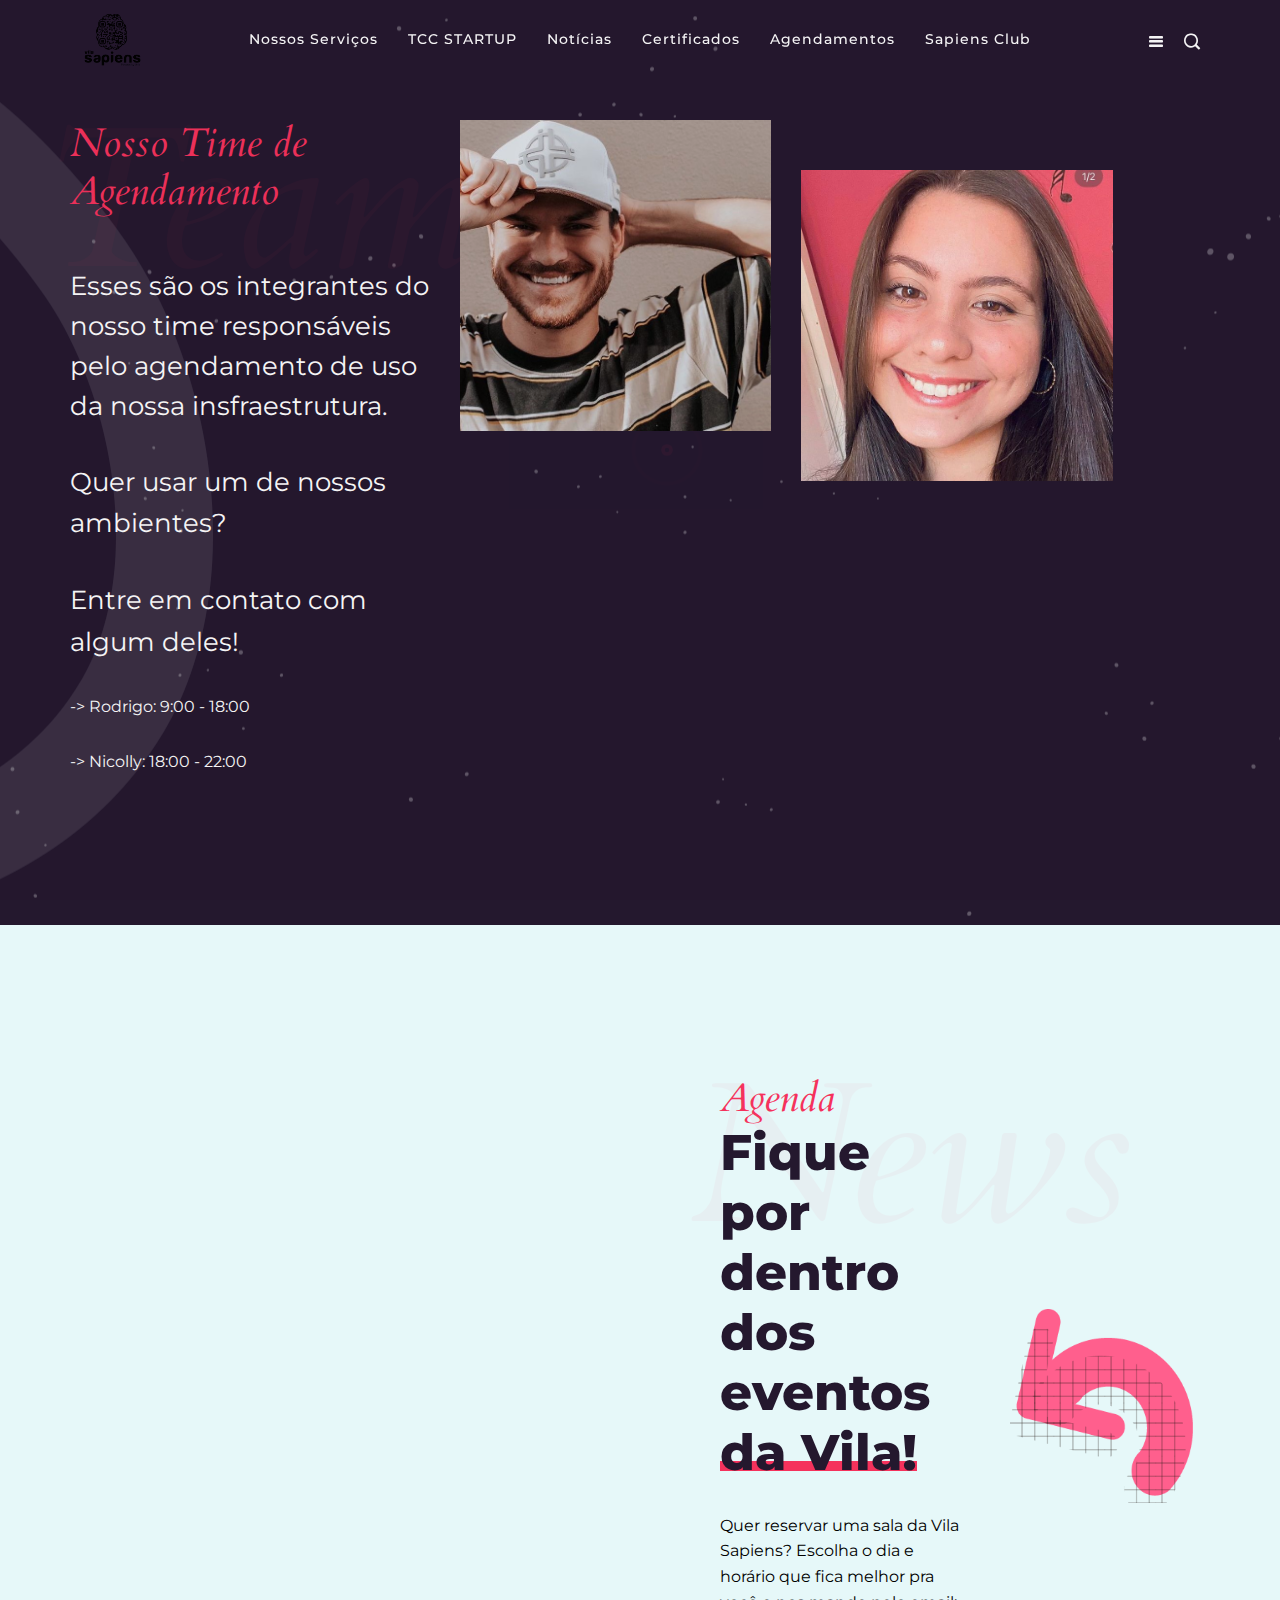
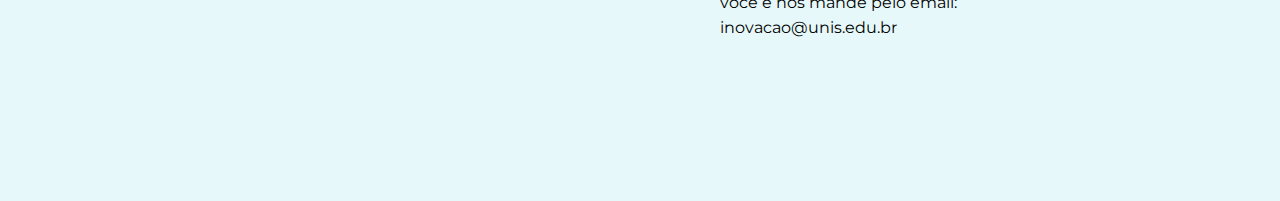
<file: agendamento.html>
<!DOCTYPE html>
<html lang="en">
<head>
<meta charset="utf-8">
<meta name="viewport" content="width=device-width, initial-scale=1">
<meta http-equiv="X-UA-Compatible" content="IE=edge">
<title>AGENDAMENTOS </title>
<link rel="shortcut icon" href="assets/images/favicon.ico">

<!-- Core Style Sheets -->
<link rel="stylesheet" href="assets/css/master.css">
<!-- Responsive Style Sheets -->
<link rel="stylesheet" href="assets/css/responsive.css">
<!-- Revolution Style Sheets -->
<link rel="stylesheet" type="text/css" href="revolution/css/settings.css">
<link rel="stylesheet" type="text/css" href="revolution/css/layers.css">
<link rel="stylesheet" type="text/css" href="revolution/css/navigation.css">

</head>
<body>

<!--== Loader Start ==-->
<div id="loader-overlay">
  <div class="loader">
    <img src="assets/images/loader.svg" width="80" alt="">
  </div>
</div>
<!--== Loader End ==-->

<!--== Wrapper Start ==-->
<div class="wrapper">

	<!--== Header Start ==-->
  <nav class="navbar navbar-default navbar-fixed navbar-transparent white bootsnav on no-full no-border">
  	<!--== Start Top Search ==-->
    <div class="fullscreen-search-overlay" id="search-overlay"> <a href="#" class="fullscreen-close" id="fullscreen-close-button"><i class="icofont icofont-close"></i></a>
      <div id="fullscreen-search-wrapper">
        <form method="get" id="fullscreen-searchform">
          <input type="text" value="" placeholder="Digite e aperte enter..." id="fullscreen-search-input" class="search-bar-top">
          <i class="fullscreen-search-icon icofont icofont-search">
          <input value="" type="submit">
          </i>
        </form>
      </div>
    </div>
    <!--== End Top Search ==-->
    <div class="container">
      <!--== Start Atribute Navigation ==-->
      <div class="attr-nav hidden-xs sm-display-none">
        <ul>
          <li class="side-menu"><a href="#"><i class="icofont icofont-navigation-menu"></i></a></li>
          <li class="search"><a href="#" id="search-button"><i class="icofont icofont-search"></i></a></li>
        </ul>
      </div>
      <!--== End Atribute Navigation ==-->

      <!--== Start Header Navigation ==-->
      <div class="navbar-header">
        <button type="button" class="navbar-toggle" data-toggle="collapse" data-target="#navbar-menu"> <i class="tr-icon ion-android-menu"></i> </button>
        <div class="logo"> <a href="index.html"> <img class="logo logo-display" src="assets/images/Logo2.png" alt=""> <img class="logo logo-scrolled" src="assets/images/Logo3.png" alt=""> </a> </div>
      </div>
      <!--== End Header Navigation ==-->

      <!--== Collect the nav links, forms, and other content for toggling ==-->
      <div class="collapse navbar-collapse" id="navbar-menu">
        <ul class="nav navbar-nav navbar-center" data-in="fadeIn" data-out="fadeOut">          
          <li><a class="page-scroll" href="#feature">Nossos Serviços</a></li>
          <li><a class="new-page" href="tcc.html">TCC STARTUP</a></li>          
          <li><a class="page-scroll" href="#about">Notícias</a></li>
          <li><a class="new-page" href="https://certificados.unis.edu.br/">Certificados</a></li>
          <li><a class="new-page" href="agendamento.html">Agendamentos</a></li>
          <li>
                <a class="new-page" href="sapiensclub.html">Sapiens Club</a>
              </li>
        </ul>
      </div>
      <!--== /.navbar-collapse ==-->
    </div>

    <!-- Start Side Menu -->
    <div class="side dark-bg">
      <a href="#" class="close-side"><i class="icofont icofont-close"></i></a>
    		<a href="index.html" class="logo-side"><img src="assets/images/Logo4.png" alt="side-logo"/></a>
            <div class="widget mt-10">
              <ul class="link">
                <li class="link-item"><a class="page-scroll" href="#home">Página Inicial</a></li>
                <li class="link-item"><a class="page-scroll" href="#feature">Nossos Serviços</a></li>
                <li class="link-item"><a class="page-scroll" href="tcc.html">TCC STARTUP</a></li>                
                <li class="link-item"><a class="page-scroll" href="#about">Notícias</a></li>
                <li class="link-item"><a class="page-scroll" href="https://certificados.unis.edu.br/">Certificados</a></li>
                <li class="link-item"><a class="page-scroll" href="agendamento.html">Agendamentos</a></li>
               <li class="link-item">
                <a class="page-scroll" href="sapiensclub.html">Sapiens Club</a>
              </li>
              </ul>
            </div>
            <ul class="social-media">
              <li><a href="#" class="icofont icofont-social-facebook"></a></li>
              <li><a href="#" class="icofont icofont-social-twitter"></a></li>                            
              <li><a href="#" class="icofont icofont-social-linkedin"></a></li>
            </ul>
     </div>
     <!-- End Side Menu -->

  </nav>
  <!--== Header End ==-->

<!--== Team Start ==-->
      <section style="background:url(assets/images/background/stars-bg-2.png) center center no-repeat #24182e;" id="team">
    <div class="container">
      <div class="row">
        <div class="col-md-4 col-sm-4 col-xs-12 xs-mb-50">
          <div class="section-title text-left">
            <h2 class="cardo-font default-color" data-backfont="Team">Nosso Time de Agendamento</h2>
            <p class="mt-50 font-26px line-height-40 white-color">Esses são os integrantes do nosso time responsáveis pelo agendamento de uso da nossa insfraestrutura.</p>
				<br/><p class="font-26px white-color">Quer usar um de nossos ambientes?</p>
				<br/><p class="font-26px white-color">Entre em contato com algum deles!
					<p class="mt-30 font-16px line-height-10 white-color"> -> Rodrigo: 9:00 - 18:00</p>
					<p class="mt-30 font-16px line-height-10 white-color"> -> Nicolly: 18:00 - 22:00</p>
				</p>
			</p>
          </div>
        </div>

        <div class="col-md-7 col-sm-8 col-xs-12">
          <div class="row">
              <div class="col-md-6 col-sm-6 col-xs-12">
                <div class="team-member">
                  <div class="team-thumb">
                    <div class="thumb-overlay"></div>
                    <img src="assets/images/team/team-sm-4.jpg" alt="">
                    <div class="member-info text-center color-1 white-color">
                      <h3 class="mt-0">Rodrigo Napoli</h3>
                      <span class="title">Assistente de Inovação</span>
                    </div>
                  </div>
                </div>
              </div>
              
              <div class="col-md-6 col-sm-6 col-xs-12 mt-50 xs-mt-0">
                <div class="team-member">
                  <div class="team-thumb">
                    <div class="thumb-overlay"></div>
                    <img src="assets/images/team/team-sm-5.jpeg" alt="">
                    <div class="member-info text-center color-2 white-color">
                      <h3 class="mt-0">Nicolly Sigiani</h3>
                      <span class="title">Estagiária de Inovação</span>
                    </div>
                  </div>
                </div>
              </div>
      </div>
    </div>
  </section>
  <!--===  Team End  ==-->

  <div class="planet-x-wrap">
    <div class="planet-x-right-3">
      <img src="assets/images/planet-x-right-3.png" alt="mockup-5" class="img-responsive"/>
    </div>
  </div>

 <!--=== Agenda ======-->
 <section class="lg-section" id="agenda">
  <div class="col-md-6 col-sm-4 bg-flex bg-flex-left ">
    <iframe src="https://calendar.google.com/calendar/embed?src=c_7pj4ihtogffp690vnvlkgoq82k%40group.calendar.google.com&ctz=America%2FSao_Paulo" style="border: 0" width="800" height="600" frameborder="0" scrolling="no"></iframe>
          
  </div>
  <div class="container-fluid">
    <div class="col-md-5 col-sm-7 col-md-offset-6 col-sm-offset-4 pl-80 pr-70">
      <div class="section-title">
        <h2 class="cardo-font default-color" data-backfont="News">Agenda</h2>
        <h1>Fique por dentro dos eventos<br><span class="text-bottom-line-sm"> da Vila!</span></h1>
      </div>
      <p>Quer reservar uma sala da Vila Sapiens?
        Escolha o dia e horário que fica melhor pra você e nos mande pelo email:
        inovacao@unis.edu.br
      </p>
    </div>
  </div>
</section>
<!--=== Agenda ======-->
<!--== Wrapper End ==-->

<!--== Javascript Plugins ==-->
<script src="assets/js/jquery.min.js"></script>
<script src="assets/js/plugins.js"></script>
<script src="assets/js/master.js"></script>

<!-- Typewriter Addon -->
<!-- Typewriter and Coming Soon add on -->
<script src="revolution/js/revolution.addon.typewriter.min.js"></script>
<script src="revolution/js/revolution.addon.countdown.min.js"></script>

<script>
  var tpj=jQuery;

  var revapi152;
  tpj(document).ready(function() {
    if(tpj("#rev_slider_152_1").revolution == undefined){
      revslider_showDoubleJqueryError("#rev_slider_152_1");
    }else{
      revapi152 = tpj("#rev_slider_152_1").show().revolution({
        sliderType:"hero",
        jsFileLocation:"revolution/js/",
        sliderLayout:"fullscreen",
        dottedOverlay:"none",
        delay:9000,
        navigation: {
        },
        responsiveLevels:[1240,1024,778,480],
        visibilityLevels:[1240,1024,778,480],
        gridwidth:[1240,1024,778,480],
        gridheight:[868,768,960,720],
        lazyType:"none",
        shadow:0,
        spinner:"off",
        autoHeight:"off",
        fullScreenAutoWidth:"off",
        fullScreenAlignForce:"off",
        fullScreenOffsetContainer: "",
        fullScreenOffset: "",
        disableProgressBar:"on",
        hideThumbsOnMobile:"off",
        hideSliderAtLimit:0,
        hideCaptionAtLimit:0,
        hideAllCaptionAtLilmit:0,
        debugMode:false,
        fallbacks: {
          simplifyAll:"off",
          disableFocusListener:false,
        }
      });
    }


        // SET TARGET DATE TO START COUNT DOWN FROM
        // SET UNLIMITED TIME STAMPS TO JUMP TO OTHER SLIDES BASED ON THE REST TIME VIA slidechanges
        // SET THE JUMP AHEAD VIA THE QUICK JUMP  (15000 == 15 sec)
        // DONT FORGET TO DEFINE THE CONTAINER ID

        var targetdate =  new Date().getTime() + 864000000 // i.e. '2015/12/31 24:00',
            slidechanges = [
                            { days:0, hours:0, minutes:0, seconds:12, slide:2},
                            { days:0, hours:0, minutes:0, seconds:0, slide:3}
                            ];

         tp_countdown(revapi152,targetdate,slidechanges);

                RsTypewriterAddOn(tpj, revapi152);
    });	/*ready*/
</script>

<!-- Revolution js Files -->
<script src="revolution/js/jquery.themepunch.tools.min.js"></script>
<script src="revolution/js/jquery.themepunch.revolution.min.js"></script>
<script src="revolution/js/revolution.extension.actions.min.js"></script>
<script src="revolution/js/revolution.extension.carousel.min.js"></script>
<script src="revolution/js/revolution.extension.kenburn.min.js"></script>
<script src="revolution/js/revolution.extension.layeranimation.min.js"></script>
<script src="revolution/js/revolution.extension.migration.min.js"></script>
<script src="revolution/js/revolution.extension.navigation.min.js"></script>
<script src="revolution/js/revolution.extension.parallax.min.js"></script>
<script src="revolution/js/revolution.extension.slideanims.min.js"></script>
<script src="revolution/js/revolution.extension.video.min.js"></script>
<!--== Javascript Plugins End ==-->

</body>
</html>
</file>
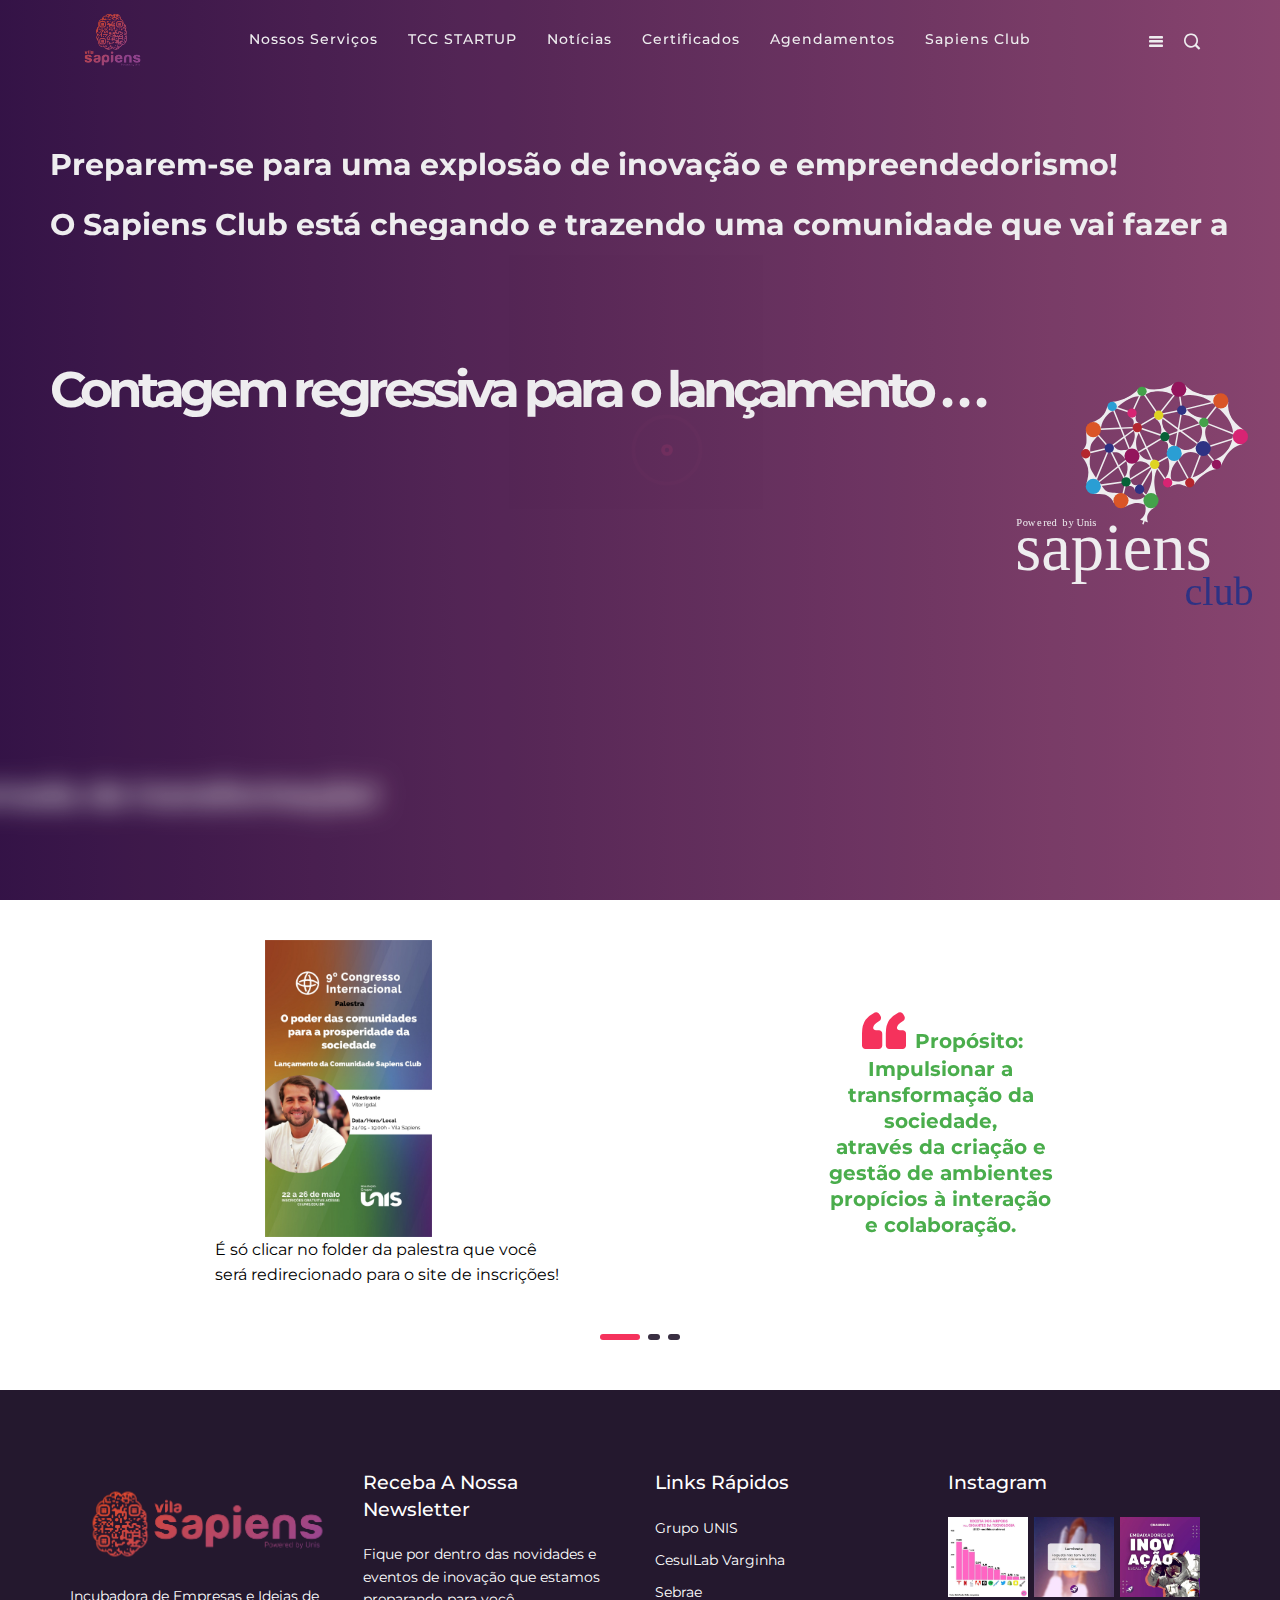
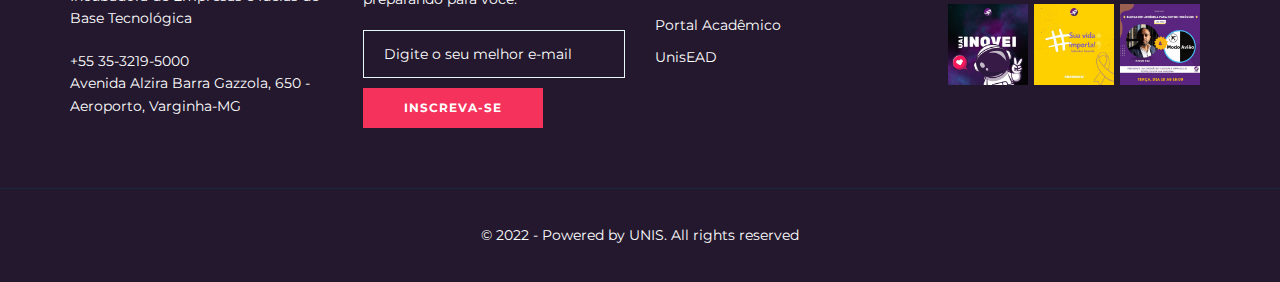
<file: sapiensclub.html>
<!DOCTYPE html>
<html lang="en">
  <head>
    <meta charset="utf-8" />
    <meta name="viewport" content="width=device-width, initial-scale=1" />
    <meta http-equiv="X-UA-Compatible" content="IE=edge" />
    <title>SAPIENS CLUB</title>
    <link rel="shortcut icon" href="assets/images/favicon.ico" />

    <!-- Core Style Sheets -->
    <link rel="stylesheet" href="assets/css/master.css" />
    <!-- Responsive Style Sheets -->
    <link rel="stylesheet" href="assets/css/responsive.css" />
    <!-- Revolution Style Sheets -->
    <link rel="stylesheet" type="text/css" href="revolution/css/settings.css" />
    <link rel="stylesheet" type="text/css" href="revolution/css/layers.css" />
    <link
      rel="stylesheet"
      type="text/css"
      href="revolution/css/navigation.css"
    />
  </head>
  <body>
    <!--== Loader Start ==-->
    <div id="loader-overlay">
      <div class="loader">
        <img src="assets/images/loader.svg" width="80" alt="" />
      </div>
    </div>
    <!--== Loader End ==-->

    <!--== Wrapper Start ==-->
    <div class="wrapper">
      <!--== Header Start ==-->
      <nav
        class="navbar navbar-default navbar-fixed navbar-transparent white bootsnav on no-full no-border"
      >
        <!--== Start Top Search ==-->
        <div class="fullscreen-search-overlay" id="search-overlay">
          <a href="#" class="fullscreen-close" id="fullscreen-close-button"
            ><i class="icofont icofont-close"></i
          ></a>
          <div id="fullscreen-search-wrapper">
            <form method="get" id="fullscreen-searchform">
              <input
                type="text"
                value=""
                placeholder="Digite e aperte enter..."
                id="fullscreen-search-input"
                class="search-bar-top"
              />
              <i class="fullscreen-search-icon icofont icofont-search">
                <input value="" type="submit" />
              </i>
            </form>
          </div>
        </div>
        <!--== End Top Search ==-->
        <div class="container">
          <!--== Start Atribute Navigation ==-->
          <div class="attr-nav hidden-xs sm-display-none">
            <ul>
              <li class="side-menu">
                <a href="#"><i class="icofont icofont-navigation-menu"></i></a>
              </li>
              <li class="search">
                <a href="#" id="search-button"
                  ><i class="icofont icofont-search"></i
                ></a>
              </li>
            </ul>
          </div>
          <!--== End Atribute Navigation ==-->

          <!--== Start Header Navigation ==-->
          <div class="navbar-header">
            <button
              type="button"
              class="navbar-toggle"
              data-toggle="collapse"
              data-target="#navbar-menu"
            >
              <i class="tr-icon ion-android-menu"></i>
            </button>
            <div class="logo">
              <a href="index.html">
                <img
                  class="logo logo-display"
                  src="assets/images/Logo3.png"
                  alt=""
                />
                <img
                  class="logo logo-scrolled"
                  src="assets/images/Logo3.png"
                  alt=""
                />
              </a>
            </div>
          </div>
          <!--== End Header Navigation ==-->

          <!--== Collect the nav links, forms, and other content for toggling ==-->
          <div class="collapse navbar-collapse" id="navbar-menu">
            <ul
              class="nav navbar-nav navbar-center"
              data-in="fadeIn"
              data-out="fadeOut"
            >
              <li>
                <a class="page-scroll" href="#feature">Nossos Serviços</a>
              </li>
              <li><a class="new-page" href="tcc.html">TCC STARTUP</a></li>
              <li><a class="page-scroll" href="#about">Notícias</a></li>
              <li>
                <a class="new-page" href="https://certificados.unis.edu.br/"
                  >Certificados</a
                >
              </li>
              <li>
                <a class="new-page" href="agendamento.html">Agendamentos</a>
              </li>
              <li>
                <a class="new-page" href="sapiensclub.html">Sapiens Club</a>
              </li>
            </ul>
          </div>
          <!--== /.navbar-collapse ==-->
        </div>

        <!-- Start Side Menu -->
        <div class="side dark-bg">
          <a href="#" class="close-side"
            ><i class="icofont icofont-close"></i
          ></a>
          <a href="index.html" class="logo-side"
            ><img src="assets/images/Logo4.png" alt="side-logo"
          /></a>
          <div class="widget mt-10">
            <ul class="link">
              <li class="link-item">
                <a class="page-scroll" href="#home">Página Inicial</a>
              </li>
              <li class="link-item">
                <a class="page-scroll" href="#feature">Nossos Serviços</a>
              </li>
              <li class="link-item">
                <a class="page-scroll" href="tcc.html">TCC STARTUP</a>
              </li>
              <li class="link-item">
                <a class="page-scroll" href="#about">Notícias</a>
              </li>
              <li class="link-item">
                <a
                  class="page-scroll"
                  href="https://certificados.unis.edu.br/"
                  >Certificados</a
                >
              </li>
              <li class="link-item">
                <a class="page-scroll" href="agendamento.html">Agendamentos</a>
              </li>
              <li class="link-item">
                <a class="page-scroll" href="sapiensclub.html">Sapiens Club</a>
              </li>
            </ul>
          </div>
          <ul class="social-media">
            <li><a href="#" class="icofont icofont-social-facebook"></a></li>
            <li><a href="#" class="icofont icofont-social-twitter"></a></li>
            <li><a href="#" class="icofont icofont-social-linkedin"></a></li>
          </ul>
        </div>
        <!-- End Side Menu -->
      </nav>
      <!--== Header End ==-->

      <!--== Coming Soon Start ==-->
      <div class="remove-padding transition-none">
        <div
          id="rev_slider_152_1_wrapper"
          class="rev_slider_wrapper fullscreen-container"
          data-alias="coming-soon"
          data-source="gallery"
          style="background-color: #222222"
        >
          <!-- START REVOLUTION SLIDER 5.4.1 fullscreen mode -->
          <div
            id="rev_slider_152_1"
            class="rev_slider fullscreenbanner"
            style="display: none"
            data-version="5.4.1"
          >
            <ul>
              <!-- SLIDE  -->
              <li
                data-index="rs-416"
                data-transition="fade"
                data-slotamount="default"
                data-hideafterloop="0"
                data-hideslideonmobile="off"
                data-easein="default"
                data-easeout="default"
                data-masterspeed="300"
                data-rotate="0"
                data-saveperformance="off"
                data-title="Slide"
                data-param1=""
                data-param2=""
                data-param3=""
                data-param4=""
                data-param5=""
                data-param6=""
                data-param7=""
                data-param8=""
                data-param9=""
                data-param10=""
                data-description=""
              >
                <!-- LAYERS -->

                <!-- LAYER NR. 1 -->
                <div class="hero-text-wrap gradient-overlay-transparent">
                  <div
                    class="sapiensclub tp-resizeme sapiensclubtitle"
                    id="slide-414-layer-1"
                    data-x="['left','left','left','left']"
                    data-hoffset="['100','50','50','30']"
                    data-y="['top','top','top','top']"
                    data-voffset="['150','50','50','30']"
                    data-width="none"
                    data-height="none"
                    data-whitespace="nowrap"
                    data-type="text"
                    data-basealign="slide"
                    data-responsive_offset="on"
                    data-frames='[{"delay":300,"speed":2000,"frame":"0","from":"x:left;fb:20px;","to":"o:1;fb:0;","ease":"Power4.easeOut"},{"delay":"wait","speed":300,"frame":"999","to":"opacity:0;fb:0;","ease":"Power3.easeInOut"}]'
                    data-textAlign="['inherit','inherit','inherit','inherit']"
                    data-paddingtop="[0,0,0,0]"
                    data-paddingright="[0,0,0,0]"
                    data-paddingbottom="[0,0,0,0]"
                    data-paddingleft="[0,0,0,0]"
                    data-blendmode="screen"
                    style="
                      z-index: 5;
                      white-space: nowrap;
                      font-size: 30px;
                      line-height: 30px;
                      font-weight: 700;
                      color: #fff;
                      font-family: 'Montserrat', sans-serif;
                    "
                  >
                    Preparem-se para uma explosão de inovação e
                    empreendedorismo! <br /><br />
                    O Sapiens Club está chegando e trazendo uma comunidade que
                    vai fazer acontecer.
                  </div>

                  <!-- LAYER NR. 2 -->
                  <div
                    class="tp-resizeme sapiensclub"
                    id="slide-414-layer-2"
                    data-x="['left','left','left','left']"
                    data-hoffset="['100','50','50','30']"
                    data-y="['top','top','top','top']"
                    data-voffset="['200','150','150','120']"
                    data-fontsize="['100','100','100','70']"
                    data-lineheight="['100','100','100','70']"
                    data-width="none"
                    data-height="none"
                    data-whitespace="nowrap"
                    data-type="text"
                    data-basealign="slide"
                    data-responsive_offset="on"
                    data-frames='[{"delay":400,"speed":2000,"frame":"0","from":"x:left;fb:20px;","to":"o:1;fb:0;","ease":"Power4.easeOut"},{"delay":"wait","speed":300,"frame":"999","to":"opacity:0;fb:0;","ease":"Power3.easeInOut"}]'
                    data-textAlign="['inherit','inherit','inherit','inherit']"
                    data-paddingtop="[0,0,0,0]"
                    data-paddingright="[0,0,0,0]"
                    data-paddingbottom="[0,0,0,0]"
                    data-paddingleft="[0,0,0,0]"
                    style="
                      z-index: 6;
                      white-space: nowrap;
                      font-size: 50px;
                      line-height: 100px;
                      font-weight: 700;
                      color: rgba(255, 255, 255, 1);
                      font-family: 'Montserrat', sans-serif;
                      letter-spacing: -5px;
                    "
                  > <br/>
                    Contagem regressiva para o lançamento . . .

                    <img src="assets/images/SapiensClub.svg" alt="" />
                  </div>

                  <!-- LAYER NR. 3 -->
                  <div
                    class="tp-caption tp-resizeme"
                    id="slide-414-layer-3"
                    data-x="['left','left','left','left']"
                    data-hoffset="['100','50','50','30']"
                    data-y="['top','top','top','top']"
                    data-voffset="['290','240','240','190']"
                    data-fontsize="['100','100','100','70']"
                    data-lineheight="['100','100','100','70']"
                    data-width="none"
                    data-height="none"
                    data-whitespace="nowrap"
                    data-type="text"
                    data-basealign="slide"
                    data-responsive_offset="on"
                    data-frames='[{"delay":500,"speed":2000,"frame":"0","from":"x:left;fb:20px;","to":"o:1;fb:0;","ease":"Power4.easeOut"},{"delay":"wait","speed":300,"frame":"999","to":"opacity:0;fb:0;","ease":"Power3.easeInOut"}]'
                    data-textAlign="['inherit','inherit','inherit','inherit']"
                    data-paddingtop="[0,0,0,0]"
                    data-paddingright="[0,0,0,0]"
                    data-paddingbottom="[0,0,0,0]"
                    data-paddingleft="[0,0,0,0]"
                    style="
                      z-index: 7;
                      white-space: nowrap;
                      font-size: 100px;
                      line-height: 100px;
                      font-weight: 700;
                      color: rgba(255, 255, 255, 1);
                      font-family: 'Montserrat', sans-serif;
                      letter-spacing: -5px;
                    "
                  ></div>

                  <!-- LAYER NR. 4 -->
                  <div
                    class="tp-caption tp-resizeme"
                    data-x="['left','left','left','left']"
                    data-hoffset="['60','-20','0','15']"
                    data-y="['top','top','top','top']"
                    data-voffset="['530','380','380','220']"
                    data-fontsize="['200','150','100','70']"
                    data-width="['300','300','200','100']"
                    data-height="none"
                    data-whitespace="nowrap"
                    data-type="text"
                    data-basealign="slide"
                    data-responsive_offset="on"
                    data-frames='[{"delay":1500,"speed":2000,"frame":"0","from":"x:left;rX:45deg;fb:20px;","to":"o:1;fb:0;","ease":"Power4.easeOut"},{"delay":"wait","speed":300,"frame":"999","to":"opacity:0;fb:0;","ease":"Power3.easeInOut"}]'
                    data-textAlign="['center','center','center','center']"
                    data-paddingtop="[0,0,0,0]"
                    data-paddingright="[0,0,0,0]"
                    data-paddingbottom="[0,0,0,0]"
                    data-paddingleft="[0,0,0,0]"
                    data-blendmode="screen"
                    style="
                      z-index: 8;
                      min-width: 300px;
                      max-width: 300px;
                      white-space: nowrap;
                      font-size: 200px;
                      line-height: 200px;
                      font-weight: 600;
                      color: #f5325c;
                      font-family: 'Montserrat', sans-serif;
                      letter-spacing: -5px;
                    "
                    id="t_days"
                  >
                    00
                  </div>

                  <!-- LAYER NR. 5 -->
                  <div
                    class="tp-caption tp-resizeme"
                    data-x="['left','left','left','left']"
                    data-hoffset="['330','200','150','115']"
                    data-y="['top','top','top','top']"
                    data-voffset="['530','380','380','220']"
                    data-fontsize="['200','150','100','70']"
                    data-width="['300','300','200','100']"
                    data-height="none"
                    data-whitespace="nowrap"
                    data-type="text"
                    data-basealign="slide"
                    data-responsive_offset="on"
                    data-frames='[{"delay":1200,"speed":2000,"frame":"0","from":"x:left;rX:45deg;fb:20px;","to":"o:1;fb:0;","ease":"Power4.easeOut"},{"delay":"wait","speed":300,"frame":"999","to":"opacity:0;fb:0;","ease":"Power3.easeInOut"}]'
                    data-textAlign="['center','center','center','center']"
                    data-paddingtop="[0,0,0,0]"
                    data-paddingright="[0,0,0,0]"
                    data-paddingbottom="[0,0,0,0]"
                    data-paddingleft="[0,0,0,0]"
                    data-blendmode="screen"
                    style="
                      z-index: 9;
                      min-width: 300px;
                      max-width: 300px;
                      white-space: nowrap;
                      font-size: 200px;
                      line-height: 200px;
                      font-weight: 700;
                      color: #f5325c;
                      font-family: 'Montserrat', sans-serif;
                      letter-spacing: -5px;
                    "
                    id="t_hours"
                  >
                    00
                  </div>

                  <!-- LAYER NR. 6 -->
                  <div
                    class="tp-caption tp-resizeme"
                    data-x="['left','left','left','left']"
                    data-hoffset="['600','420','300','215']"
                    data-y="['top','top','top','top']"
                    data-voffset="['530','380','380','220']"
                    data-fontsize="['200','150','100','70']"
                    data-width="['300','300','200','100']"
                    data-height="none"
                    data-whitespace="nowrap"
                    data-type="text"
                    data-basealign="slide"
                    data-responsive_offset="on"
                    data-frames='[{"delay":900,"speed":2000,"frame":"0","from":"x:left;rX:45deg;fb:20px;","to":"o:1;fb:0;","ease":"Power4.easeOut"},{"delay":"wait","speed":300,"frame":"999","to":"opacity:0;fb:0;","ease":"Power3.easeInOut"}]'
                    data-textAlign="['center','center','center','center']"
                    data-paddingtop="[0,0,0,0]"
                    data-paddingright="[0,0,0,0]"
                    data-paddingbottom="[0,0,0,0]"
                    data-paddingleft="[0,0,0,0]"
                    data-blendmode="screen"
                    style="
                      z-index: 10;
                      min-width: 300px;
                      max-width: 300px;
                      white-space: nowrap;
                      font-size: 200px;
                      line-height: 200px;
                      font-weight: 700;
                      color: #f5325c;
                      font-family: 'Montserrat', sans-serif;
                      letter-spacing: -5px;
                    "
                    id="t_minutes"
                  >
                    00
                  </div>

                  <!-- LAYER NR. 7 -->
                  <div
                    class="tp-caption tp-resizeme"
                    data-x="['left','left','left','left']"
                    data-hoffset="['870','640','450','315']"
                    data-y="['top','top','top','top']"
                    data-voffset="['530','380','380','220']"
                    data-fontsize="['200','150','100','70']"
                    data-width="['300','300','200','100']"
                    data-height="none"
                    data-whitespace="nowrap"
                    data-type="text"
                    data-basealign="slide"
                    data-responsive_offset="on"
                    data-frames='[{"delay":600,"speed":2000,"frame":"0","from":"x:left;rX:45deg;fb:20px;","to":"o:1;fb:0;","ease":"Power4.easeOut"},{"delay":"wait","speed":300,"frame":"999","to":"opacity:0;fb:0;","ease":"Power3.easeInOut"}]'
                    data-textAlign="['center','center','center','center']"
                    data-paddingtop="[0,0,0,0]"
                    data-paddingright="[0,0,0,0]"
                    data-paddingbottom="[0,0,0,0]"
                    data-paddingleft="[0,0,0,0]"
                    data-blendmode="screen"
                    style="
                      z-index: 11;
                      min-width: 300px;
                      max-width: 300px;
                      white-space: nowrap;
                      font-size: 200px;
                      line-height: 200px;
                      font-weight: 700;
                      color: #f5325c;
                      font-family: 'Montserrat', sans-serif;
                      letter-spacing: -5px;
                    "
                    id="t_seconds"
                  >
                    00
                  </div>

                  <!-- LAYER NR. 8 -->
                  <div
                    class="tp-caption tp-resizeme"
                    id="slide-414-layer-6"
                    data-x="['left','left','left','left']"
                    data-hoffset="['60','-20','0','15']"
                    data-y="['top','top','top','top']"
                    data-voffset="['580','460','460','300']"
                    data-fontsize="['25','25','20','15']"
                    data-width="['300','300','200','100']"
                    data-height="none"
                    data-whitespace="nowrap"
                    data-type="text"
                    data-basealign="slide"
                    data-responsive_offset="on"
                    data-frames='[{"delay":1600,"speed":2000,"frame":"0","from":"x:left;fb:20px;","to":"o:1;fb:0;","ease":"Power4.easeOut"},{"delay":"wait","speed":300,"frame":"999","to":"opacity:0;fb:0;","ease":"Power3.easeInOut"}]'
                    data-textAlign="['center','center','center','center']"
                    data-paddingtop="[0,0,0,0]"
                    data-paddingright="[0,0,0,0]"
                    data-paddingbottom="[0,0,0,0]"
                    data-paddingleft="[0,0,0,0]"
                    style="
                      z-index: 12;
                      min-width: 300px;
                      max-width: 300px;
                      white-space: nowrap;
                      font-size: 25px;
                      line-height: 25px;
                      font-weight: 700;
                      color: rgba(255, 255, 255, 1);
                      font-family: 'Montserrat', sans-serif;
                    "
                  >
                    DIAS
                  </div>

                  <!-- LAYER NR. 9 -->
                  <div
                    class="tp-caption tp-resizeme"
                    id="slide-414-layer-9"
                    data-x="['left','left','left','left']"
                    data-hoffset="['330','200','150','115']"
                    data-y="['top','top','top','top']"
                    data-voffset="['580','460','460','300']"
                    data-fontsize="['25','25','20','15']"
                    data-width="['300','300','200','100']"
                    data-height="none"
                    data-whitespace="nowrap"
                    data-type="text"
                    data-basealign="slide"
                    data-responsive_offset="on"
                    data-frames='[{"delay":1300,"speed":2000,"frame":"0","from":"x:left;fb:20px;","to":"o:1;fb:0;","ease":"Power4.easeOut"},{"delay":"wait","speed":300,"frame":"999","to":"opacity:0;fb:0;","ease":"Power3.easeInOut"}]'
                    data-textAlign="['center','center','center','center']"
                    data-paddingtop="[0,0,0,0]"
                    data-paddingright="[0,0,0,0]"
                    data-paddingbottom="[0,0,0,0]"
                    data-paddingleft="[0,0,0,0]"
                    style="
                      z-index: 13;
                      min-width: 300px;
                      max-width: 300px;
                      white-space: nowrap;
                      font-size: 25px;
                      line-height: 25px;
                      font-weight: 700;
                      color: rgba(255, 255, 255, 1);
                      font-family: 'Montserrat', sans-serif;
                    "
                  >
                    HORAS
                  </div>

                  <!-- LAYER NR. 10 -->
                  <div
                    class="tp-caption tp-resizeme"
                    id="slide-414-layer-11"
                    data-x="['left','left','left','left']"
                    data-hoffset="['600','420','301','215']"
                    data-y="['top','top','top','top']"
                    data-voffset="['580','460','460','300']"
                    data-fontsize="['25','25','20','15']"
                    data-width="['300','300','200','100']"
                    data-height="none"
                    data-whitespace="nowrap"
                    data-type="text"
                    data-basealign="slide"
                    data-responsive_offset="on"
                    data-frames='[{"delay":1000,"speed":2000,"frame":"0","from":"x:left;fb:20px;","to":"o:1;fb:0;","ease":"Power4.easeOut"},{"delay":"wait","speed":300,"frame":"999","to":"opacity:0;fb:0;","ease":"Power3.easeInOut"}]'
                    data-textAlign="['center','center','center','center']"
                    data-paddingtop="[0,0,0,0]"
                    data-paddingright="[0,0,0,0]"
                    data-paddingbottom="[0,0,0,0]"
                    data-paddingleft="[0,0,0,0]"
                    style="
                      z-index: 14;
                      min-width: 300px;
                      max-width: 300px;
                      white-space: nowrap;
                      font-size: 25px;
                      line-height: 25px;
                      font-weight: 700;
                      color: rgba(255, 255, 255, 1);
                      font-family: 'Montserrat', sans-serif;
                    "
                  >
                    MINUTOS
                  </div>

                  <!-- LAYER NR. 11 -->
                  <div
                    class="tp-caption tp-resizeme"
                    id="slide-414-layer-13"
                    data-x="['left','left','left','left']"
                    data-hoffset="['870','640','450','315']"
                    data-y="['top','top','top','top']"
                    data-voffset="['580','460','460','300']"
                    data-fontsize="['25','25','20','15']"
                    data-width="['300','300','200','100']"
                    data-height="none"
                    data-whitespace="nowrap"
                    data-type="text"
                    data-basealign="slide"
                    data-responsive_offset="on"
                    data-frames='[{"delay":700,"speed":2000,"frame":"0","from":"x:left;fb:20px;","to":"o:1;fb:0;","ease":"Power4.easeOut"},{"delay":"wait","speed":300,"frame":"999","to":"opacity:0;fb:0;","ease":"Power3.easeInOut"}]'
                    data-textAlign="['center','center','center','center']"
                    data-paddingtop="[0,0,0,0]"
                    data-paddingright="[0,0,0,0]"
                    data-paddingbottom="[0,0,0,0]"
                    data-paddingleft="[0,0,0,0]"
                    style="
                      z-index: 15;
                      min-width: 300px;
                      max-width: 300px;
                      white-space: nowrap;
                      font-size: 25px;
                      line-height: 25px;
                      font-weight: 700;
                      color: rgba(255, 255, 255, 1);
                      font-family: 'Montserrat', sans-serif;
                    "
                  >
                    SEGUNDOS
                  </div>

                  <!-- LAYER NR. 12 -->
                  <div
                    class="tp-caption tp-resizeme"
                    id="slide-414-layer-12"
                    data-x="['left','left','left','left']"
                    data-hoffset="['100','50','50','30']"
                    data-y="['top','top','top','top']"
                    data-voffset="['750','50','50','30']"
                    data-width="none"
                    data-height="none"
                    data-whitespace="nowrap"
                    data-type="text"
                    data-basealign="slide"
                    data-responsive_offset="on"
                    data-frames='[{"delay":300,"speed":2000,"frame":"0","from":"x:left;fb:20px;","to":"o:1;fb:0;","ease":"Power4.easeOut"},{"delay":"wait","speed":300,"frame":"999","to":"opacity:0;fb:0;","ease":"Power3.easeInOut"}]'
                    data-textAlign="['inherit','inherit','inherit','inherit']"
                    data-paddingtop="[0,0,0,0]"
                    data-paddingright="[0,0,0,0]"
                    data-paddingbottom="[0,0,0,0]"
                    data-paddingleft="[0,0,0,0]"
                    data-blendmode="screen"
                    style="
                      z-index: 5;
                      white-space: nowrap;
                      font-size: 30px;
                      line-height: 30px;
                      font-weight: 700;
                      color: #fff;
                      font-family: 'Montserrat', sans-serif;
                    "
                  >
                    <br />
                    Junte-se a nós e faça parte dessa jornada de transformação!
                  </div>
                </div>
              </li>
            </ul>
            <div
              class="tp-bannertimer tp-bottom"
              style="visibility: hidden !important"
            ></div>
          </div>
        </div>
      </div>
      <!--== Coming Soon End ==-->
      <!--== Testimonails Start ==-->
      <div class="palestra" style="background-color: #fff">
        <div class="col-md-8 col-sm-8 col-xs-12">
          <div class="text-left text-sm-center text-xs-center">
			<div>
            <a href="http://ci.unis.edu.br">
              <img src="assets/images/clients/palestra.jpeg" alt="" />
            </a>
              <br />É só clicar no folder da palestra que você <br />
              será redirecionado para o site de inscrições!
			</div>
          </div>
        </div>
        <div class="row">
          <div class="testimonial-style-2">
            <div class="col-xs-12">
              <!--== Slide ==-->
              <div class="testimonial-item">
                <div class="testimonial-content">
					<div class="testimonial-color1">
                  <p class="line-height-26 font-20px">
                    <br />
                    <i
                      class="icofont icofont-quote-left font-50px default-color mt-20"
                    ></i>
                    <span
                      >Propósito: <br />
                      Impulsionar a transformação da sociedade, <br />
                      através da criação e gestão de ambientes <br />
                      propícios à interação e colaboração.</span
                    >
                  </p>
                </div>
				</div>
              </div>
            </div>

            <div class="col-xs-12">
              <!--== Slide ==-->
              <div class="testimonial-item">
                <div class="testimonial-content">
					<div class="testimonial-color2">
                  <p class="line-height-26 font-20px">
                    <br />
                    <i
                      class="icofont icofont-quote-left font-50px default-color mt-20"
                    ></i>
                    <span
                      >Missão:<br />
                      Ampliar o valor gerado para a comunidade através da
                      realização de conexões e experiências entre alunos,
                      professores, colaboradores e stakeholders.</span
                    >
                  </p>
                </div>
				</div>
              </div>
            </div>
            <div class="col-xs-12">
              <!--== Slide ==-->
              <div class="testimonial-item">
                <div class="testimonial-content">
					<div class="testimonial-color3">
                  <p class="line-height-26 font-20px">
                    <br />
                    <i
                      class="icofont icofont-quote-left font-50px default-color mt-20"
                    ></i>
                    <span
                      >Visão: <br />
                      Ser reconhecido como um ambiente confiável e relevante na
                      geração de negócios e na realização de conexões entre a
                      comunidade.</span
                    >
                  </p>
                </div>
              </div>
			  </div>
            </div>
          </div>
        </div>
      </div>
      <!--== Testimonails End ==-->
      <!--== Footer Start ==-->
      <footer class="footer">
        <div class="footer-main">
          <div class="container">
            <div class="row">
              <div class="col-sm-6 col-md-3">
                <div class="widget widget-text">
                  <div class="logo-footer">
                    <a href="index.html"
                      ><img
                        class="img-responsive"
                        src="assets/images/Logo5.png"
                        alt=""
                    /></a>
                  </div>
                  <p>Incubadora de Empresas e Ideias de Base Tecnológica</p>
                  <p class="mt-20 mb-0"><a href="#">+55 35-3219-5000</a></p>
                  <p class="mt-0">
                    <a
                      href="https://www.google.com/maps/place/Grupo+Unis+-+Cidade+Universit%C3%A1ria/@-21.5738118,-45.48021,17z/data=!3m1!4b1!4m5!3m4!1s0x94ca928492de75a7:0x3ad17fb0fb012f5f!8m2!3d-21.5738168!4d-45.4780213"
                      target="_blank"
                      >Avenida Alzira Barra Gazzola, 650 - Aeroporto,
                      Varginha-MG</a
                    >
                  </p>
                </div>
              </div>
              <div class="col-sm-6 col-md-3">
                <div class="widget widget-text widget-links">
                  <h6 class="widget-title">Receba a nossa Newsletter</h6>
                  <p>
                    Fique por dentro das novidades e eventos de inovação que
                    estamos preparando para você.
                  </p>
                  <form
                    name="subscribe"
                    id="subscribe"
                    action="php/subscribe.php"
                    method="POST"
                    class="contact-form-style-02"
                  >
                    <div class="form-group mt-20 mb-0">
                      <label class="sr-only" for="name">Name</label>
                      <input
                        type="email"
                        name="email"
                        class="md-input style-02"
                        id="email-2"
                        placeholder="Digite o seu melhor e-mail"
                        required
                        data-error="Your Name is Required"
                      />
                    </div>
                    <div class="text-left mt-10">
                      <button
                        type="submit"
                        name="submit"
                        class="btn btn-lg btn-color btn-square remove-margin"
                      >
                        Inscreva-se
                      </button>
                    </div>
                  </form>
                </div>
              </div>
              <div class="col-sm-6 col-md-3">
                <div
                  class="widget widget-links xs-mt-20 xs-mb-20 sm-mt-20 sm-mb-20"
                >
                  <h5 class="widget-title">Links Rápidos</h5>
                  <ul>
                    <li>
                      <a href="https://portal.unis.edu.br/home">Grupo UNIS</a>
                    </li>
                    <li>
                      <a href="https://cesullab.com.br/">CesulLab Varginha</a>
                    </li>
                    <li>
                      <a
                        href="https://www.sebrae.com.br/sites/PortalSebrae/ufs/mg?codUf=14"
                        >Sebrae</a
                      >
                    </li>
                    <li>
                      <a href="http://avaliacao.unis.edu.br/redir/"
                        >Portal Acadêmico</a
                      >
                    </li>
                    <li>
                      <a href="https://portal.unis.edu.br/ead">UnisEAD</a>
                    </li>
                  </ul>
                </div>
              </div>
              <div class="col-sm-6 col-md-3">
                <div
                  class="widget widget-links xs-mt-20 xs-mb-20 sm-mt-20 sm-mb-20"
                >
                  <h5 class="widget-title">Instagram</h5>
                  <ul class="footer-gallery" id="footer-gallery">
                    <li>
                      <div class="footer-gallery-box">
                        <div class="skin-overlay"></div>
                        <img src="assets/images/gallery/01.jpg" alt="" />
                        <div class="zoom-wrap text-center">
                          <ul class="footer-gallery-zoom">
                            <li>
                              <a
                                class="magnific-lightbox"
                                href="assets/images/gallery/01-lg.jpg"
                                ><i class="icofont icofont-search"></i
                              ></a>
                              <a href="https://www.instagram.com/p/CVS3vSQs5ax"
                                >Link</a
                              >
                            </li>
                          </ul>
                        </div>
                      </div>
                    </li>
                    <li>
                      <div class="footer-gallery-box">
                        <div class="skin-overlay"></div>
                        <img src="assets/images/gallery/02.jpg" alt="" />
                        <div class="zoom-wrap text-center">
                          <ul class="footer-gallery-zoom">
                            <li>
                              <a
                                class="magnific-lightbox"
                                href="assets/images/gallery/02-lg.jpg"
                                ><i class="icofont icofont-search"></i
                              ></a>
                            </li>
                          </ul>
                        </div>
                      </div>
                    </li>
                    <li>
                      <div class="footer-gallery-box">
                        <div class="skin-overlay"></div>
                        <img src="assets/images/gallery/03.jpg" alt="" />
                        <div class="zoom-wrap text-center">
                          <ul class="footer-gallery-zoom">
                            <li>
                              <a
                                class="magnific-lightbox"
                                href="assets/images/gallery/03-lg.jpg"
                                ><i class="icofont icofont-search"></i
                              ></a>
                            </li>
                          </ul>
                        </div>
                      </div>
                    </li>
                    <li>
                      <div class="footer-gallery-box">
                        <div class="skin-overlay"></div>
                        <img src="assets/images/gallery/04.jpg" alt="" />
                        <div class="zoom-wrap text-center">
                          <ul class="footer-gallery-zoom">
                            <li>
                              <a
                                class="magnific-lightbox"
                                href="assets/images/gallery/04-lg.jpg"
                                ><i class="icofont icofont-search"></i
                              ></a>
                            </li>
                          </ul>
                        </div>
                      </div>
                    </li>
                    <li>
                      <div class="footer-gallery-box">
                        <div class="skin-overlay"></div>
                        <img src="assets/images/gallery/05.jpg" alt="" />
                        <div class="zoom-wrap text-center">
                          <ul class="footer-gallery-zoom">
                            <li>
                              <a
                                class="magnific-lightbox"
                                href="assets/images/gallery/05-lg.jpg"
                                ><i class="icofont icofont-search"></i
                              ></a>
                            </li>
                          </ul>
                        </div>
                      </div>
                    </li>
                    <li>
                      <div class="footer-gallery-box">
                        <div class="skin-overlay"></div>
                        <img src="assets/images/gallery/06.jpg" alt="" />
                        <div class="zoom-wrap text-center">
                          <ul class="footer-gallery-zoom">
                            <li>
                              <a
                                class="magnific-lightbox"
                                href="assets/images/gallery/06-lg.jpg"
                                ><i class="icofont icofont-search"></i
                              ></a>
                            </li>
                          </ul>
                        </div>
                      </div>
                    </li>
                  </ul>
                </div>
              </div>
            </div>
          </div>
        </div>
        <div class="footer-copyright">
          <div class="container">
            <div class="row">
              <div class="col-md-12">
                <div class="copy-right text-center">
                  © 2022 - Powered by UNIS. All rights reserved
                </div>
              </div>
            </div>
          </div>
        </div>
      </footer>
      <!--== Footer End ==-->
    </div>

    <!--== Wrapper End ==-->

    <!--== Javascript Plugins ==-->
    <script src="assets/js/jquery.min.js"></script>
    <script src="assets/js/plugins.js"></script>
    <script src="assets/js/master.js"></script>

    <!-- Typewriter Addon -->
    <!-- Typewriter and Coming Soon add on -->
    <script src="revolution/js/revolution.addon.typewriter.min.js"></script>
    <script src="revolution/js/revolution.addon.countdown.min.js"></script>

    <script>
      var tpj = jQuery;

      var revapi152;
      tpj(document).ready(function () {
        if (tpj("#rev_slider_152_1").revolution == undefined) {
          revslider_showDoubleJqueryError("#rev_slider_152_1");
        } else {
          revapi152 = tpj("#rev_slider_152_1")
            .show()
            .revolution({
              sliderType: "hero",
              jsFileLocation: "revolution/js/",
              sliderLayout: "fullscreen",
              dottedOverlay: "none",
              delay: 9000,
              navigation: {},
              responsiveLevels: [1240, 1024, 778, 480],
              visibilityLevels: [1240, 1024, 778, 480],
              gridwidth: [1240, 1024, 778, 480],
              gridheight: [868, 768, 960, 720],
              lazyType: "none",
              shadow: 0,
              spinner: "off",
              autoHeight: "off",
              fullScreenAutoWidth: "off",
              fullScreenAlignForce: "off",
              fullScreenOffsetContainer: "",
              fullScreenOffset: "",
              disableProgressBar: "on",
              hideThumbsOnMobile: "off",
              hideSliderAtLimit: 0,
              hideCaptionAtLimit: 0,
              hideAllCaptionAtLilmit: 0,
              debugMode: false,
              fallbacks: {
                simplifyAll: "off",
                disableFocusListener: false,
              },
            });
        }

        // SET TARGET DATE TO START COUNT DOWN FROM
        // SET UNLIMITED TIME STAMPS TO JUMP TO OTHER SLIDES BASED ON THE REST TIME VIA slidechanges
        // SET THE JUMP AHEAD VIA THE QUICK JUMP  (15000 == 15 sec)
        // DONT FORGET TO DEFINE THE CONTAINER ID

        var targetdate = new Date("2023/05/24 19:00:00").getTime(); // i.e. '2015/12/31 24:00',
        slidechanges = [
          { days: 0, hours: 0, minutes: 0, seconds: 12, slide: 2 },
          { days: 0, hours: 0, minutes: 0, seconds: 12, slide: 3 },
        ];

        tp_countdown(revapi152, targetdate, slidechanges);

        RsTypewriterAddOn(tpj, revapi152);
      }); /*ready*/
    </script>

    <!-- Revolution js Files -->
    <script src="revolution/js/jquery.themepunch.tools.min.js"></script>
    <script src="revolution/js/jquery.themepunch.revolution.min.js"></script>
    <script src="revolution/js/revolution.extension.actions.min.js"></script>
    <script src="revolution/js/revolution.extension.carousel.min.js"></script>
    <script src="revolution/js/revolution.extension.kenburn.min.js"></script>
    <script src="revolution/js/revolution.extension.layeranimation.min.js"></script>
    <script src="revolution/js/revolution.extension.migration.min.js"></script>
    <script src="revolution/js/revolution.extension.navigation.min.js"></script>
    <script src="revolution/js/revolution.extension.parallax.min.js"></script>
    <script src="revolution/js/revolution.extension.slideanims.min.js"></script>
    <script src="revolution/js/revolution.extension.video.min.js"></script>
    <!--== Javascript Plugins End ==-->
  </body>
</html>
</file>
<file: assets/css/master.css>
/*
====================================
[ CSS TABLE CONTENT ]
------------------------------------
    1.0 - General
    2.0 - Typography
    3.0 - Global Style
    4.0 - Navigation
    5.0 - Search Box
    6.0 - Page Title Section
    7.0 - Slider Section
    8.0 - Creative Section
    9.0 - Recent Project Section
    9.1 - Overlay and hover effect
    10.0 - Magnific Popup CSS
    11.0 - Feature Section
    12.0 - About Section
    13.0 - Counter Section
    14.0 - Team Section
    15.0 - Video Section
    16.0 - Service Section
    17.0 - Process Section
    18.0 - Portfolio Section
    19.0 - Portfolio Single Page
    20.0 - Partner Section
    21.0 - Case study section
    22.0 - Map Section
    23.0 - Contact Section
    24.0 - Footer Section
    25.0 - Preloader
    26.0 - Homepage Two
    27.0 - Homepage Three
    28.0 - About us Page
    29.0 - About us page two
    30.0 - Blog Page
    31.0 - Blog Page Version Two
    32.0 - Full Width Section
    33.0 - Call to action section
    34.0 - Client Testimonial Style
    35.0 - Parallax Homepage
    36.0 - Contact Page
    37.0 - 404 page
    38.0 - Slick slider customization
-------------------------------------
[ END CSS TABLE CONTENT ]
=====================================
*/

/* Theme Reset Start */

@import url("https://fonts.googleapis.com/css?family=Cardo:400,400i,700|Montserrat:300,400,500,600,700,800&display=swap");
@import url("../css/bootstrap.min.css");
@import url("../css/custom-icons.min.css");
@import url("../css/icofonts.min.css");
@import url("../css/cubeportfolio.css");
@import url("../css/bootsnav.css");
@import url("../css/slick.css");
@import url("../css/animate.css");

.btn-amazing {
  color: #24182e;
  border: 1px solid #24182e !important;
  position: relative;
  display: inline-block;
  overflow: hidden;
}
.btn-amazing span {
  position: absolute;
  display: block;
  width: 0;
  height: 0;
  border-radius: 50%;
  background: #f5325c;
  transition: width 0.4s ease-in-out, height 0.4s ease-in-out;
  -webkit-transform: translate(-50%, -50%);
  transform: translate(-50%, -50%);
  z-index: -1;
}
.btn-amazing:hover {
  color: #fff;
  border-color: transparent !important;
}
.btn-amazing:hover span {
  width: 225%;
  height: 562.5px;
}
.btn-amazing:active {
  background: #f5325c;
}

.bullet-bar.tp-bullets {
}
.bullet-bar.tp-bullets:before {
  content: " ";
  position: absolute;
  width: 100%;
  height: 100%;
  background: transparent;
  padding: 10px;
  margin-left: -10px;
  margin-top: -10px;
  box-sizing: content-box;
}
.bullet-bar .tp-bullet {
  width: 60px;
  height: 3px;
  position: absolute;
  background: #aaa;
  background: rgba(204, 204, 204, 0.5);
  cursor: pointer;
  box-sizing: content-box;
}
.bullet-bar .tp-bullet:hover,
.bullet-bar .tp-bullet.selected {
  background: rgba(204, 204, 204, 1);
}
.bullet-bar .tp-bullet-image {
}
.bullet-bar .tp-bullet-title {
}
.tiny_bullet_slider .tp-bullet:before {
  content: " ";
  position: absolute;
  width: 100%;
  height: 25px;
  top: -12px;
  left: 0px;
  background: transparent;
}

*,
*::before,
*::after {
  transition-timing-function: ease-in-out;
  -ms-transition-timing-function: ease-in-out;
  -moz-transition-timing-function: ease-in-out;
  -webkit-transition-timing-function: ease-in-out;
  -o-transition-timing-function: ease-in-out;
  transition-duration: 0.2s;
  -ms-transition-duration: 0.2s;
  -moz-transition-duration: 0.2s;
  -webkit-transition-duration: 0.2s;
  -o-transition-duration: 0.2s;
}
*:hover {
  transition-timing-function: ease-in-out;
  -ms-transition-timing-function: ease-in-out;
  -moz-transition-timing-function: ease-in-out;
  -webkit-transition-timing-function: ease-in-out;
  -o-transition-timing-function: ease-in-out;
  transition-duration: 0.2s;
  -ms-transition-duration: 0.2s;
  -moz-transition-duration: 0.2s;
  -webkit-transition-duration: 0.2s;
  -o-transition-duration: 0.2s;
}
.transition-none *,
.home-slider *,
.mfp-container *,
.attr-nav *,
.cbp-wrapper *,
.parallax,
.rev-slider *,
#loader-overlay *,
.menu-overlay,
.tr-products *,
#loader-overlay,
.main-box-title *,
.skillbar-wrap * {
  transition-timing-function: none;
  -moz-transition-timing-function: none;
  -webkit-transition-timing-function: none;
  -o-transition-timing-function: none;
  -ms-transition-timing-function: none;
  transition-duration: 0s;
  -moz-transition-duration: 0s;
  -webkit-transition-duration: 0s;
  -o-transition-duration: 0s;
  -ms-transition-duration: 0s;
}

/* Theme Revolution Slider */
.anno-rs .hades.tparrows {
  background: rgba(0, 0, 0, 0.75);
  width: 50px;
}
.anno-rs .hades.tparrows:hover:before {
  background: rgba(0, 0, 0, 0.95);
  color: #fff;
}

/* Transitons */

@-webkit-keyframes it-zoom {
  0% {
    -webkit-transform: scale(1);
    transform: scale(1);
    opacity: 0.6;
  }
  100% {
    -webkit-transform: scale(1.5);
    transform: scale(1.5);
    opacity: 0;
  }
}

@keyframes it-zoom {
  0% {
    -webkit-transform: scale(1);
    transform: scale(1);
    opacity: 0.6;
  }
  100% {
    -webkit-transform: scale(1.5);
    transform: scale(1.5);
    opacity: 0;
  }
}

/* Loader */

#loader-overlay {
  width: 100%;
  height: 100vh;
  background: #24182e;
  position: fixed;
  z-index: 999999;
  left: 0;
  top: 0;
  right: 0;
}
.loader {
  display: inline-block;
  width: 80px;
  height: 80px;
  position: absolute;
  top: 50%;
  left: 49%;
  transform: translateY(-50%);
  -webkit-transform: translateY(-50%);
  -moz-transform: translateY(-50%);
}

.spinner {
  width: 66px;
  height: 66px;
  -webkit-animation: contanim 2s linear infinite;
  animation: contanim 2s linear infinite;
}
svg {
  width: 100%;
  height: 100%;
  left: 0;
  top: 0;
  position: absolute;
  -webkit-transform: rotate(-90deg);
  transform: rotate(-90deg);
}
svg:nth-child(1) circle {
  stroke: #84ebbd;
  stroke-dasharray: 1, 300;
  stroke-dashoffset: 0;
  -webkit-animation: strokeanim 3s calc(0.2s * (1)) ease infinite;
  animation: strokeanim 3s calc(0.2s * (1)) ease infinite;
  -webkit-transform-origin: center center;
  transform-origin: center center;
}
svg:nth-child(2) circle {
  stroke: #4977ec;
  stroke-dasharray: 1, 300;
  stroke-dashoffset: 0;
  -webkit-animation: strokeanim 3s calc(0.2s * (2)) ease infinite;
  animation: strokeanim 3s calc(0.2s * (2)) ease infinite;
  -webkit-transform-origin: center center;
  transform-origin: center center;
}
svg:nth-child(3) circle {
  stroke: #f6bb67;
  stroke-dasharray: 1, 300;
  stroke-dashoffset: 0;
  -webkit-animation: strokeanim 3s calc(0.2s * (3)) ease infinite;
  animation: strokeanim 3s calc(0.2s * (3)) ease infinite;
  -webkit-transform-origin: center center;
  transform-origin: center center;
}
svg:nth-child(4) circle {
  stroke: #333841;
  stroke-dasharray: 1, 300;
  stroke-dashoffset: 0;
  -webkit-animation: strokeanim 3s calc(0.2s * (4)) ease infinite;
  animation: strokeanim 3s calc(0.2s * (4)) ease infinite;
  -webkit-transform-origin: center center;
  transform-origin: center center;
}
@-webkit-keyframes strokeanim {
  0% {
    stroke-dasharray: 1, 300;
    stroke-dashoffset: 0;
  }
  50% {
    stroke-dasharray: 120, 300;
    stroke-dashoffset: -58.548324585;
  }
  100% {
    stroke-dasharray: 120, 300;
    stroke-dashoffset: -175.6449737549;
  }
}
@keyframes strokeanim {
  0% {
    stroke-dasharray: 1, 300;
    stroke-dashoffset: 0;
  }
  50% {
    stroke-dasharray: 120, 300;
    stroke-dashoffset: -58.548324585;
  }
  100% {
    stroke-dasharray: 120, 300;
    stroke-dashoffset: -175.6449737549;
  }
}
@-webkit-keyframes contanim {
  100% {
    -webkit-transform: rotate(360deg);
    transform: rotate(360deg);
  }
}
@keyframes contanim {
  100% {
    -webkit-transform: rotate(360deg);
    transform: rotate(360deg);
  }
}

.animation-move-top {
  transform: translateY(0);
  -webkit-transition: all 600ms cubic-bezier(0.86, 0, 0.07, 1);
  transition: all 600ms cubic-bezier(0.86, 0, 0.07, 1);
}
.animation-move-top:hover {
  transform: translateY(-30px);
}

.animation-move-top-sm {
  transform: translateY(0);
  -webkit-transition: all 600ms cubic-bezier(0.86, 0, 0.07, 1);
  transition: all 600ms cubic-bezier(0.86, 0, 0.07, 1);
}
.animation-move-top-sm:hover {
  transform: translateY(-10px);
}

/* Selection */

::selection {
  background-color: #24182e;
  color: #fff;
}

/* All */

* {
  margin: 0;
  padding: 0;
  min-height: 0;
  min-width: 0;
}
*,
:after,
:before {
  box-sizing: border-box;
}

html,
body {
  position: relative;
  height: 100%;
}
body {
  color: #000;
  background: #fafafa;
  font-size: 16px;
  font-family: "Montserrat", sans-serif;
  font-weight: 400;
  line-height: 1.6;
}
iframe {
  border: 0;
}
video {
  background-size: cover;
  display: table-cell;
  vertical-align: middle;
  width: 100%;
}
.html5-video {
  background-color: #000;
  height: auto;
  left: 50%;
  min-height: 100%;
  min-width: 100%;
  position: absolute;
  top: 50%;
  -ms-transform: translate(-50%, -50%);
  -webkit-transform: translate(-50%, -50%);
  transform: translate(-50%, -50%);
  -moz-transform: translate(-50%, -50%);
  -o-transform: translate(-50%, -50%);
  width: auto;
  z-index: -3;
}
iframe,
embed,
object {
  max-width: 100%;
}
.wrapper {
  position: relative;
  z-index: 20;
  overflow-x: hidden;
}

/* Typography */

h1,
h2,
h3,
h4,
h5,
h6 {
  color: #24182e;
  margin: 20px 0 10px 0;
  font-style: normal;
  font-family: "Montserrat", sans-serif;
}
h1,
h2,
h3,
h4,
h5,
h6,
.h1,
.h2,
.h3,
.h4,
.h5,
.h6 {
  line-height: 1.2em;
}
h1 {
  font-size: 56px;
}
h2 {
  font-size: 36px;
}
h3 {
  font-size: 24px;
}
h4 {
  font-size: 18px;
}
h5 {
  font-size: 16px;
}
h6 {
  font-size: 12px;
}
h1 a,
h2 a,
h3 a,
h4 a,
h5 a,
h6 a {
  color: #24182e;
}
h1 a:hover,
h2 a:hover,
h3 a:hover,
h4 a:hover,
h5:hover a,
h6 a:hover {
  color: #f5325c;
}
p a {
}
p a:hover {
  color: #f5325c;
}
p {
  letter-spacing: normal;
  line-height: 1.6;
  color: #000;
  font-weight: 400;
  font-family: "Montserrat", sans-serif;
}
a {
  text-decoration: none;
  color: #24182e;
}
a:hover,
a:focus,
a:active {
  outline: none;
  text-decoration: none;
  color: #f5325c;
}
ul {
  list-style: disc;
}
li > ul,
li > ol {
  padding: 0;
  margin-left: 15px;
}
figure {
  margin-bottom: 6px;
  position: relative;
}
img {
  height: auto;
  max-width: 100%;
}
.mark,
mark {
  background-color: #f5325c;
  color: #fff;
}
pre {
  margin: 0 20px;
  padding: 10px;
  border: 1px solid #e2e2e2;
  background: #f1f1f1;
  border-radius: 0;
}
blockquote {
  border-left: 2px solid #f5325c;
  background: #fff;
  padding: 15px 40px;
}
blockquote p {
  font-size: 18px;
  line-height: 30px;
  margin-bottom: 17px !important;
  font-weight: 600;
}
.blockquote-reverse,
blockquote.pull-right {
  border-right: 2px solid #f5325c;
  background: #fff;
}
.outline-alert {
  background-color: transparent !important;
}
strong {
  color: #414141;
}
hr {
  border: 0;
  height: 10px;
  width: 100%;
  margin: 20px auto;
  border-radius: 100px;
  -webkit-border-radius: 100px;
  -moz-border-radius: 100px;
  -ms-border-radius: 100px;
}
hr.left-line {
  margin: 20px 0 20px 0;
  width: 80px;
}
hr.center_line {
  width: 80px;
}
.text-decoration-underline {
  text-decoration: underline;
}
.text-decoration-none {
  text-decoration: none;
}
.line-trough {
  text-decoration: line-through;
}

.section-title {
  margin-bottom: 30px;
}
.section-title h1 {
  font-size: 50px;
  font-weight: 800;
}
.section-title h2 {
  font-size: 40px;
  margin-bottom: 0px !important;
  font-style: italic;
  font-weight: 400;
}
.section-title h2[data-backfont] {
  position: relative;
}
.section-title h2[data-backfont]:before {
  z-index: -1;
  content: attr(data-backfont);
  font-size: 5em;
  opacity: 0.04;
  position: absolute;
  top: 0.3em;
  left: -0.15em;
  text-align: center;
  text-transform: capitalize;
  font-style: italic;
}
.section-title.text-center h2[data-backfont]:before {
  left: 0;
  right: 0;
  margin: auto;
}
[data-backfont] {
  position: relative;
}
[data-backfont]:before {
  z-index: -1;
  content: attr(data-backfont);
  font-size: 5em;
  opacity: 0.04;
  position: absolute;
  top: 0.5em;
  left: -0.15em;
  text-align: center;
  text-transform: capitalize;
  font-style: italic;
}
[data-backfont-sm] {
  position: relative;
}
[data-backfont-sm]:before {
  z-index: -1;
  content: attr(data-backfont-sm);
  font-size: 3em;
  opacity: 0.04;
  position: absolute;
  top: 0.5em;
  left: -0.15em;
  text-align: center;
  text-transform: capitalize;
  font-style: italic;
}

.section-title h2,
.section-title h1,
.section-title h4,
.section-title h4,
.section-title h5,
.section-title h6 {
  margin: 0;
}
.img-text-box {
  width: 260px;
  position: absolute;
  top: 35px;
  left: -50px;
  background-color: #f5325c;
  color: #fff;
  padding: 20px;
}
.img-text-box .img-text-box-inner h2 {
  color: #fff;
  margin-top: 0;
  font-size: 31px;
  margin-bottom: 0;
  line-height: 40px;
}
/* Forms */
.revtp-searchform input[type="submit"],
.revtp-form input[type="submit"] {
  font-family: "Montserrat", sans-serif !important;
  background: #f5325c !important;
  text-transform: capitalize !important;
  width: auto !important;
  max-width: 100%;
}
label {
  margin-bottom: 10px;
  font-weight: 500;
  color: #24182e;
  font-family: "Montserrat", sans-serif;
  font-size: 14px;
}
textarea:focus,
input[type="text"]:focus,
input[type="password"]:focus,
input[type="datetime"]:focus,
input[type="datetime-local"]:focus,
input[type="date"]:focus,
input[type="month"]:focus,
input[type="time"]:focus,
input[type="week"]:focus,
input[type="number"]:focus,
input[type="email"]:focus,
input[type="url"]:focus,
input[type="search"]:focus,
input[type="tel"]:focus,
input[type="color"]:focus,
.uneditable-input:focus {
  border-color: none;
  box-shadow: none;
  outline: 0 none;
}
.search-submit {
  position: absolute;
  right: 20px;
  top: 14px;
  background: none;
  border: 0;
  padding: 0;
  font-size: 20px;
  -webkit-transition: all 0.3s;
  -o-transition: all 0.3s;
  transition: all 0.3s;
  color: #f5325c;
}
.search-submit:hover {
  color: #c31432;
}
.select-custom {
  width: 100%;
  overflow: hidden;
  background: url(../images/select-arrow.png) no-repeat 97% 50%;
  border: 1px solid #fff;
  margin-bottom: 20px;
}
.select-custom select {
  width: 100%;
  border: none;
  box-shadow: none;
  background-color: transparent;
  background-image: none;
  -webkit-appearance: none;
  -moz-appearance: none;
  appearance: none;
  cursor: pointer;
}
.md-input,
.md-textarea,
.md-select select {
  padding: 14px 20px;
  font-size: 14px;
  line-height: normal;
  border-radius: 0;
  margin-bottom: 0;
}
input,
textarea,
select {
  border: 1px solid #e6f8f9;
  font-size: 14px;
  padding: 8px 15px;
  width: 100%;
  margin: 0 0 10px 0;
  max-width: 100%;
  resize: none;
  background-color: transparent;
  color: #fff;
}
.has-error input,
.has-error textarea,
.has-error select {
  border-color: #e6f8f9 !important;
}
.help-block {
  margin-top: 0;
}
.has-error .help-block,
.has-error .control-label,
.has-error .radio,
.has-error .checkbox,
.has-error .radio-inline,
.has-error .checkbox-inline,
.has-error.radio label,
.has-error.checkbox label,
.has-error.radio-inline label,
.has-error.checkbox-inline label {
  color: #fe4f4f;
}
.contact-form-style-01 input,
.contact-form-style-01 textarea,
.contact-form-style-01 select {
  color: #24182e;
}
.contact-form-style-01 select {
  height: 48px;
}
.contact-form-style-02 .form-control {
  background-color: transparent;
  border-top: 0;
  border-left: 0;
  border-right: 0;
  border-bottom: 1px solid #fff;
  padding: 10px 0;
}
.contact-form-style-02 .has-error input,
.contact-form-style-02 .has-error textarea,
.contact-form-style-02 .has-error select {
  border-color: #24182e;
}
.contact-form-style-02 .has-error .help-block,
.contact-form-style-02 .has-error .control-label,
.contact-form-style-02 .has-error .radio,
.contact-form-style-02 .has-error .checkbox,
.contact-form-style-02 .has-error .radio-inline,
.contact-form-style-02 .has-error .checkbox-inline,
.contact-form-style-02 .has-error.radio label,
.contact-form-style-02 .has-error.checkbox label,
.contact-form-style-02 .has-error.radio-inline label,
.contact-form-style-02 .has-error.checkbox-inline label {
  color: #fff;
  display: none;
}
.contact-form-style-03 input,
.contact-form-style-03 textarea,
.contact-form-style-03 select {
  color: #fff;
}
.contact-form-style-03 select {
  height: 48px;
}

/* Sections */

section {
  padding-top: 120px;
  padding-bottom: 120px;
  position: relative;
  z-index: 10;
  background: #e6f8f9;
  overflow: hidden;
}
section.lg-section {
  padding-top: 150px;
  padding-bottom: 150px;
  padding-left: 150px;
  padding-right: 150px;
}
.section-heading {
  text-align: center;
  margin: auto;
  float: none;
  padding-bottom: 20px;
}
.text-bottom-line,
.text-bottom-line-sm,
.text-top-line,
.text-top-line-sm {
  position: relative;
}
.text-bottom-line::after {
  position: absolute;
  bottom: 20%;
  left: 0;
  right: 0;
  content: "";
  height: 20px;
  width: 100%;
  background-color: #f5325c;
  z-index: -1;
}
.text-bottom-line-sm::after {
  position: absolute;
  bottom: 20%;
  left: 0;
  right: 0;
  content: "";
  height: 10px;
  width: 100%;
  background-color: #f5325c;
  z-index: -1;
}
.text-top-line::after {
  position: absolute;
  top: 20%;
  left: 0;
  right: 0;
  content: "";
  height: 20px;
  width: 100%;
  background-color: #f5325c;
  z-index: -1;
}
.text-top-line-sm::after {
  position: absolute;
  top: 20%;
  left: 0;
  right: 0;
  content: "";
  height: 10px;
  width: 100%;
  background-color: #f5325c;
  z-index: -1;
}
.tp-caption.Agency-NavButton:hover,
.Agency-NavButton:hover {
  background-color: #24182e !important;
  border-color: #24182e !important;
  color: #fff !important;
}

/* Top Bar */

.top-bar {
  z-index: 9999999;
  width: 100%;
}
.dropdown-style-01 .dropdown-menu {
  margin-top: 12px;
  min-width: 130px;
  border-radius: 0;
  border: none;
  z-index: 444;
  right: 0;
  left: auto;
}
.dropdown-style-01 .btn {
  color: #fff;
  font-size: 12px;
  padding: 0;
  margin: 0;
  background-color: transparent;
  font-weight: normal;
  text-transform: capitalize;
  border: 0;
}

/* Navigations */

.navbar-nav {
  float: right;
  margin: 0;
  padding: 0px 10px;
}
nav.navbar.bootsnav.navbar-transparent .logo {
  position: relative;
  z-index: 110;
  display: table;
  height: 80px;
  -webkit-transition: all 0.3s ease;
  transition: all 0.3s ease;
}
nav.navbar.bootsnav.navbar-transparent.brand-center .logo,
.brand-center .logo {
  text-align: center;
  margin: 0 auto;
}
nav.navbar.bootsnav.navbar-transparent.brand-center .navbar-brand {
  padding: 20px 15px;
}
.navbar-brand {
  padding: 11px 15px;
}
.logo {
  position: relative;
  z-index: 110;
  display: table;
  height: 60px;
  -webkit-transition: all 0.3s ease;
  transition: all 0.3s ease;
}
.logo img {
  max-height: 60px;
  -webkit-transition: all 0.5s ease;
  transition: all 0.5s ease;
  display: block;
}
.logo.z-index-1 {
  z-index: 1;
}
nav .logo > a {
  display: table-cell;
  vertical-align: middle;
}
.navbar-scrollspy .logo img {
  text-align: center;
  margin: 0 auto;
}
.menu-logo,
.vcard-address {
  float: left;
}
nav.bootsnav.navbar-sidebar ul.nav {
  margin: 0 0 30px 0;
}
nav.navbar.bootsnav.navbar-transparent.white ul.nav > li > a.nav-btn-default {
  padding-top: 10px;
  padding-bottom: 10px;
  margin-top: 15px;
  height: 4cm;
}
nav.navbar.bootsnav ul.nav > li > a.nav-btn-default {
  padding: 10px 15px;
  margin-top: 6.5px;
  color: #fff;
}
.navbar-nav > li > .dropdown-menu {
  margin-top: 2px;
}
.absolute-header {
  position: absolute;
  top: 0;
  left: 0;
  right: 0;
  width: 100%;
  z-index: 99;
  padding: 10px 0;
}
.menu-logo-outside {
  max-width: 180px;
}
.menu-btn {
  position: fixed;
  right: 8%;
  z-index: 999;
  top: 2%;
}
.menu-btn a {
  background-color: #fff;
  width: 60px;
  height: 60px;
  display: block;
  text-align: center;
  line-height: 57px;
  box-shadow: 5px 5px 15px 0 rgba(31, 31, 31, 0.07);
  font-size: 26px;
}
.btn-open:before {
  color: #333;
  content: "\f130";
  font-family: "Ionicons";
  -webkit-transition: all 0.2s linear 0s;
  -moz-transition: all 0.2s linear 0s;
  -o-transition: all 0.2s linear 0s;
  transition-property: all 0.2s linear 0s;
}
.btn-open:hover:before {
  color: #f5325c;
}
.btn-close:before {
  color: #333;
  content: "\f2d7";
  font-family: "Ionicons";
  -webkit-transition: all 0.2s linear 0s;
  -moz-transition: all 0.2s linear 0s;
  -o-transition: all 0.2s linear 0s;
  transition-property: all 0.2s linear 0s;
}
.btn-close:hover:before {
  color: #f5325c;
}

/* Menu Overlay */

body.overflow {
  overflow: hidden;
}
.menu-overlay {
  position: fixed;
  top: 0;
  z-index: 998;
  display: none;
  overflow: hidden;
  width: 100%;
  height: 100%;
  background: #060606;
  left: 0;
  right: 0;
}
.menu-overlay .menu-wrap {
  width: 100%;
  display: table;
  height: 100vh;
}
ul.vcard-menu {
  margin: 0 auto;
  padding: 0;
  width: 100%;
}
ul.vcard-menu li {
  padding: 10px 0;
  list-style: none;
  text-align: center;
  font-family: "Montserrat", sans-serif;
  font-weight: 500;
  font-size: 50px;
}
ul.vcard-menu li a {
  color: #fff;
}
ul.vcard-menu li a:hover {
  color: #f5325c;
}
.vcard-address {
  margin-top: 40px;
  margin-bottom: 40px;
}

/* Sliders Text */

.hero-text {
  display: table-cell;
  vertical-align: middle;
  position: relative;
  width: 100%;
  z-index: 10;
  color: #fff;
}
.hero-text h3,
.hero-text h1 {
  color: #f5325c;
}
.hero-text h1 {
  font-size: 78px;
  letter-spacing: -2px;
  line-height: 1.25;
}
.hero-text h1.letter-spacing-10 {
  letter-spacing: 10px;
}
.hero-text h1.letter-spacing-0 {
  letter-spacing: 0px;
}
.hero-text-wrap .hero-text h1.font-90px {
  font-size: 90px;
}
.hero-text-wrap .hero-text h1[data-backfont]:before {
  z-index: 0;
  content: attr(data-backfont);
  font-size: 3em;
  opacity: 0.05;
  position: absolute;
  top: -0.5em;
  left: -0.15em;
  text-align: center;
  text-transform: capitalize;
}
.hero-text h2 {
  font-size: 62px;
}
.hero-text h3 {
  font-size: 49px;
}
.hero-text h4 {
  font-size: 30px;
}
.hero-text h5 {
  font-size: 19px;
}
.hero-text h6 {
  font-size: 14px;
}
.hero-text-wrap.color-overlay-bg {
  background: rgba(191, 7, 49, 0.75);
  width: 100%;
  height: 101vh;
  position: absolute;
  z-index: 1;
}
section.dark-block .hero-text-wrap,
section.dark-block.title-hero-bg::before {
  background-color: transparent;
}
.rev_slider a {
  -webkit-transition: all 0.3s ease-in !important;
  -o-transition: all 0.3s ease-in !important;
  transition: all 0.3s ease-in !important;
}

/* Helper Classes */

::-webkit-input-placeholder {
  color: #24182e !important;
}
::-moz-placeholder {
  color: #24182e !important;
}
:-ms-input-placeholder {
  color: #24182e !important;
}
:-moz-placeholder {
  color: #24182e !important;
}

.style-02::-webkit-input-placeholder {
  color: #fff !important;
}
.style-02::-moz-placeholder {
  color: #fff !important;
}
.style-02:-ms-input-placeholder {
  color: #fff !important;
}
.style-02:-moz-placeholder {
  color: #fff !important;
}

input.search-bar-top::-webkit-input-placeholder {
  color: #fff !important;
}
input.search-bar-top::-moz-placeholder {
  color: #fff !important;
}
input.search-bar-top:-ms-input-placeholder {
  color: #fff !important;
}
input.search-bar-top:-moz-placeholder {
  color: #fff !important;
}

/* Positions */

.fixed {
  position: fixed !important;
}
.relative {
  position: relative !important;
}
.absolute {
  position: absolute !important;
}
.static {
  position: static !important;
}

/* Z-index */

.z-index-1 {
  z-index: 1;
}
.z-index-2 {
  z-index: 2;
}
.z-index-3 {
  z-index: 3;
}
.z-index-4 {
  z-index: 4;
}
.z-index-5 {
  z-index: 5;
}
.z-index-0 {
  z-index: 0;
}
.z-index-minus2 {
  z-index: -2;
}

/* Displays */
.display-none {
  display: none !important;
}
.display-block {
  display: block !important;
}
.display-inline-block {
  display: inline-block !important;
}
.display-table {
  display: table;
}
.display-table-cell {
  display: table-cell !important;
}
.display-flex {
  display: flex;
}
.float-none {
  float: none;
}
.centerize-col {
  float: none !important;
  margin-left: auto;
  margin-right: auto;
}
.center-layout {
  display: table;
  table-layout: fixed;
  height: 100%;
  width: 100%;
  position: relative;
}
.v-align-middle {
  display: table-cell;
  vertical-align: middle;
}

.items-center {
  align-items: center !important;
}
.items-right {
  align-items: right !important;
}
.items-left {
  align-items: left !important;
}

/* Width Pixels */

.width-1px {
  width: 1px;
}
.width-2px {
  width: 2px;
}
.width-3px {
  width: 3px;
}
.width-4px {
  width: 4px;
}
.width-5px {
  width: 5px;
}
.width-6px {
  width: 6px;
}
.width-7px {
  width: 7px;
}
.width-8px {
  width: 8px;
}
.width-9px {
  width: 9px;
}
.width-10px {
  width: 10px;
}
.width-80px {
  width: 80px;
}
.width-90px {
  width: 90px;
}
.width-100px {
  width: 100px;
}
.width-150px {
  width: 150px;
}
.width-200px {
  width: 200px;
}
.width-250px {
  width: 250px;
}
.width-300px {
  width: 300px;
}
.width-350px {
  width: 350px;
}
.width-400px {
  width: 400px;
}
.width-450px {
  width: 450px;
}
.width-500px {
  width: 500px !important;
}
.width-550px {
  width: 550px;
}
.width-600px {
  width: 600px;
}
.width-650px {
  width: 650px !important;
}
.width-700px {
  width: 700px;
}
.width-800px {
  width: 800px;
}

/* Width Percentage */

.width-10-percent {
  width: 10% !important;
}
.width-20-percent {
  width: 20% !important;
}
.width-30-percent {
  width: 30% !important;
}
.width-40-percent {
  width: 40% !important;
}
.width-50-percent {
  width: 50% !important;
}
.width-60-percent {
  width: 60% !important;
}
.width-70-percent {
  width: 70% !important;
}
.width-80-percent {
  width: 80% !important;
}
.width-90-percent {
  width: 90% !important;
}
.width-100-percent {
  width: 100% !important;
}
.width-auto {
  width: auto !important;
}
.max-width-100 {
  max-width: 100%;
}

/* Minimum Width */

.min-width-100px {
  min-height: 100px;
}
.min-width-200px {
  min-height: 200px;
}
.min-width-300px {
  min-height: 300px;
}
.min-width-400px {
  min-height: 400px;
}
.min-width-500px {
  min-height: 500px;
}
.min-width-600px {
  min-height: 600px;
}
.min-width-700px {
  min-height: 700px;
}

/* View Width */

.view-width-100vh {
  width: 100vh;
}

/* Height Pixels */

.height-1px {
  height: 1px !important;
}
.height-2px {
  height: 2px !important;
}
.height-3px {
  height: 3px !important;
}
.height-4px {
  height: 4px !important;
}
.height-5px {
  height: 5px !important;
}
.height-6px {
  height: 6px !important;
}
.height-7px {
  height: 7px !important;
}
.height-8px {
  height: 8px !important;
}
.height-9px {
  height: 9px !important;
}
.height-10px {
  height: 10px !important;
}
.height-80px {
  height: 80px;
}
.height-90px {
  height: 90px;
}
.height-100px {
  height: 100px;
}
.height-150px {
  height: 150px;
}
.height-200px {
  height: 200px;
}
.height-250px {
  height: 250px;
}
.height-300px {
  height: 300px;
}
.height-350px {
  height: 350px;
}
.height-400px {
  height: 400px;
}
.height-450px {
  height: 450px;
}
.height-500px {
  height: 500px !important;
}
.height-550px {
  height: 550px;
}
.height-600px {
  height: 600px;
}
.height-650px {
  height: 650px !important;
}
.height-700px {
  height: 700px;
}
.height-800px {
  height: 800px;
}

/* Height Percentage */

.height-10-percent {
  height: 10%;
}
.height-20-percent {
  height: 20%;
}
.height-30-percent {
  height: 30%;
}
.height-40-percent {
  height: 40%;
}
.height-50-percent {
  height: 50%;
}
.height-60-percent {
  height: 60%;
}
.height-70-percent {
  height: 70%;
}
.height-80-percent {
  height: 80%;
}
.height-90-percent {
  height: 90%;
}
.height-100-percent {
  height: 100% !important;
}
.height-auto {
  height: auto !important;
}
.max-height-100 {
  max-height: 100%;
}

/* Minimum Heights */

.min-height-100px {
  min-height: 100px;
}
.min-height-200px {
  min-height: 200px;
}
.min-height-300px {
  min-height: 300px !important;
}
.min-height-400px {
  min-height: 400px;
}
.min-height-500px {
  min-height: 500px;
}
.min-height-600px {
  min-height: 600px;
}
.min-height-700px {
  min-height: 700px;
}
.min-height-800px {
  min-height: 800px;
}
.min-height-900px {
  min-height: 900px;
}

/* Hero Heights  */

.xs-screen {
  height: 300px;
}
.sm-screen {
  height: 400px;
}
.md-screen {
  height: 600px;
}
.lg-screen {
  height: 700px;
}
.xl-screen {
  height: 800px;
}
.xxl-screen {
  height: 1000px;
}

/* View Heights */

.view-height-100vh {
  height: 100vh !important;
}

/* Backgrounds */

.bordered-bg {
  background-color: transparent;
  border-top: 1px solid #e0e0e0;
  border-bottom: 1px solid #e0e0e0;
}
.transparent-bg {
  background-color: transparent !important;
}
.dark-bg {
  background-color: #24182e;
}
.darken-bg {
  background-color: #151515;
}
.d-dark-bg {
  background-color: #0a0a0a;
}
.white-bg {
  background-color: #fff !important;
}
.light-bg {
  background: #e6f8f9;
}
.default-bg {
  background-color: #f5325c;
}
.secondary-bg {
  background-color: #ec77ab;
}
.dark-grey-bg {
  background-color: #e0e0e0;
}
.grey-bg {
  background-color: #eee !important;
}
.green-bg {
  background-color: #2cc99d !important;
}
.bordered-bg.white-bg {
  background-color: #fff;
}
.light-br-r {
  border-right: 1px solid #eeeeee;
}
.fixed-bg {
  background-attachment: fixed !important;
}
.overlay-bg {
  background: rgba(36, 24, 46, 0.6);
  width: 100%;
  height: 100%;
  position: absolute;
  z-index: -1;
  top: 0;
  left: 0;
}
.front-overlay-bg {
  background: rgba(0, 0, 0, 0.6);
  width: 100%;
  height: 100%;
  position: absolute;
  z-index: 99;
  top: 0;
  left: 0;
}
.color-overlay-bg {
  background: rgba(191, 7, 49, 0.75);
  width: 100%;
  height: 100%;
  position: absolute;
  z-index: -1;
  top: 0;
  left: 0;
  right: 0;
}
.front-color-overlay-bg {
  background: rgba(191, 7, 49, 0.75);
  width: 100%;
  height: 100%;
  position: absolute;
  z-index: 99;
  top: 0;
  left: 0;
  right: 0;
}
.secondary-color-overlay-bg {
  background: rgba(67, 13, 60, 0.75);
  width: 100%;
  height: 100%;
  position: absolute;
  z-index: -1;
  top: 0;
  left: 0;
  right: 0;
}
.parallax-overlay {
  background: rgba(0, 0, 0, 0.6);
  width: 100%;
  height: 100%;
  position: absolute;
  z-index: -1;
  top: 0;
  left: 0;
}
.parallax-overlay-white {
  background: rgba(255, 255, 255, 0.6);
  width: 100%;
  height: 100%;
  position: absolute;
  z-index: -1;
  top: 0;
  left: 0;
}
.parallax-bg {
  background-size: cover;
  -webkit-background-size: cover;
  -moz-background-size: cover;
  -o-background-size: cover;
  background-repeat: no-repeat;
  background-position: 50% 50%;
}
.cover {
  background-size: cover !important;
}

.bg-cover {
  position: relative;
  z-index: 10;
  overflow: hidden;
}

/* Horizontal Line */

.line-horizontal {
  width: 100%;
  height: 1px;
}

/* Box Shadows */

.box-shadow {
  box-shadow: 0 2px 3px rgba(0, 0, 0, 0.1);
}
.box-shadow-hover {
}
.box-shadow-hover:hover {
  box-shadow: 0 10px 30px 5px rgba(17, 21, 23, 0.1);
}

/* Fonts */

.cardo-font {
  font-family: "Cardo", serif;
}

.font-100 {
  font-weight: 100;
}
.font-200 {
  font-weight: 200;
}
.font-300 {
  font-weight: 300;
}
.font-400 {
  font-weight: 400;
}
.font-500 {
  font-weight: 500;
}
.font-600 {
  font-weight: 600;
}
.font-700 {
  font-weight: 700;
}
.font-800 {
  font-weight: 800;
}
.font-900 {
  font-weight: 900;
}

.font-12px {
  font-size: 12px;
}
.font-14px {
  font-size: 14px;
}
.font-16px {
  font-size: 16px !important;
}
.font-18px {
  font-size: 18px;
}
.font-20px {
  font-size: 20px !important;
}
.font-26px {
  font-size: 26px;
}
.font-30px {
  font-size: 30px;
}
.font-35px {
  font-size: 35px;
}
.font-40px {
  font-size: 40px;
}
.font-50px {
  font-size: 50px;
}
.font-60px {
  font-size: 60px !important;
}
.font-70px {
  font-size: 70px;
}
.font-80px {
  font-size: 80px;
}
.font-90px {
  font-size: 90px;
}
.font-100px {
  font-size: 100px !important;
}
.font-120px {
  font-size: 120px;
}
.font-130px {
  font-size: 130px;
}

.font-italic {
  font-style: italic;
}
.font-bold {
  font-weight: bold;
}

/* Fonts Colors */

.default-color {
  color: #f5325c !important;
}
.secondary-color {
  color: #ec77ab !important;
}
.white-color {
  color: #fff;
}
.white-color p,
.white-color h1,
.white-color h2,
.white-color h3,
.white-color h4,
.white-color h5,
.white-color h6,
.white-color i {
  color: #fff !important;
}
.white-smoke {
  color: #f9f9f9 !important;
}
.white-smoke p,
.white-smoke h1,
.white-smoke h2,
.white-smoke h3,
.white-smoke h4,
.white-smoke h5,
.white-smoke h6 {
  color: #f9f9f9 !important;
}
.dark-color {
  color: #24182e !important;
}
.dark-color p,
.dark-color h1,
.dark-color h2,
.dark-color h3,
.dark-color h4,
.dark-color h5,
.dark-color h6 {
  color: #24182e !important;
}
.grey-color {
  color: #aaa !important;
}
.grey-color p,
.grey-color h1,
.grey-color h2,
.grey-color h3,
.grey-color h4,
.grey-color h5,
.grey-color h6 {
  color: #aaa !important;
}
.red-color {
  color: #ff4b2b;
}
.blue-color {
  color: #0072ff;
}
.green-color {
  color: #2cc99d;
}
.yellow-color {
  color: #f6d365;
}
.orange-color {
  color: #f7971e;
}

/* Line Heights */

.line-height-15 {
  line-height: 15px;
}
.line-height-20 {
  line-height: 20px;
}
.line-height-22 {
  line-height: 22px;
}
.line-height-24 {
  line-height: 24px;
}
.line-height-25 {
  line-height: 25px;
}
.line-height-26 {
  line-height: 26px;
}
.line-height-30 {
  line-height: 30px;
}
.line-height-35 {
  line-height: 35px;
}
.line-height-40 {
  line-height: 40px;
}
.line-height-45 {
  line-height: 45px;
}
.line-height-50 {
  line-height: 50px;
}
.line-height-60 {
  line-height: 60px;
}
.line-height-70 {
  line-height: 70px;
}
.line-height-80 {
  line-height: 80px;
}
.line-height-90 {
  line-height: 90px;
}
.line-height-100 {
  line-height: 100px;
}
.line-height-110 {
  line-height: 110px;
}
.line-height-120 {
  line-height: 120px;
}

/* Letter Spacings */

.letter-spacing-0 {
  letter-spacing: 0px;
}
.letter-spacing-1 {
  letter-spacing: 1px;
}
.letter-spacing-2 {
  letter-spacing: 2px;
}
.letter-spacing-3 {
  letter-spacing: 3px;
}
.letter-spacing-4 {
  letter-spacing: 4px;
}
.letter-spacing-5 {
  letter-spacing: 5px;
}
.letter-spacing-6 {
  letter-spacing: 6px;
}
.letter-spacing-7 {
  letter-spacing: 7px;
}
.letter-spacing-8 {
  letter-spacing: 8px;
}
.letter-spacing-9 {
  letter-spacing: 9px;
}
.letter-spacing-10 {
  letter-spacing: 10px;
}

/* Margins */

.margin-left-auto {
  margin-left: auto;
}
.margin-right-auto {
  margin-right: auto;
}
.remove-margin {
  margin: 0 !important;
}

.all-margin-10 {
  margin: 10px;
}
.all-margin-20 {
  margin: 20px;
}
.all-margin-30 {
  margin: 30px;
}
.all-margin-40 {
  margin: 40px;
}
.all-margin-50 {
  margin: 50px;
}
.all-margin-60 {
  margin: 60px;
}
.all-margin-70 {
  margin: 70px;
}
.all-margin-80 {
  margin: 80px;
}
.all-margin-90 {
  margin: 90px;
}
.all-margin-100 {
  margin: 100px;
}
.all-margin-110 {
  margin: 110px;
}
.all-margin-120 {
  margin: 120px;
}

.mt-minus-10 {
  margin-top: -10px;
}
.mt-minus-20 {
  margin-top: -20px;
}
.mt-minus-30 {
  margin-top: -30px;
}
.mt-minus-40 {
  margin-top: -40px;
}
.mt-minus-50 {
  margin-top: -50px;
}
.mt-minus-60 {
  margin-top: -60px;
}
.mt-minus-70 {
  margin-top: -70px;
}
.mt-minus-80 {
  margin-top: -80px;
}
.mt-minus-90 {
  margin-top: -90px;
}
.mt-minus-100 {
  margin-top: -100px;
}
.mt-minus-110 {
  margin-top: -110px;
}
.mt-minus-120 {
  margin-top: -120px;
}

.mt-0 {
  margin-top: 0px;
}
.mt-5 {
  margin-top: 5px;
}
.mt-10 {
  margin-top: 10px;
}
.mt-20 {
  margin-top: 20px !important;
}
.mt-30 {
  margin-top: 30px;
}
.mt-40 {
  margin-top: 40px;
}
.mt-50 {
  margin-top: 50px !important;
}
.mt-60 {
  margin-top: 60px;
}
.mt-70 {
  margin-top: 70px;
}
.mt-80 {
  margin-top: 80px;
}
.mt-90 {
  margin-top: 90px;
}
.mt-100 {
  margin-top: 100px;
}
.mt-110 {
  margin-top: 110px;
}
.mt-120 {
  margin-top: 120px;
}

.mb-0 {
  margin-bottom: 0px;
}
.mb-10 {
  margin-bottom: 10px;
}
.mb-20 {
  margin-bottom: 20px;
}
.mb-30 {
  margin-bottom: 30px;
}
.mb-40 {
  margin-bottom: 40px;
}
.mb-50 {
  margin-bottom: 50px;
}
.mb-60 {
  margin-bottom: 60px;
}
.mb-70 {
  margin-bottom: 70px;
}
.mb-80 {
  margin-bottom: 80px;
}
.mb-90 {
  margin-bottom: 90px;
}
.mb-100 {
  margin-bottom: 100px;
}
.mb-110 {
  margin-bottom: 110px;
}
.mb-120 {
  margin-bottom: 120px;
}

.mr-0 {
  margin-right: 0px !important;
}
.mr-5 {
  margin-right: 5px;
}
.mr-10 {
  margin-right: 10px;
}
.mr-20 {
  margin-right: 20px;
}
.mr-30 {
  margin-right: 30px;
}
.mr-40 {
  margin-right: 40px;
}
.mr-50 {
  margin-right: 50px;
}
.mr-60 {
  margin-right: 60px;
}
.mr-70 {
  margin-right: 70px;
}
.mr-80 {
  margin-right: 80px;
}
.mr-90 {
  margin-right: 90px;
}
.mr-100 {
  margin-right: 100px;
}
.mr-110 {
  margin-right: 110px;
}
.mr-120 {
  margin-right: 120px;
}

.ml-0 {
  margin-left: 0px !important;
}
.ml-5 {
  margin-left: 5px;
}
.ml-10 {
  margin-left: 10px;
}
.ml-20 {
  margin-left: 20px;
}
.ml-30 {
  margin-left: 30px;
}
.ml-40 {
  margin-left: 40px;
}
.ml-50 {
  margin-left: 50px;
}
.ml-60 {
  margin-left: 60px;
}
.ml-70 {
  margin-left: 70px;
}
.ml-80 {
  margin-left: 80px;
}
.ml-90 {
  margin-left: 90px;
}
.ml-100 {
  margin-left: 100px;
}
.ml-110 {
  margin-left: 110px;
}
.ml-120 {
  margin-left: 120px;
}

/* Paddings */

.remove-padding {
  padding: 0 !important;
}
.all-padding-10 {
  padding: 10px;
}
.all-padding-20 {
  padding: 20px;
}
.all-padding-30 {
  padding: 30px;
}
.all-padding-40 {
  padding: 40px;
}
.all-padding-50 {
  padding: 50px;
}
.all-padding-60 {
  padding: 60px;
}
.all-padding-70 {
  padding: 70px;
}
.all-padding-80 {
  padding: 80px;
}
.all-padding-90 {
  padding: 90px;
}
.all-padding-100 {
  padding: 100px;
}
.all-padding-110 {
  padding: 110px;
}
.all-padding-120 {
  padding: 120px;
}

.pt-0 {
  padding-top: 0;
}
.pt-10 {
  padding-top: 10px;
}
.pt-20 {
  padding-top: 20px;
}
.pt-30 {
  padding-top: 30px;
}
.pt-40 {
  padding-top: 40px;
}
.pt-50 {
  padding-top: 50px;
}
.pt-60 {
  padding-top: 60px;
}
.pt-70 {
  padding-top: 70px;
}
.pt-80 {
  padding-top: 80px;
}
.pt-90 {
  padding-top: 90px;
}
.pt-100 {
  padding-top: 100px;
}
.pt-110 {
  padding-top: 110px;
}
.pt-120 {
  padding-top: 120px;
}

.pb-0 {
  padding-bottom: 0;
}
.pb-10 {
  padding-bottom: 10px;
}
.pb-20 {
  padding-bottom: 20px;
}
.pb-30 {
  padding-bottom: 30px;
}
.pb-40 {
  padding-bottom: 40px;
}
.pb-50 {
  padding-bottom: 50px;
}
.pb-60 {
  padding-bottom: 60px;
}
.pb-70 {
  padding-bottom: 70px;
}
.pb-80 {
  padding-bottom: 80px;
}
.pb-90 {
  padding-bottom: 90px;
}
.pb-100 {
  padding-bottom: 100px;
}
.pb-110 {
  padding-bottom: 110px;
}
.pb-120 {
  padding-bottom: 120px;
}

.pr-0 {
  padding-right: 0;
}
.pr-10 {
  padding-right: 10px;
}
.pr-20 {
  padding-right: 20px;
}
.pr-30 {
  padding-right: 30px;
}
.pr-40 {
  padding-right: 40px;
}
.pr-50 {
  padding-right: 50px;
}
.pr-60 {
  padding-right: 60px;
}
.pr-70 {
  padding-right: 70px;
}
.pr-80 {
  padding-right: 80px;
}
.pr-90 {
  padding-right: 90px;
}
.pr-100 {
  padding-right: 100px;
}
.pr-110 {
  padding-right: 110px;
}
.pr-120 {
  padding-right: 120px;
}

.pl-0 {
  padding-left: 0;
}
.pl-10 {
  padding-left: 10px;
}
.pl-20 {
  padding-left: 20px;
}
.pl-30 {
  padding-left: 30px;
}
.pl-40 {
  padding-left: 40px;
}
.pl-50 {
  padding-left: 50px;
}
.pl-60 {
  padding-left: 60px;
}
.pl-70 {
  padding-left: 70px;
}
.pl-80 {
  padding-left: 80px;
}
.pl-90 {
  padding-left: 90px;
}
.pl-100 {
  padding-left: 100px;
}
.pl-110 {
  padding-left: 110px;
}
.pl-120 {
  padding-left: 120px;
}

/* Position Spaces */

.top-0 {
  top: 0;
}
.top-10 {
  top: 10px;
}
.top-20 {
  top: 20px !important;
}
.top-30 {
  top: 30px;
}
.top-40 {
  top: 40px;
}
.top-50 {
  top: 50px;
}
.top-60 {
  top: 60px;
}
.top-70 {
  top: 70px;
}
.top-80 {
  top: 80px;
}
.top-90 {
  top: 90px;
}
.top-100 {
  top: 100px;
}
.top-110 {
  top: 110px;
}
.top-120 {
  top: 120px;
}

.bottom-0 {
  bottom: 0;
}
.bottom-10 {
  bottom: 10px;
}
.bottom-20 {
  bottom: 20px;
}
.bottom-30 {
  bottom: 30px;
}
.bottom-40 {
  bottom: 40px;
}
.bottom-50 {
  bottom: 50px;
}
.bottom-60 {
  bottom: 60px;
}
.bottom-70 {
  bottom: 70px;
}
.bottom-80 {
  bottom: 80px;
}
.bottom-90 {
  bottom: 90px;
}
.bottom-100 {
  bottom: 100px;
}
.bottom-110 {
  bottom: 110px;
}
.bottom-120 {
  bottom: 120px;
}

.right-0 {
  right: 0;
}
.right-10 {
  right: 10px;
}
.right-20 {
  right: 20px;
}
.right-30 {
  right: 30px;
}
.right-40 {
  right: 40px;
}
.right-50 {
  right: 50px;
}
.right-60 {
  right: 60px;
}
.right-70 {
  right: 70px;
}
.right-80 {
  right: 80px;
}
.right-90 {
  right: 90px;
}
.right-100 {
  right: 100px;
}
.right-110 {
  right: 110px;
}
.right-120 {
  right: 120px;
}

.left-0 {
  left: 0;
}
.left-10 {
  left: 10px;
}
.left-20 {
  left: 20px;
}
.left-30 {
  left: 30px;
}
.left-40 {
  left: 40px;
}
.left-50 {
  left: 50px;
}
.left-60 {
  left: 60px;
}
.left-70 {
  left: 70px;
}
.left-80 {
  left: 80px;
}
.left-90 {
  left: 90px;
}
.left-100 {
  left: 100px;
}
.left-110 {
  left: 110px;
}
.left-120 {
  left: 120px;
}

.top-minus-10 {
  top: -10px;
}
.top-minus-20 {
  top: -20px;
}
.top-minus-30 {
  top: -30px;
}
.top-minus-40 {
  top: -40px;
}
.top-minus-50 {
  top: -50px;
}
.top-minus-60 {
  top: -60px;
}
.top-minus-70 {
  top: -70px;
}
.top-minus-80 {
  top: -80px;
}
.top-minus-90 {
  top: -90px;
}
.top-minus-100 {
  top: -100px;
}
.top-minus-110 {
  top: -110px;
}

.bottom-minus-10 {
  bottom: -10px;
}
.bottom-minus-20 {
  bottom: -20px;
}
.bottom-minus-30 {
  bottom: -30px;
}
.bottom-minus-40 {
  bottom: -40px;
}
.bottom-minus-50 {
  bottom: -50px;
}
.bottom-minus-60 {
  bottom: -60px;
}
.bottom-minus-70 {
  bottom: -70px;
}
.bottom-minus-80 {
  bottom: -80px;
}
.bottom-minus-90 {
  bottom: -90px;
}
.bottom-minus-100 {
  bottom: -100px;
}
.bottom-minus-110 {
  bottom: -110px;
}

.right-minus-10 {
  right: -10px;
}
.right-minus-20 {
  right: -20px;
}
.right-minus-30 {
  right: -30px;
}
.right-minus-40 {
  right: -40px;
}
.right-minus-50 {
  right: -50px;
}
.right-minus-60 {
  right: -60px;
}
.right-minus-70 {
  right: -70px;
}
.right-minus-80 {
  right: -80px;
}
.right-minus-90 {
  right: -90px;
}
.right-minus-100 {
  right: -100px;
}
.right-minus-110 {
  right: -110px;
}

.left-minus-10 {
  left: -10px;
}
.left-minus-20 {
  left: -20px;
}
.left-minus-30 {
  left: -30px;
}
.left-minus-40 {
  left: -40px;
}
.left-minus-50 {
  left: -50px;
}
.left-minus-60 {
  left: -60px;
}
.left-minus-70 {
  left: -70px;
}
.left-minus-80 {
  left: -80px;
}
.left-minus-90 {
  left: -90px;
}
.left-minus-100 {
  left: -100px;
}
.left-minus-110 {
  left: -110px;
}

/* Lines */

.line-verticle-sm {
  width: 1px;
  height: 8px;
}

/* Borders */

.bordered {
  border: 1px solid #e0e0e0;
}
.border-right {
  border-right: 1px solid #e0e0e0;
}
.border-left {
  border-left: 1px solid #e0e0e0;
}
.border-bottom {
  border-bottom: 1px solid #e0e0e0;
}
.border-radius-0 {
  border-radius: 0 !important;
}
.border-radius-5 {
  border-radius: 5px !important;
}
.border-radius-10 {
  border-radius: 10px !important;
}
.border-radius-20 {
  border-radius: 20px !important;
}
.border-radius-25 {
  border-radius: 25px !important;
}
.border-radius-50 {
  border-radius: 50px !important;
}
.border-radius-100 {
  border-radius: 100px !important;
}
.border-white-10 {
  border: 10px solid #fff;
}
.border-white-15 {
  border: 15px solid #fff;
}
.border-white-20 {
  border: 20px solid #fff;
}

.border-dark-10 {
  border: 10px solid #24182e;
}
.border-dark-15 {
  border: 15px solid #24182e;
}
.border-dark-20 {
  border: 20px solid #24182e;
}

.border-black-10 {
  border: 10px solid #000;
}
.border-black-15 {
  border: 15px solid #000;
}
.border-black-20 {
  border: 20px solid #000;
}

/* dropcap */

.first-letter {
  float: left;
  font-size: 50px;
  margin: 0 20px 0 0;
  text-align: center;
  padding: 10px 0;
  font-weight: 600;
}
.first-letter-big {
  float: left;
  font-size: 110px;
  line-height: 110px;
  margin: 0 20px 0 0;
  padding: 0 8px;
  text-align: center;
  font-weight: 600;
  position: relative;
}
.first-letter-big:before {
  position: absolute;
  border-bottom: 1px solid;
  content: "";
  display: block;
  width: 100%;
  top: 55%;
  left: 0;
}
.first-letter-block {
  font-size: 35px;
  height: 55px;
  line-height: 25px;
  padding: 15px 0;
  width: 55px;
  font-weight: 700;
  margin-top: 5px;
}
.first-letter-block-round {
  border-radius: 6px;
  border: 1px solid;
}
.first-letter-round {
  border-radius: 50%;
  font-size: 35px;
  padding: 15px;
  width: 65px;
  height: 65px;
  line-height: 32px;
}

/* Images */
.img-responsive,
.full-width {
  width: 100%;
  text-align: center;
}

/* Buttons */
.btn,
.form-control,
.form-control:hover,
.form-control:focus,
.navbar-custom .dropdown-menu {
  -webkit-box-shadow: none;
  box-shadow: none;
}
button {
  transition-duration: 0.3s;
  transition-timing-function: ease-in-out;
}
button:focus {
  outline: none !important;
}
.btn {
  font-family: "Montserrat", sans-serif;
  font-size: 11px;
  font-weight: 700;
  text-transform: uppercase;
  line-height: 1;
  letter-spacing: 1px;
  padding: 8px 10px 7px 10px;
  border-color: transparent;
  transition-duration: 0.3s;
  transition-timing-function: ease-in-out;
}
.btn:hover,
.btn:focus,
.btn.focus,
.btn:active,
.btn.active {
  border-color: transparent;
}
.btn-default:active:hover,
.btn-default.active:hover,
.open > .dropdown-toggle.btn-default:hover,
.btn-default:active:focus,
.btn-default.active:focus,
.open > .dropdown-toggle.btn-default:focus,
.btn-default:active.focus,
.btn-default.active.focus,
.open > .dropdown-toggle.btn-default.focus {
  color: #fff;
  background-color: #f5325c;
  border-color: #f5325c;
  outline: 0;
}
.btn.btn-animated {
  transition: 0.35s cubic-bezier(0.4, 0, 0.2, 1);
  transform: translateY(0px);
  -webkit-transform: translateY(0px);
  -moz-transform: translateY(0px);
  box-shadow: 0px 0px 51px 0px rgba(0, 0, 0, 0.08),
    0px 6px 18px 0px rgba(0, 0, 0, 0.05);
}
.btn.btn-animated:hover,
.btn.btn-animated:focus,
.btn.btn-animated.focus {
  transform: translateY(-5px);
  -webkit-transform: translateY(-5px);
  -moz-transform: translateY(-5px);
  box-shadow: 0px 0px 114px 0px rgba(0, 0, 0, 0.08),
    0px 30px 25px 0px rgba(0, 0, 0, 0.05);
}
.btn + .btn {
  margin-left: 10px;
}
.btn i {
  margin-left: 5px;
  vertical-align: middle;
  position: relative;
  top: -1px;
}
.btn:focus,
.btn:focus:active {
  outline: none;
}
.btn-circle {
  border-radius: 100px;
}
.btn-rounded {
  border-radius: 5px;
}
.btn-square {
  border-radius: 0px;
}
.btn:active,
.btn.active {
  outline: 0;
  background-image: none;
  -webkit-box-shadow: none;
  box-shadow: none;
}
.btn-mobilize .btn {
  margin: 0 10px;
}
.btn.btn-xl {
  padding: 16px 44px;
  font-size: 14px;
}
.btn.btn-lg {
  padding: 13px 40px;
  font-size: 12px;
}
.btn.btn-md {
  padding: 12px 30px;
  font-size: 11px;
}
.btn.btn-sm {
  padding: 11px 20px;
  font-size: 9px;
}
.btn.btn-xs {
  padding: 8px 12px;
  font-size: 8px;
}
.btn.btn-fullwidth {
  width: 100%;
  min-width: 300px;
}
.btn.disabled,
.btn[disabled],
fieldset[disabled] .btn {
  opacity: 1;
}
.btn-primary {
  color: #fff;
  background-color: #f5325c;
  border: 2px solid #f5325c;
}
.btn-primary:hover,
.btn-primary:active,
.btn-primary:focus {
  color: #fff;
  border: 2px solid #ec77ab;
  background-color: #ec77ab;
}
.btn-primary-outline {
  color: #fff;
  border: 2px solid transparent;
  background-color: #f5325c;
}
.btn-primary-outline:hover,
.btn-primary-outline:active,
.btn-primary-outline:focus {
  color: #fff;
  border: 2px solid #fff;
  background-color: transparent;
}
.btn-color {
  color: #fff;
  background-color: #f5325c;
}
.btn-color:hover,
.btn-color:active,
.btn-color:focus {
  background-color: #c31432;
  color: #fff;
}
.btn-outline-color {
  color: #f5325c;
  border: 2px solid #f5325c;
  background-color: transparent;
}
.btn-outline-color:hover,
.btn-outline-color:active,
.btn-outline-color:focus {
  color: #fff;
  border: 2px solid #f5325c;
  background-color: #f5325c;
}
.btn-outline {
  color: #24182e;
  border: 2px solid #e0e0e0;
  background-color: transparent;
}
.btn-outline:hover,
.btn-outline:active,
.btn-outline:focus {
  color: #24182e;
  border: 2px solid #24182e;
  background-color: transparent;
}
.btn-light {
  color: #24182e;
  border-color: #fff;
  background-color: #fff;
}
.btn-light:hover,
.btn-light:active,
.btn-light:focus {
  color: #fff;
  border-color: #24182e;
  background-color: #24182e;
}
.btn-light-outline {
  color: #fff;
  border: 3px solid #fff;
  background-color: transparent;
}
.btn-light-outline:hover,
.btn-light-outline:active,
.btn-light-outline:focus {
  color: #24182e;
  border-color: #fff;
  background-color: #fff;
}
.btn-dark {
  color: #fff;
  border: 3px solid #24182e;
  background-color: #24182e;
}
.btn-dark:hover,
.btn-dark:active,
.btn-dark:focus {
  color: #fff;
  border: 3px solid #000;
  background-color: #000;
}
.btn-dark-outline {
  color: #24182e;
  border: 3px solid #24182e;
  background-color: transparent;
}
.btn-dark-outline:hover,
.btn-dark-outline:active,
.btn-dark-outline:focus {
  color: #fff;
  border-color: #24182e;
  background-color: #24182e;
}
.btn-yellow {
  color: #fff;
  background-color: #f6d365;
}
.btn-yellow:hover,
.btn-yellow:active,
.btn-yellow:focus {
  background-color: #fda085;
  color: #fff;
}
.btn-purple {
  color: #fff;
  background-color: #642b73;
}
.btn-purple:hover,
.btn-purple:active,
.btn-purple:focus {
  background-color: #642b73;
  color: #fff;
}
.btn-animate {
  text-align: center;
  position: relative;
  overflow: hidden;
  transition: all 0.2s;
}
.btn-animate span {
  display: inline-block;
  position: relative;
  padding: 0 8.5px 0 8.5px;
  transition: padding 0.2s;
}
.btn-animate i {
  position: absolute;
  top: 50%;
  right: 0px;
  opacity: 0;
  margin-top: -6px;
  transition: opacity 0.2s, right 0.2s;
}
.btn-animate:hover span {
  padding: 0 17px 0 0;
}
.btn-animate:hover i {
  transition: opacity 0.2s, right 0.2s;
  opacity: 1;
  top: 50%;
  right: 0px;
}

/* Icons */

.tr-icon {
  display: inline-block;
  font-style: normal !important;
  font-weight: normal !important;
  font-variant: normal !important;
  text-transform: none !important;
  speak: none;
  line-height: 1;
  -webkit-font-smoothing: antialiased;
  -moz-osx-font-smoothing: grayscale;
}
.icon {
  margin-left: 6px;
}
.feature-box,
.feature-box-right {
  float: left;
}
.feature-box i {
  margin-bottom: 20px;
  display: inline-block;
}
.box-icon {
  margin-top: 25px;
  margin-bottom: 25px;
  position: relative;
  background-color: #24182e;
  padding: 40px 30px;
  -webkit-box-shadow: 0 7px 20px -10px rgba(171, 171, 171, 0.7);
  -moz-box-shadow: 0 7px 20px -10px rgba(171, 171, 171, 0.7);
  box-shadow: 0 7px 20px -10px rgba(171, 171, 171, 0.7);
  -webkit-transition: all 0.4s ease;
  -moz-transition: all 0.4s ease;
  -o-transition: all 0.4s ease;
  transition: all 0.4s ease;
}
.box-icon:hover {
  -webkit-transform: translateY(-10px);
  -moz-transform: translateY(-10px);
  -ms-transform: translateY(-10px);
  -o-transform: translateY(-10px);
  transform: translateY(-10px);
  -webkit-box-shadow: 0 10px 50px -12px rgba(171, 171, 171, 0.9);
  -moz-box-shadow: 0 10px 50px -12px rgba(171, 171, 171, 0.9);
  box-shadow: 0 10px 50px -12px rgba(171, 171, 171, 0.9);
}
.box-icon h6 {
  font-size: 13px;
}
.box-icon i {
  margin-bottom: 25px;
}
.white-bg-icon {
  background-color: #fff;
  border-color: #fff;
}
.white-bg-icon:hover {
  background-color: #f5325c;
  border-color: #f5325c;
  color: #fff !important;
}
.border-bg-default-color {
  border: 2px solid #24182e;
}
.border-bg-default-color:hover {
  background-color: #f5325c;
  border-color: #f5325c;
  color: #fff;
}
.gradient-bg-icon {
  background: rgba(255, 255, 255, 1);
  display: inline-block !important;
  line-height: 100px !important;
  cursor: pointer;
  width: 85px;
  height: 85px;
  border-radius: 20%;
  text-align: center;
  position: relative;
  text-decoration: none;
  z-index: 1;
  transform: rotate(45deg);
  -webkit-transform: rotate(45deg);
  -moz-transform: rotate(45deg);
  -o-transform: rotate(45deg);
}
.gradient-bg-icon i {
  transform: rotate(-45deg);
  -webkit-transform: rotate(-45deg);
  -moz-transform: rotate(-45deg);
  -o-transform: rotate(-45deg);
}
.gradient-bg-icon:after {
  content: "";
  position: absolute;
  left: 0;
  top: 0;
  right: 0;
  width: 100%;
  height: 100%;
  -webkit-transform: scale(0);
  -moz-transform: scale(0);
  -ms-transform: scale(0);
  transform: scale(0);
  border-radius: 20%;
  -webkit-transition: all 0.3s ease-in-out;
  transition: all 0.3s ease-in-out;
  background: rgba(185, 29, 115);
  background: -moz-linear-gradient(
    45deg,
    rgba(185, 29, 115) 0%,
    rgba(249, 83, 198) 100%
  );
  background: -webkit-gradient(
    left bottom,
    right top,
    color-stop(0%, rgba(185, 29, 115)),
    color-stop(100%, rgba(249, 83, 198))
  );
  background: -webkit-linear-gradient(
    45deg,
    rgba(185, 29, 115) 0%,
    rgba(249, 83, 198) 100%
  );
  background: -o-linear-gradient(
    45deg,
    rgba(185, 29, 115) 0%,
    rgba(249, 83, 198) 100%
  );
  background: -ms-linear-gradient(
    45deg,
    rgba(185, 29, 115) 0%,
    rgba(249, 83, 198) 100%
  );
  background: linear-gradient(
    45deg,
    rgba(185, 29, 115) 0%,
    rgba(249, 83, 198) 100%
  );
  filter: progid:DXImageTransform.Microsoft.gradient( startColorstr='#F5325C', endColorstr='#a8e063', GradientType=1 );
}
.gradient-bg-icon:hover::after {
  content: "";
  position: absolute;
  left: 0;
  top: 0;
  right: 0;
  width: 100%;
  height: 100%;
  -webkit-transform: scale(1);
  -moz-transform: scale(1);
  -ms-transform: scale(1);
  transform: scale(1);
  background: rgba(185, 29, 115);
  background: -moz-linear-gradient(
    45deg,
    rgba(185, 29, 115) 0%,
    rgba(249, 83, 198) 100%
  );
  background: -webkit-gradient(
    left bottom,
    right top,
    color-stop(0%, rgba(185, 29, 115)),
    color-stop(100%, rgba(249, 83, 198))
  );
  background: -webkit-linear-gradient(
    45deg,
    rgba(185, 29, 115) 0%,
    rgba(249, 83, 198) 100%
  );
  background: -o-linear-gradient(
    45deg,
    rgba(185, 29, 115) 0%,
    rgba(249, 83, 198) 100%
  );
  background: -ms-linear-gradient(
    45deg,
    rgba(185, 29, 115) 0%,
    rgba(249, 83, 198) 100%
  );
  background: linear-gradient(
    45deg,
    rgba(185, 29, 115) 0%,
    rgba(249, 83, 198) 100%
  );
  filter: progid:DXImageTransform.Microsoft.gradient( startColorstr='#F5325C', endColorstr='#a8e063', GradientType=1 );
  z-index: -1;
}

.default-bg-icon {
  background-color: #f5325c;
  display: inline-block !important;
  line-height: 100px !important;
  cursor: pointer;
  width: 85px;
  height: 85px;
  border-radius: 50%;
  text-align: center;
  position: relative;
  text-decoration: none;
  z-index: 1;
}
.default-bg-icon:after {
  content: "";
  position: absolute;
  left: 0;
  top: 0;
  right: 0;
  width: 100%;
  height: 100%;
  -webkit-transform: scale(0);
  -moz-transform: scale(0);
  -ms-transform: scale(0);
  transform: scale(0);
  border-radius: 50%;
  -webkit-transition: all 0.3s ease-in-out;
  transition: all 0.3s ease-in-out;
  background-color: #ec77ab;
}
.default-bg-icon:hover:after {
  content: "";
  position: absolute;
  left: 0;
  top: 0;
  right: 0;
  width: 100%;
  height: 100%;
  -webkit-transform: scale(1);
  -moz-transform: scale(1);
  -ms-transform: scale(1);
  transform: scale(1);
  z-index: -1;
}
.feature-box .pull-left {
  width: 15%;
}
.feature-box .pull-right {
  width: 80%;
}
.feature-box-right .pull-left {
  width: 80%;
}
.feature-box-right .pull-right {
  width: 15%;
}
.feature-box-big .pull-left {
  width: 20%;
}
.feature-box-big .pull-right {
  width: 80%;
}
.feature-box-rounded {
  background-color: #fff;
  border-radius: 50px;
  -webkit-border-radius: 50px;
  -moz-border-radius: 50px;
  padding: 30px;
  -webkit-box-shadow: -1px 0px 43px 0px rgba(0, 0, 0, 0.14);
  -moz-box-shadow: -1px 0px 43px 0px rgba(0, 0, 0, 0.14);
  box-shadow: -1px 0px 43px 0px rgba(0, 0, 0, 0.14);
}

/* Counters */

.counter-wrap {
  margin: 25px 0;
  text-align: center;
  width: 100%;
}
.counter-wrap h2 {
  margin: 15px 0 20px;
  font-size: 35px;
  line-height: 50px;
  text-align: center;
}
.counter-wrap h3 {
  margin: 0;
  font-size: 18px;
  line-height: 18px;
  text-align: center;
  color: #f1f1f1;
  font-weight: 600;
}
.counter-type-2 {
  padding-left: 75px;
}
.counter-type-2 h3 span {
  letter-spacing: 2px;
  font-weight: 800;
}
.counter-type-2 h5 {
  margin-top: 12px;
  font-size: 18px;
}
.counter-type-2 i {
  position: absolute;
  top: 1px;
  left: 0;
}
.counter-type-3 .counter-wrap {
  text-align: left;
  float: left;
}
.counter-style-two .counter-wrap i {
  font-size: 60px;
}
.counter-type-3 .counter-wrap h2 {
  text-align: left;
  display: inline-block;
}
.counter-type-3 .counter-wrap h2 {
  font-size: 30px;
  margin: -10px 0 0 0;
}
.counter-type-3 .counter-wrap .pull-left .line {
  height: 1px;
  width: 40px;
  margin-bottom: 10px;
  margin-top: 5px;
}

/* Portfolio */

.portfolio .folio-overlay {
  background-color: rgba(242, 112, 156, 0.9);
  position: absolute;
  width: 100%;
  height: 100%;
  opacity: 0;
  visibility: hidden;
  transition-timing-function: ease-in-out;
  -ms-transition-timing-function: ease-in-out;
  -moz-transition-timing-function: ease-in-out;
  -webkit-transition-timing-function: ease-in-out;
  -o-transition-timing-function: ease-in-out;
  transition-duration: 0.2s;
  -ms-transition-duration: 0.2s;
  -moz-transition-duration: 0.2s;
  -webkit-transition-duration: 0.2s;
  -o-transition-duration: 0.2s;
}
.portfolio:hover .folio-overlay {
  opacity: 1;
  visibility: visible;
}
.portfolio-wrap {
  position: absolute;
  top: 50%;
  left: 0;
  width: 100%;
  margin-top: -75px;
}
.portfolio-description .portfolio-title,
.portfolio-description .links {
  position: relative;
  left: 0;
  color: #fff;
  width: 100%;
  opacity: 0;
  visibility: hidden;
}
.portfolio-description .portfolio-title {
  top: 0;
  -webkit-transition: 0.3s;
  -moz-transition: 0.3s;
  -o-transition: 0.3s;
  transition: 0.3s;
  font-size: 18px;
  letter-spacing: 1px;
  font-weight: 500;
  font-family: "Montserrat", sans-serif;
}
.portfolio:hover .portfolio-description .portfolio-title {
  top: 30px;
  opacity: 1;
  visibility: visible;
}
.portfolio-description .links {
  top: 0px;
  -webkit-transition: 0.4s;
  -moz-transition: 0.4s;
  -o-transition: 0.4s;
  transition: 0.4s;
  text-transform: uppercase;
  font-size: 14px;
  letter-spacing: 1px;
  font-weight: 300;
}
.portfolio:hover .portfolio-description .links {
  top: 25px;
  opacity: 1;
  visibility: visible;
}
.portfolio-description .btn {
  background-color: transparent;
  border-color: #fff;
  padding: 12px 22px;
  border-radius: 20px;
}
.portfolio-description .btn:hover {
  background-color: #fff;
  border-color: #fff;
  color: #ff2a40;
}
.portfolio-container .btn.view-more {
  margin-top: 40px;
}
.hover-type-2 .portfolio-wrap {
  margin-top: -110px;
}
.hover-type-2 .portfolio-details {
  top: 35px;
}
.portfolio-details {
  position: relative;
  left: 0;
  top: 50px;
  width: 100%;
}
.portfolio-details li {
  display: inline-block;
  position: relative;
  bottom: -40px;
  opacity: 0;
  visibility: hidden;
  transform: translateZ(0);
  margin-right: 15px;
}
.portfolio-details li:last-child {
  margin-right: 0;
}
.portfolio:hover .portfolio-details li {
  bottom: 0;
  opacity: 1;
  visibility: visible;
}
.portfolio:hover .portfolio-details li:nth-child(1) {
  -webkit-transition: 0.3s;
  -moz-transition: 0.3s;
  -o-transition: 0.3s;
  transition: 0.3s;
}
.portfolio:hover .portfolio-details li:nth-child(2) {
  -webkit-transition: 0.5s;
  -moz-transition: 0.5s;
  -o-transition: 0.5s;
  transition: 0.5s;
}
.portfolio-details li a {
  display: block;
  color: #f1f1f1;
  border: 2px solid #fff;
  border-radius: 100px;
  width: 50px;
  height: 50px;
  line-height: 48px;
}
.portfolio-details li a:hover {
  display: block;
  color: #f5325c;
  border: 2px solid #fff;
  background-color: #fff;
}
.portfolio-type-2 a {
  color: #fff;
  font-size: 40px;
}
.row.no-gutters {
  margin-right: 0;
  margin-left: 0;
}
.no-bottom-padding {
  padding-bottom: 0;
}
.no-gutters > [class^="col-"],
.no-gutters > [class*="col-"],
.row.no-gutters > [class^="col-"],
.row.no-gutters > [class*="col-"] {
  padding-right: 0;
  padding-left: 0;
}

/* Portfolio Style 02 */

.portfolio-item {
  float: left;
  position: relative;
  overflow: hidden;
}
.portfolio-item .portfolio-detail > a {
  display: block;
  position: relative;
  overflow: hidden;
}
.portfolio-item img {
  -webkit-transition: all 1s ease;
  transition: all 1s ease;
}
.portfolio-item:hover img {
  -webkit-transform: scale(1.2) translateY(-20px);
  transform: scale(1.2) translateY(-20px);
}
.portfolio-item:hover .portfolio-info {
  opacity: 1;
  -webkit-transform: translateY(0);
  transform: translateY(0);
}
.portfolio-item:hover .portfolio-info h3,
.portfolio-item:hover .portfolio-info p {
  -webkit-transform: scale(1);
  transform: scale(1);
  opacity: 1;
}
.portfolio-item:hover .portfolio-info h3:after {
  width: 60px;
  opacity: 1;
}
.portfolio-item:hover .portfolio-info-alt h3 > a {
  color: #00c3da;
}
.portfolio-info {
  position: absolute;
  top: auto;
  right: 30px;
  bottom: 30px;
  left: 30px;
  padding: 25px;
  -webkit-transition: all 0.3s ease;
  transition: all 0.3s ease;
  opacity: 0;
  text-align: center;
  box-shadow: 0 15px 30px rgba(0, 0, 0, 0.1);
  -webkit-transform: translateY(30px);
  transform: translateY(30px);
  width: 80%;
}
.portfolio-info .v-center {
  vertical-align: bottom;
}
.portfolio-info h3 {
  font-size: 22px;
  font-weight: 700;
  -webkit-transform: scale(0.8);
  transform: scale(0.8);
  -webkit-transition: all 0.4s ease;
  transition: all 0.4s ease;
  -webkit-transition-delay: 0.3s;
  transition-delay: 0.3s;
  opacity: 0;
}
.portfolio-info p {
  font-size: 18px;
  -webkit-transform: scale(0.8);
  transform: scale(0.8);
  -webkit-transition: all 0.4s ease;
  transition: all 0.4s ease;
  -webkit-transition-delay: 0.6s;
  transition-delay: 0.6s;
  opacity: 0;
  font-family: "Cardo", serif;
  font-weight: 700;
}
.portfolio-info-alt {
  padding: 20px 0;
}
.portfolio-info-alt h3 {
  font-size: 16px;
  font-weight: 600;
  letter-spacing: -0.05em;
  margin-top: 0;
}
.portfolio-info-alt h3 > a {
  -webkit-transition: all 0.3s ease;
  transition: all 0.3s ease;
  color: #1f1f1f;
}
.portfolio-info-alt p {
  color: #787878;
  font-size: 14px;
  margin-bottom: 5px;
}
.project-info > ul {
  list-style: none;
  margin: 0;
  padding: 0;
}
.project-info > ul > li {
  display: block;
  margin-bottom: 15px;
  color: #1f1f1f;
  font-size: 14px;
}
.project-info > ul > li > strong {
  display: block;
  color: #929292;
  text-transform: uppercase;
  letter-spacing: 0.05em;
  font-size: 11px;
  font-weight: 500;
  padding-bottom: 6px;
}
.project-info > ul > li > a {
  color: #1f1f1f;
}
.project-info > ul > li > a:hover {
  color: #f5325c;
}

/* Portfolio Single Project 01 */

.portfolio-meta > li {
  margin: 25px 0;
  list-style: none;
  border-bottom: 1px solid #eee;
  padding-bottom: 15px;
}
.portfolio-meta > li:last-child {
  border-bottom: 0;
}
.portfolio-meta > li span {
  display: inline-block;
  width: 130px;
  letter-spacing: 1px;
  color: #24182e;
  font-size: 12px;
  text-transform: uppercase;
  font-weight: 600;
}
.portfolio-meta > li a {
  margin-right: 10px;
  color: #a7a7a7;
}
.portfolio-meta > li a:hover {
  color: #f5325c;
}

/* Portfolio Single Project 02 */

.portfolio-meta-style-02 .portfolio-meta > li {
  margin: 0px 0 10px 0;
  list-style: none;
  padding-bottom: 0px;
  border-bottom: 0;
}
.portfolio-meta-style-02 .portfolio-meta > li span {
  display: inline-block;
  width: 130px;
  letter-spacing: 1px;
  color: #fff;
  font-size: 12px;
  text-transform: uppercase;
  font-weight: 600;
}
.portfolio-meta-style-02 .portfolio-meta > li a {
  margin-right: 10px;
  color: #a7a7a7;
}
.portfolio-meta-style-02 .portfolio-meta > li a:hover {
  color: #f5325c;
}

/* Portfolio Single Project 03 */

.portfolio-meta-style-03 .portfolio-meta > li {
  margin: 0px 0 25px 0;
  list-style: none;
  border-bottom: 1px solid #dedede;
  padding-bottom: 15px;
}
.portfolio-meta-style-03 .portfolio-meta > li:last-child {
  border-bottom: 0;
}
.portfolio-meta-style-03 .portfolio-meta > li span {
  display: inline-block;
  width: 130px;
  letter-spacing: 1px;
  color: #24182e;
  font-size: 12px;
  text-transform: uppercase;
  font-weight: 600;
}
.portfolio-meta-style-03 .portfolio-meta > li a {
  margin-right: 10px;
  color: #a7a7a7;
}
.portfolio-meta-style-03 .portfolio-meta > li a:hover {
  color: #f5325c;
}

/* Magnific Popup CSS */

.mfp-bg {
  top: 0;
  left: 0;
  width: 100%;
  height: 100%;
  z-index: 1042;
  overflow: hidden;
  position: fixed;
  background: #000;
  opacity: 0.9;
  filter: alpha(opacity=90);
}
.mfp-wrap {
  top: 0;
  left: 0;
  width: 100%;
  height: 100%;
  z-index: 1043;
  position: fixed;
  outline: none;
  -webkit-backface-visibility: hidden;
}
.mfp-container {
  text-align: center;
  position: absolute;
  width: 100%;
  height: 100%;
  left: 0;
  top: 0;
  padding: 0 8px;
  -webkit-box-sizing: border-box;
  -moz-box-sizing: border-box;
  box-sizing: border-box;
}
.mfp-container:before {
  content: "";
  display: inline-block;
  height: 100%;
  vertical-align: middle;
}
.mfp-align-top .mfp-container:before {
  display: none;
}
.mfp-content {
  position: relative;
  display: inline-block;
  vertical-align: middle;
  margin: 0 auto;
  text-align: left;
  z-index: 1045;
}
.mfp-inline-holder .mfp-content,
.mfp-ajax-holder .mfp-content {
  width: 100%;
  cursor: auto;
}
.mfp-ajax-cur {
  cursor: progress;
}
.mfp-zoom-out-cur,
.mfp-zoom-out-cur .mfp-image-holder .mfp-close {
  cursor: -moz-zoom-out;
  cursor: -webkit-zoom-out;
  cursor: zoom-out;
}
.mfp-zoom {
  cursor: pointer;
  cursor: -webkit-zoom-in;
  cursor: -moz-zoom-in;
  cursor: zoom-in;
}
.mfp-auto-cursor .mfp-content {
  cursor: auto;
}
.mfp-close,
.mfp-arrow,
.mfp-preloader,
.mfp-counter {
  -webkit-user-select: none;
  -moz-user-select: none;
  user-select: none;
}
.mfp-loading.mfp-figure {
  display: none;
}
.mfp-hide {
  display: none;
}
.mfp-preloader {
  color: #ccc;
  position: absolute;
  top: 50%;
  width: auto;
  text-align: center;
  margin-top: -0.8em;
  left: 8px;
  right: 8px;
  z-index: 1044;
}
.mfp-preloader a {
  color: #ccc;
}
.mfp-preloader a:hover {
  color: #fff;
}
.mfp-s-ready .mfp-preloader {
  display: none;
}
.mfp-s-error .mfp-content {
  display: none;
}
button.mfp-close,
button.mfp-arrow {
  overflow: visible;
  cursor: pointer;
  background: transparent;
  border: 0;
  -webkit-appearance: none;
  display: block;
  outline: none;
  padding: 0;
  z-index: 1046;
  -webkit-box-shadow: none;
  box-shadow: none;
}
button::-moz-focus-inner {
  padding: 0;
  border: 0;
}
.mfp-close {
  width: 44px;
  height: 44px;
  line-height: 44px;
  position: absolute;
  right: 0;
  top: 0;
  text-decoration: none;
  text-align: center;
  opacity: 0.65;
  filter: alpha(opacity=65);
  padding: 0 0 18px 10px;
  color: #fff;
  font-style: normal;
  font-size: 28px;
  font-family: "Montserrat", sans-serif;
}
.mfp-close:hover,
.mfp-close:focus {
  opacity: 1;
  filter: alpha(opacity=100);
}
.mfp-close:active {
  top: 1px;
}
.mfp-close-btn-in .mfp-close {
  color: #333;
}
.mfp-image-holder .mfp-close,
.mfp-iframe-holder .mfp-close {
  color: #fff;
  right: -6px;
  text-align: right;
  padding-right: 6px;
  width: 100%;
}
.mfp-counter {
  position: absolute;
  top: 0;
  right: 0;
  color: #ccc;
  font-size: 12px;
  line-height: 18px;
  white-space: nowrap;
}
.mfp-arrow {
  position: absolute;
  opacity: 0.65;
  filter: alpha(opacity=65);
  margin: 0;
  top: 50%;
  margin-top: -55px;
  padding: 0;
  width: 90px;
  height: 110px;
  -webkit-tap-highlight-color: transparent;
}
.mfp-arrow:active {
  margin-top: -54px;
}
.mfp-arrow:hover,
.mfp-arrow:focus {
  opacity: 1;
  filter: alpha(opacity=100);
}
.mfp-arrow:before,
.mfp-arrow:after,
.mfp-arrow .mfp-b,
.mfp-arrow .mfp-a {
  content: "";
  display: block;
  width: 0;
  height: 0;
  position: absolute;
  left: 0;
  top: 0;
  margin-top: 35px;
  margin-left: 35px;
  border: medium inset transparent;
}
.mfp-arrow:after,
.mfp-arrow .mfp-a {
  border-top-width: 13px;
  border-bottom-width: 13px;
  top: 8px;
}
.mfp-arrow:before,
.mfp-arrow .mfp-b {
  border-top-width: 21px;
  border-bottom-width: 21px;
  opacity: 0.7;
}
.mfp-arrow-left {
  left: 0;
}
.mfp-arrow-left:after,
.mfp-arrow-left .mfp-a {
  border-right: 17px solid #fff;
  margin-left: 31px;
}
.mfp-arrow-left:before,
.mfp-arrow-left .mfp-b {
  margin-left: 25px;
  border-right: 27px solid #3f3f3f;
}
.mfp-arrow-right {
  right: 0;
}
.mfp-arrow-right:after,
.mfp-arrow-right .mfp-a {
  border-left: 17px solid #fff;
  margin-left: 39px;
}
.mfp-arrow-right:before,
.mfp-arrow-right .mfp-b {
  border-left: 27px solid #3f3f3f;
}
.mfp-iframe-holder {
  padding-top: 40px;
  padding-bottom: 40px;
}
.mfp-iframe-holder .mfp-content {
  line-height: 0;
  width: 100%;
  max-width: 900px;
}
.mfp-iframe-holder .mfp-close {
  top: -40px;
}
.mfp-iframe-scaler {
  width: 100%;
  height: 0;
  overflow: hidden;
  padding-top: 56.25%;
}
.mfp-iframe-scaler iframe {
  position: absolute;
  display: block;
  top: 0;
  left: 0;
  width: 100%;
  height: 100%;
  box-shadow: 0 0 8px rgba(0, 0, 0, 0.6);
  background: #000;
}
/* Main image in popup */
img.mfp-img {
  width: auto;
  max-width: 100%;
  height: auto;
  display: block;
  line-height: 0;
  -webkit-box-sizing: border-box;
  -moz-box-sizing: border-box;
  box-sizing: border-box;
  padding: 40px 0 40px;
  margin: 0 auto;
}
/* The shadow behind the image */
.mfp-figure {
  line-height: 0;
}
.mfp-figure:after {
  content: "";
  position: absolute;
  left: 0;
  top: 40px;
  bottom: 40px;
  display: block;
  right: 0;
  width: auto;
  height: auto;
  z-index: -1;
  box-shadow: 0 0 8px rgba(0, 0, 0, 0.6);
  background: #444;
}
.mfp-figure small {
  color: #bdbdbd;
  display: block;
  font-size: 12px;
  line-height: 14px;
}
.mfp-figure figure {
  margin: 0;
}
.mfp-bottom-bar {
  margin-top: -36px;
  position: absolute;
  top: 100%;
  left: 0;
  width: 100%;
  cursor: auto;
}
.mfp-title {
  text-align: left;
  line-height: 18px;
  color: #f3f3f3;
  word-wrap: break-word;
  padding-right: 36px;
}
.mfp-image-holder .mfp-content {
  max-width: 100%;
}
.mfp-gallery .mfp-image-holder .mfp-figure {
  cursor: pointer;
}
@media screen and (max-width: 800px) and (orientation: landscape),
  screen and (max-height: 300px) {
  /** * Remove all paddings around the image on small screen */
  .mfp-img-mobile .mfp-image-holder {
    padding-left: 0;
    padding-right: 0;
  }
  .mfp-img-mobile img.mfp-img {
    padding: 0;
  }
  .mfp-img-mobile .mfp-figure:after {
    top: 0;
    bottom: 0;
  }
  .mfp-img-mobile .mfp-figure small {
    display: inline;
    margin-left: 5px;
  }
  .mfp-img-mobile .mfp-bottom-bar {
    background: rgba(0, 0, 0, 0.6);
    bottom: 0;
    margin: 0;
    top: auto;
    padding: 3px 5px;
    position: fixed;
    -webkit-box-sizing: border-box;
    -moz-box-sizing: border-box;
    box-sizing: border-box;
  }
  .mfp-img-mobile .mfp-bottom-bar:empty {
    padding: 0;
  }
  .mfp-img-mobile .mfp-counter {
    right: 5px;
    top: 3px;
  }
  .mfp-img-mobile .mfp-close {
    top: 0;
    right: 0;
    width: 35px;
    height: 35px;
    line-height: 35px;
    background: rgba(0, 0, 0, 0.6);
    position: fixed;
    text-align: center;
    padding: 0;
  }
}
@media all and (max-width: 900px) {
  .mfp-arrow {
    -webkit-transform: scale(0.75);
    transform: scale(0.75);
  }
  .mfp-arrow-left {
    -webkit-transform-origin: 0;
    transform-origin: 0;
  }
  .mfp-arrow-right {
    -webkit-transform-origin: 100%;
    transform-origin: 100%;
  }
  .mfp-container {
    padding-left: 6px;
    padding-right: 6px;
  }
}
.mfp-ie7 .mfp-img {
  padding: 0;
}
.mfp-ie7 .mfp-bottom-bar {
  width: 600px;
  left: 50%;
  margin-left: -300px;
  margin-top: 5px;
  padding-bottom: 5px;
}
.mfp-ie7 .mfp-container {
  padding: 0;
}
.mfp-ie7 .mfp-content {
  padding-top: 44px;
}
.mfp-ie7 .mfp-close {
  top: 0;
  right: 0;
  padding-top: 0;
}
.mfp-fade.mfp-bg {
  opacity: 0;
  -webkit-transition: all 0.4s ease-out;
  -moz-transition: all 0.4s ease-out;
  transition: all 0.4s ease-out;
}
.mfp-fade.mfp-bg.mfp-ready {
  opacity: 0.92;
}
.mfp-bottom-bar {
  display: none;
}
.mfp-fade.mfp-bg.mfp-removing {
  opacity: 0;
}
.mfp-arrow-right::after,
.mfp-arrow-left::after {
  font-family: "FontAwesome";
  border: none;
  color: #fff;
  font-size: 65px;
  -webkit-transition: 0.5s;
  transition: 0.5s;
}
.mfp-arrow-right::after {
  content: "\f105";
}
.mfp-arrow-left::after {
  content: "\f104";
}
.mfp-arrow-right::before,
.mfp-arrow-left::before {
  border: none;
}
.mfp-arrow {
  height: 60px;
}
.mfp-arrow::before,
.mfp-arrow::after,
.mfp-arrow .mfp-b,
.mfp-arrow .mfp-a {
  margin-top: 15px;
  top: -1px;
}
img.mfp-img {
  padding: 40px 0px 0;
}
.mfp-fade.mfp-wrap .mfp-content {
  opacity: 0;
  transform: scale(0.95);
  -webkit-transition: all 0.4s ease-out;
  -moz-transition: all 0.4s ease-out;
  transition: all 0.4s ease-out;
}
.mfp-fade.mfp-wrap.mfp-ready .mfp-content {
  transform: scale(1);
  opacity: 1;
  -webkit-transition: all 0.4s ease-out;
  -moz-transition: all 0.4s ease-out;
  transition: all 0.4s ease-out;
}
.mfp-fade.mfp-wrap.mfp-removing .mfp-content {
  opacity: 0;
  transform: scale(0.95);
  -webkit-transition: all 0.4s ease-out;
  -moz-transition: all 0.4s ease-out;
  transition: all 0.4s ease-out;
}
.mfp-zoom-in .mfp-with-anim {
  opacity: 0;
  transition: all 0.2s ease-in-out;
  transform: scale(0.8);
}
.mfp-zoom-in.mfp-bg {
  opacity: 0;
  transition: all 0.3s ease-out;
}
.mfp-zoom-in.mfp-ready .mfp-with-anim {
  opacity: 1;
  transform: scale(1);
}
.mfp-zoom-in.mfp-ready.mfp-bg {
  opacity: 0.8;
}
.mfp-zoom-in.mfp-removing .mfp-with-anim {
  transform: scale(0.8);
  opacity: 0;
}
.mfp-zoom-in.mfp-removing.mfp-bg {
  opacity: 0;
}
/*====== Newspaper effect ======*/
.mfp-newspaper {
  /* start state */
  /* animate in */
  /* animate out */
}
.mfp-newspaper .mfp-with-anim {
  opacity: 0;
  -webkit-transition: all 0.2s ease-in-out;
  transition: all 0.5s;
  transform: scale(0) rotate(500deg);
}
.mfp-newspaper.mfp-bg {
  opacity: 0;
  transition: all 0.5s;
}
.mfp-newspaper.mfp-ready .mfp-with-anim {
  opacity: 1;
  transform: scale(1) rotate(0deg);
}
.mfp-newspaper.mfp-ready.mfp-bg {
  opacity: 0.8;
}
.mfp-newspaper.mfp-removing .mfp-with-anim {
  transform: scale(0) rotate(500deg);
  opacity: 0;
}
.mfp-newspaper.mfp-removing.mfp-bg {
  opacity: 0;
}
/*====== Move-horizontal effect ======*/
.mfp-move-horizontal {
  /* start state */
  /* animate in */
  /* animate out */
}
.mfp-move-horizontal .mfp-with-anim {
  opacity: 0;
  transition: all 0.3s;
  transform: translateX(-50px);
}
.mfp-move-horizontal.mfp-bg {
  opacity: 0;
  transition: all 0.3s;
}
.mfp-move-horizontal.mfp-ready .mfp-with-anim {
  opacity: 1;
  transform: translateX(0);
}
.mfp-move-horizontal.mfp-ready.mfp-bg {
  opacity: 0.8;
}
.mfp-move-horizontal.mfp-removing .mfp-with-anim {
  transform: translateX(50px);
  opacity: 0;
}
.mfp-move-horizontal.mfp-removing.mfp-bg {
  opacity: 0;
}
/*====== Move-from-top effect ======*/
.mfp-move-from-top {
  /* start state */
  /* animate in */
  /* animate out */
}
.mfp-move-from-top .mfp-content {
  vertical-align: top;
}
.mfp-move-from-top .mfp-with-anim {
  opacity: 0;
  transition: all 0.2s;
  transform: translateY(-100px);
}
.mfp-move-from-top.mfp-bg {
  opacity: 0;
  transition: all 0.2s;
}
.mfp-move-from-top.mfp-ready .mfp-with-anim {
  opacity: 1;
  transform: translateY(0);
}
.mfp-move-from-top.mfp-ready.mfp-bg {
  opacity: 0.8;
}
.mfp-move-from-top.mfp-removing .mfp-with-anim {
  transform: translateY(-50px);
  opacity: 0;
}
.mfp-move-from-top.mfp-removing.mfp-bg {
  opacity: 0;
}
/*====== 3d unfold ======*/
.mfp-3d-unfold {
  /* start state */
  /* animate in */
  /* animate out */
}
.mfp-3d-unfold .mfp-content {
  perspective: 2000px;
}
.mfp-3d-unfold .mfp-with-anim {
  opacity: 0;
  transition: all 0.3s ease-in-out;
  transform-style: preserve-3d;
  transform: rotateY(-60deg);
}
.mfp-3d-unfold.mfp-bg {
  opacity: 0;
  transition: all 0.5s;
}
.mfp-3d-unfold.mfp-ready .mfp-with-anim {
  opacity: 1;
  transform: rotateY(0deg);
}
.mfp-3d-unfold.mfp-ready.mfp-bg {
  opacity: 0.8;
}
.mfp-3d-unfold.mfp-removing .mfp-with-anim {
  transform: rotateY(60deg);
  opacity: 0;
}
.mfp-3d-unfold.mfp-removing.mfp-bg {
  opacity: 0;
}
/*====== Zoom-out effect ======*/
.mfp-zoom-out {
  /* start state */
  /* animate in */
  /* animate out */
}
.mfp-zoom-out .mfp-with-anim {
  opacity: 0;
  transition: all 0.3s ease-in-out;
  transform: scale(1.3);
}
.mfp-zoom-out.mfp-bg {
  opacity: 0;
  transition: all 0.3s ease-out;
}
.mfp-zoom-out.mfp-ready .mfp-with-anim {
  opacity: 1;
  transform: scale(1);
}
.mfp-zoom-out.mfp-ready.mfp-bg {
  opacity: 0.8;
}
.mfp-zoom-out.mfp-removing .mfp-with-anim {
  transform: scale(1.3);
  opacity: 0;
}
.mfp-zoom-out.mfp-removing.mfp-bg {
  opacity: 0;
}

.project-image {
}
.project-info {
  list-style: none;
  padding-top: 50px;
  text-align: left;
}
.project-info li {
  font-family: "Montserrat", sans-serif;
  font-size: 14px;
  font-weight: 700;
  text-transform: uppercase;
  letter-spacing: 2px;
  margin: 15px 0;
  color: #24182e;
}
.project-info li span {
  font-family: "Montserrat", sans-serif;
  color: #6d747c;
  font-size: 13px;
  text-transform: uppercase;
  font-weight: 300;
  letter-spacing: 1px;
}
.project-title {
  padding-top: 20px;
  font-family: "Montserrat", sans-serif;
  text-transform: uppercase;
  text-align: left;
  font-size: 20px;
  font-weight: 400;
  letter-spacing: 2px;
  color: #24182e;
  margin-bottom: 20px;
}
.project-details {
  text-align: left;
  font-size: 16px;
  font-weight: 300;
  line-height: 1.8;
  padding-bottom: 50px;
}
.project-details p {
  color: #24182e;
  font-size: 16px;
  font-weight: 300;
  margin-top: 35px;
}
.portfolio-slider {
  margin-bottom: 30px;
}
.portfolio-slider .slick-dots {
  position: absolute;
  bottom: 25px;
}
.portfolio-right .project-detail-box {
  margin-top: 10px;
}
.portfolio-right .project-detail-box.mt-50 {
  margin-top: 50px;
}
.portfolio-right .project-detail-box li strong {
  min-width: 110px;
  display: inline-block;
}
.portfolio-right .project-detail-box li strong.display-block {
  display: block;
}
.portfolio-right .project-detail-box li {
  line-height: 30px;
  list-style: none;
}
.portfolio-right .project-detail-box li a {
  color: #888;
}
.portfolio-right .project-detail-box li a:hover {
  color: #f5325c;
}
.project-type-list {
  margin-top: 30px;
}
.project-type-list li {
  padding: 10px 0;
  border-bottom: 1px solid #e8e8e8;
  font-weight: 300;
  font-size: 14px;
  list-style: none;
}
.project-type-list li i {
  margin-right: 10px;
}
.portfolio-right .project-type-list li,
.portfolio-right .project-detail-box li {
  text-transform: uppercase;
}
.portfolio-nav a {
  overflow: hidden;
  color: inherit;
  cursor: default;
  display: block;
}
.portfolio-nav a.disabled {
  opacity: 0.6;
  pointer-events: none;
}
.portfolio-nav a.disabled > span {
  cursor: default;
}
.portfolio-nav a.disabled > span:hover {
  color: inherit;
}
.portfolio-nav a.disabled:hover {
  opacity: 0.4;
}
.portfolio-nav a.prev i {
  margin-right: 10px;
}
.portfolio-nav a.showall {
  text-align: center;
}
.portfolio-nav a.showall span {
  padding: 36px 0;
}
.portfolio-nav a.showall span i {
  font-size: 24px;
  display: block;
}
.portfolio-nav a.showall:hover span i {
  transform: scale(1.1);
  -webkit-transform: scale(1.1);
  -moz-transform: scale(1.1);
}
@media only screen and (max-width: 767px) {
  .portfolio-nav a.showall span i {
    font-size: 30px;
  }
}
.portfolio-nav a.next {
  text-align: right;
}
.portfolio-nav a.next i {
  margin-left: 10px;
}
.portfolio-nav a > span {
  display: inline-block;
  padding: 40px 0;
  font-size: 12px;
  cursor: pointer;
  text-transform: uppercase;
  font-family: "Montserrat", sans-serif;
  font-weight: 500;
  letter-spacing: 1px;
  -webkit-transition: all 0.3s ease;
  transition: all 0.3s ease;
}
.portfolio-nav a > span:hover {
  color: #f5325c;
}
.portfolio-nav a > span i {
  font-size: 14px;
}
.portfolio-nav a > span i:before {
  vertical-align: middle;
}
@media only screen and (max-width: 767px) {
  .portfolio-nav a > span {
    font-size: 0;
  }
  .portfolio-nav a > span i {
    font-size: 30px;
  }
}

/* Pricing Table */

.box {
  width: 100%;
}
.pricing-table {
  margin: 60px 0;
  width: 10cm;
}
.pricing-box {
  padding: 40px;
  background: #fff;
  transition: all 0.2s ease;
}
.pricing-box:hover {
  box-shadow: 0 5px 30px 5px rgba(17, 21, 23, 0.1);
}
.pricing-table.featured {
  margin: 40px 0;
}
.pricing-box.featured {
  padding: 80px 40px 80px 40px;
}
.pricing-box.featured .featured-mark {
  display: block;
  padding: 5px 18px 5px 10px;
  position: absolute;
  top: 44px;
  left: -4px;
  text-transform: uppercase;
  font-size: 12px;
  line-height: 1.4;
  font-weight: 700;
  color: #fff;
  background-color: #f5325c;
}
.pricing-box.featured .featured-mark:after {
  content: "";
  position: absolute;
  top: 0;
  right: 0;
  border-right: 9px solid #fff;
  border-top: 12px solid transparent;
  border-bottom: 12px solid transparent;
}
.pricing-box h4 {
  font-size: 18px;
  margin-top: 5px;
  font-family: "Cardo", serif;
  font-weight: 700;
}
.pricing-box h3 {
  font-size: 30px;
  font-weight: 700;
}
.pricing-box h2 {
  margin-top: 25px;
  margin-bottom: 25px;
  font-weight: 700;
}
.pricing-box h2 sup {
  font-size: 25px;
  top: -15.6px;
}
.pricing-box h2 span {
  font-weight: 700;
}
.pricing-box ul {
  margin: 20px 0;
  padding: 0;
}
.pricing-box li {
  display: block;
  margin-bottom: 10px;
  list-style: none;
  font-size: 14px;
}
.pricing-box-bottom {
  margin-top: 40px;
}
.pricing-table-featured {
  margin: 5px 0;
}
.pricing-table-featured .pricicng-feature {
  min-height: 180px;
}

/* Teams */

/* Team Style 01 */

.member {
  margin: 40px 0;
  padding: 0 10px;
}
.team-slider .member {
  margin: 20px 0 30px 0;
  padding: 0 10px;
}
.team-fullwidth .member {
  margin: 0;
  padding: 0;
}
.p0.member {
  margin: 0;
  padding: 0;
}
.team-member-container {
  position: relative;
  overflow: hidden;
}
.sapiensclub {
  overflow: hidden;
  margin: 0 50px 0;
}
.sapiensclubtitle {
  margin: 150px 50px 0;
}
.sapiensclub img {
  position: absolute;
  width: 25%;
}
.palestra {
  padding: 40px 200px 40px;
  opacity: 3;
}
.palestra img {
  position: relative;
  margin: 0 50px 0;
  width: 30%;
  height: auto !important;
}
.team-member-img img {
  width: 100%;
}
.team-member-container .member-caption {
  width: 100%;
  position: absolute;
  z-index: 2;
  height: 100%;
  opacity: 0;
  visibility: hidden;
  top: 0;
  background-color: rgba(191, 7, 49, 0.8);
}
.team-member-container:hover .member-caption {
  opacity: 1;
  visibility: visible;
}
.member-description {
  width: 100%;
  height: 100%;
}
.member-description-wrap {
  position: absolute;
  top: 0%;
  left: 0;
  width: 100%;
  margin-top: 0px;
  padding: 25px;
  height: 100%;
}
.member-description .member-title,
.member-description .member-subtitle {
  position: relative;
  left: 0;
  color: #fff;
  width: 100%;
  opacity: 0;
  visibility: hidden;
}
.member-description .member-title {
  top: 0;
  -webkit-transition: 0.3s;
  -moz-transition: 0.3s;
  -o-transition: 0.3s;
  transition: 0.3s;
  margin-top: -35px;
}
.member-description .member-subtitle {
  top: 0;
  -webkit-transition: 0.4s;
  -moz-transition: 0.4s;
  -o-transition: 0.4s;
  transition: 0.4s;
}
.team-member-container:hover .member-description .member-title {
  opacity: 1;
  visibility: visible;
  top: 30px;
}
.team-member-container:hover .member-description .member-subtitle {
  opacity: 1;
  visibility: visible;
  top: 25px;
}
.member-icons,
.product-btn-group {
  position: absolute;
  left: 0;
  bottom: 0px;
  width: 100%;
  padding: 25px;
  margin-bottom: 0;
}
.member-icons li,
.product-btn-group li {
  display: inline-block;
  position: relative;
  bottom: -40px;
  opacity: 0;
  visibility: hidden;
  transform: translateZ(0);
  margin-right: 5px;
}
.member-icons li a,
.product-btn-group li a {
  display: block;
  color: #fff;
}
.member-icons li a:hover,
.product-btn-group li a:hover {
  color: #fff;
}
.team-member-container:hover .member-icons li {
  opacity: 1;
  visibility: visible;
  bottom: 0;
}
.team-member-container:hover .member-icons li:nth-child(1) {
  -webkit-transition: 0.3s;
  -moz-transition: 0.3s;
  -o-transition: 0.3s;
  transition: 0.3s;
}
.team-member-container:hover .member-icons li:nth-child(2) {
  -webkit-transition: 0.5s;
  -moz-transition: 0.5s;
  -o-transition: 0.5s;
  transition: 0.5s;
}
.team-member-container:hover .member-icons li:nth-child(3) {
  -webkit-transition: 0.6s;
  -moz-transition: 0.6s;
  -o-transition: 0.6s;
  transition: 0.6s;
}

/* Team Style 02 */
.team-thumb {
  position: relative;
  overflow: hidden;
}
.team-thumb:after {
  content: "";
  position: absolute;
  background: transparent;
  width: 100%;
  height: 100%;
  left: 0;
  top: 0;
  visibility: hidden;
  opacity: 0;
}
.team-thumb:hover:after {
  opacity: 1;
  visibility: visible;
  background-color: rgba(0, 0, 0, 0.2);
  z-index: 0;
}
.team-thumb img {
  width: 100%;
}
.member-info {
  position: absolute;
  left: 20px;
  right: 20px;
  bottom: -20%;
  width: 88%;
  color: #fff;
  padding: 16px 0;
  opacity: 0;
  visibility: hidden;
  -webkit-transition: all 0.2s ease-out 0.2s;
  -moz-transition: all 0.2s ease-out 0.2s;
  -o-transition: all 0.2s ease-out 0.2s;
  transition: all 0.2s ease-out 0.2s;
  box-shadow: 0 15px 30px rgba(0, 0, 0, 0.1);
}
.team-thumb:hover .member-info {
  bottom: 20px;
  opacity: 1;
  visibility: visible;
  z-index: 1;
}
.member-info h3 {
  color: #24182e;
  font-size: 24px;
  line-height: 25px;
  margin-bottom: 5px;
  font-weight: 700;
}
.member-info .title {
  display: block;
  font-size: 16px;
  line-height: 25px;
  color: #24182e;
  font-family: "Cardo", serif;
  font-weight: 700;
}
.member-info .social-link {
  margin-top: 25px;
}
.member-info .social-link li a {
  display: block;
  width: 35px;
  height: 35px;
  font-size: 18px;
  line-height: 35px;
  background: #fff;
  color: #f5325c;
  text-align: center;
  border-radius: 50%;
}
.member-info .social-link li a:hover {
  background: #24182e;
  color: #fff;
}
.member-info.gradient-bg-two .social-link li a {
  color: #ec77ab;
}
.member-info.gradient-bg-three .social-link li a {
  color: #ca4976;
}
.member-info.gradient-bg-four .social-link li a {
  color: #ce9ffc;
}
.member-info.gradient-bg-seven .social-link li a {
  color: #f6d365;
}
.member-info.gradient-bg-eight .social-link li a {
  color: #c6426e;
}
.member-info.gradient-bg-nine .social-link li a {
  color: #00f38c;
}
.member-info.gradient-bg-ten .social-link li a {
  color: #decba4;
}

/* Blogs */
.blog-slider .post {
  margin: 20px 0;
  padding: 0 10px;
}
.post .post-img,
.service-style-01 .service-box .service-img {
  overflow: hidden;
  position: relative;
  z-index: 10;
}
.post-info h3 {
  font-size: 19px;
  margin-top: 0;
  line-height: 25px;
}
.post-info h6 {
  color: #f5325c;
  font-size: 10px;
  margin-top: 5px;
  text-transform: uppercase;
}
.post-info a {
  color: #24182e;
  font-size: 22px;
  font-weight: 700;
  line-height: 30px;
}
.post-info.white-color a {
  color: #fff;
}
.post-info a:hover {
  color: #f5325c;
}
.post-info p {
  margin-top: 20px;
  color: #24182e;
  font-size: 14px;
  font-weight: 500;
}
.post .post-metas {
  position: absolute;
  padding: 0;
  text-align: left;
  z-index: 9999;
  top: 0;
  margin: 20px 0 0 20px;
}
.post .post-metas-center {
  display: inline-block;
}
.post .post-metas-center .post-date {
  font-size: 11px !important;
  margin: 0;
  color: #ffffff !important;
  font-weight: 600 !important;
  letter-spacing: 1px;
  text-transform: uppercase;
  float: left;
  margin-right: 5px;
  background: rgba(0, 0, 0, 0.8);
  padding: 4px 8px 2px;
}
.post-info .extras-wrap {
  padding: 0px 14px 0px 0px;
  display: inline-block;
  font-size: 14px;
  color: #9e9e9e;
}
.post-info .extras-wrap i {
  position: relative;
  top: 1px;
  padding: 0px 5px 0px 0px;
}

/* Blog Style 01 */
.blog-masonry-item {
  margin-bottom: 25px;
}
.widget-title {
  position: relative;
  text-transform: uppercase;
  margin-bottom: 45px;
  font-family: "Montserrat", sans-serif;
}
.aside-title {
  margin-bottom: 20px;
  padding-bottom: 10px;
  font-family: "Montserrat", sans-serif;
  font-weight: 600;
  font-size: 19px;
}
.search-form input {
  background-color: #fff;
  color: #000;
}

/* 10.6 Widget Recent Post */

.post-item {
  overflow: hidden;
  margin-bottom: 20px;
}
.post-item:last-child {
  margin-bottom: 0;
}
.post-item h4 {
  margin: 0;
}
.post-item .post-thumb {
  float: left;
}
.post-item .post-thumb img {
  width: 75px;
  height: 58px;
}
.post-item .post-body {
  margin-left: 100px;
}
.post-item .post-time {
  font-size: 12px;
  line-height: 1.2;
  margin-top: 7px;
  color: #999;
}
.post-item .subtitle {
  line-height: 1.2;
}

/* 10.5 Widget Search */

.search-form {
  position: relative;
}
.search-field {
  border-color: #e9e9e9 !important;
  background: #fff;
}
.search-field:focus {
  border-color: #f5325c !important;
}

/* Widget Categories */

.widget_categories ul li:first-child,
.widget_archive ul li:first-child {
  margin-top: 0;
}
.widget_categories ul li,
.widget_archive ul li {
  margin-top: 20px;
  line-height: 25px;
  list-style: none;
  position: relative;
}
.widget_archive ul li span {
  position: absolute;
  top: 0;
  right: 0;
}
.widget_categories ul li a,
.widget_archive ul li a {
  color: #24182e;
  font-weight: 500;
}
.widget_categories ul li a:hover,
.widget_archive ul li a:hover {
  color: #f5325c;
  text-decoration: none;
}

/* Widget Tags */

.post-tags a {
  display: inline-block;
  padding: 5px 11px;
  margin: 0 5px 15px 0;
  border: 1px solid #24182e;
  font-size: 14px;
  font-weight: 500;
}
.post-tags a:hover {
  background: #f5325c;
  border: 1px solid #f5325c;
  color: #fff;
  text-decoration: none;
}

/* pagination */
.pagination {
  border-radius: 0;
  padding: 0;
  margin: 0;
}
.pagination ul {
  display: inline-block;
  *display: inline;
  *zoom: 1;
  margin-left: 0;
  margin-bottom: 0;
  padding: 0;
}
.pagination li {
  display: inline;
}
.pagination a {
  float: left;
  padding: 0 18px;
  line-height: 40px;
  text-decoration: none;
  border: 3px solid #24182e;
  border-left-width: 0;
  background: #24182e;
  color: #fff;
  font-weight: 600;
}
.pagination a:hover {
  background-color: #f5325c;
  color: #fff;
}
.pagination .active a {
  background-color: #f5325c;
}
.pagination .active a {
  color: #fff;
  cursor: default;
}
.pagination .disabled span,
.pagination .disabled a,
.pagination .disabled a:hover {
  color: #999999;
  background-color: transparent;
  cursor: default;
}
.pagination li:first-child a {
  border-left-width: 3px;
}
.pagination-centered {
  text-align: center;
}
.pagination-right {
  text-align: right;
}
.blog-standard {
  margin-top: 20px;
}
.blog-standard blockquote {
  margin: 40px 0;
  background-color: #fff;
  padding: 30px;
  position: relative;
  border-left-color: #f5325c;
  font-size: inherit;
  line-height: 1.7;
  color: #888;
}
.post-controls {
  margin-top: 30px;
  overflow: hidden;
}
.post-share li {
  display: inline-block;
  padding-right: 10px;
  margin: 0;
}
.post-controls .post-share {
  float: left;
}
.post-controls .comments-info {
  float: right;
}
.post-controls .post-share li a {
  color: #24182e;
}
.post-controls .post-share li a:hover {
  color: #f5325c;
}
/* 10.3 Comments */
.comments-info a {
  color: #24182e;
}
.comments-info a:hover {
  color: #f5325c;
  text-decoration: none;
}
.comment-respond {
  margin-top: 70px;
  margin-bottom: 80px;
}
.comment-reply-title,
.recent-post-title {
  font-size: 19px;
  margin-bottom: 20px;
}
.comment-box {
  margin-bottom: 80px;
}
.post-comment {
  margin: 30px 0;
}
li.post-comment {
  list-style: none;
}
.comment-content {
  padding: 20px;
  background-color: #fff;
  border: 1px solid #f1f1f1;
}
.post-comment .avatar {
  margin-right: 22px;
  float: left;
}
.post-comment .avatar img {
  width: 74px;
  height: 74px;
  border-radius: 100px;
}
.post-comment .post-body {
  overflow: hidden;
}
.post-comment .comment-header {
  line-height: 1;
  font-size: 13px;
  padding-right: 46px;
  margin-top: 3px;
  margin-bottom: 10px;
}
.post-comment .author a {
  font-family: "Montserrat", sans-serif;
  font-size: 16px;
  font-weight: 600;
  color: #24182e;
}
.post-comment .comment-header .time-ago a {
  font-size: 12px;
  color: #888;
  margin-left: 6px;
}
.post-comment .reply a {
  font-size: 10px;
  color: #fff;
  margin-right: 6px;
  float: right;
  background-color: #f5325c;
  padding: 5px 10px;
}
.post-comment .reply-comment {
  padding-left: 90px;
}
.post-comment .reply-comment .avatar img {
  width: 50px;
  height: 50px;
  border-radius: 100px;
}
.comment-form .form-control {
  height: 55px;
  border: 1px solid #eee;
}
.comment-form textarea.form-control {
  height: auto;
}

/* Footer */

.footer {
  font-size: 16px;
}
.footer-main {
  padding: 80px 0 60px;
  background-color: #24182e;
  position: relative;
}
.footer .widget-title {
  position: relative;
  line-height: 1.4;
  text-transform: capitalize;
  margin-bottom: 20px;
  color: #fff;
  font-family: "Montserrat", sans-serif;
  font-size: 19px;
  margin-top: 0;
}
.footer .widget-text p {
  color: #fff;
  font-size: 14px;
}
.footer .widget-text a {
  color: #fff;
  text-align: center;
}
.footer .widget-links {
  font-family: "Montserrat", sans-serif;
}
.footer .widget-links li {
  margin-bottom: 10px;
  list-style: none;
  color: #fff;
  font-size: 14px;
}
.footer .widget-links li i {
  color: #fff;
  padding-right: 0px;
  font-size: 20px;
}
.footer .widget-links a {
  color: #fff;
}
.footer .widget-links a:hover {
  color: #f5325c;
  text-decoration: none;
}
.footer ul.footer-nav {
  margin: 10px auto 0 auto;
  padding: 0;
  display: block;
}
.footer ul.footer-nav li {
  display: inline-block;
  margin-right: 15px;
}
.footer ul.footer-nav li a {
  font-size: 14px;
  color: #fff;
}
.footer ul.footer-nav li a:hover,
.footer ul.footer-nav li a:focus {
  font-size: 14px;
  color: #f5325c;
}
.footer ul.footer-nav li:last-child {
  margin-right: 0px;
}
.footer-copyright {
  padding: 35px 0;
  background-color: #24182e;
  border-top: 1px solid #1c283e;
}
.logo-footer {
  width: 275px;
  height: 65px;
  text-align: left;
  display: block;
  margin-bottom: 50px;
}
.logo-footer img {
  max-height: 250px;
}
.copy-right {
  color: #fff;
  font-size: 14px;
}
.copy-right .icon {
  color: #f5325c;
  margin-right: 5px;
}
.footer-copyright ul.social-media {
  float: right;
  display: block;
  margin-bottom: 0;
  margin-top: 5px;
}
.footer-copyright ul.social-media li {
  display: inline-block;
  margin-right: 20px;
}
.footer-copyright ul.social-media li:last-child {
  margin-right: 0;
}
.footer-copyright ul.social-media li a {
  font-size: 20px;
  display: inline-block;
  color: #616161;
}
.footer-copyright ul.social-media li a:hover {
  color: #f5325c;
}
.popular-tags a {
  display: inline-block;
  padding: 5px 11px;
  margin: 0 5px 15px 0;
  border: 1px solid #9e9e9e;
  color: #9e9e9e;
  background: transparent;
  font-size: 14px;
}
.popular-tags a:hover {
  background: #f5325c;
  border: 1px solid #f5325c;
  color: #fff;
  text-decoration: none;
}

ul.footer-gallery {
  margin: 0;
}
ul.footer-gallery li {
  display: inline-block;
  width: 31.33%;
  padding: 0 2px 0px 0;
  margin-bottom: 5px !important;
}
ul.footer-gallery li img {
  max-width: 100%;
  width: 100%;
}
.footer-gallery-box {
  position: relative;
  overflow: hidden;
}
.footer-gallery-box .skin-overlay {
  background-color: rgba(245, 50, 92, 0.9);
  position: absolute;
  width: 100%;
  height: 100%;
  opacity: 0;
  visibility: hidden;
  -webkit-transition: opacity 0.2s ease-out;
  -moz-transition: opacity 0.2s ease-out;
  -o-transition: opacity 0.2s ease-out;
  transition: opacity 0.2s ease-out;
}
.footer-gallery-box:hover .skin-overlay {
  opacity: 1;
  visibility: visible;
}
.footer-gallery-box .zoom-wrap {
  position: absolute;
  top: 0%;
  left: 0;
  width: 100%;
  height: 100%;
}
.footer-gallery-zoom {
  position: absolute;
  left: 0;
  top: 40%;
  width: 100%;
}
.footer-gallery-zoom li {
  position: relative;
  bottom: -40px;
  opacity: 0;
  visibility: hidden;
  transform: translateZ(0);
}
.footer-gallery-box:hover .footer-gallery-zoom li {
  bottom: 0;
  opacity: 1;
  visibility: visible;
  -webkit-transition: 0.3s;
  -moz-transition: 0.3s;
  -o-transition: 0.3s;
  transition: 0.3s;
}
.footer-gallery-zoom li a {
  color: #fff;
}
.footer-gallery-zoom li a:hover,
.footer-gallery-zoom li a:focus {
  color: #2d2d2d;
}

/* Google Maps */

.marginmap {
  margin-top: 3cm;
  margin-right: 1cm;
}
.map-section {
  position: relative;
  min-height: 500px;
}
.map-parallax {
  position: fixed;
  width: 100%;
  height: 45%;
  z-index: -3;
}
#myMap,
#map-style-2,
#map-style-3 {
  min-height: 632px;
  position: absolute;
  top: 0;
  right: 0;
  bottom: 0;
  left: 0;
  z-index: 10;
}
#map-style-2.wide,
#map-style-3.wide {
  height: 774px;
  width: 100%;
  position: relative !important;
}
#myMap.wide {
  height: 500px;
  width: 100%;
  position: relative !important;
}
#mapcontent p {
  margin: 0;
  font-size: 16px;
}
/* Go Top */
#return-to-top {
  position: fixed;
  bottom: 0px;
  right: 0px;
  background: rgba(0, 0, 0, 0.7);
  width: 45px;
  height: 60px;
  text-decoration: none;
  display: none;
  z-index: 99;
}
#return-to-top i {
  color: #fff;
  margin: 0;
  position: relative;
  font-size: 15px;
  text-align: center;
  display: block;
  line-height: 60px;
}
#return-to-top:hover {
  background: rgba(0, 0, 0, 0.9);
}
/* Sliders */
.default-slider,
.home-fullslide {
  position: relative;
  height: 768px;
  overflow: hidden;
}
.default-slider .container {
  padding-top: 60px;
}
.default-slider.slick-dotted.slick-slider,
.blog-grid-slider.slick-dotted.slick-slider {
  margin-bottom: 0;
}
.home-slider {
  height: 100vh;
  padding: 0;
}
.home-slider .default-slider,
.home-slider .slick-list,
.home-slider .slide-img,
.home-slider .hero-text-wrap {
  height: 100vh;
  width: 100%;
}
.default-slider .slide {
  position: relative;
  height: 768px;
}
.default-slider .slick-dots,
.service-slider-2 .slick-dots {
  bottom: 40px;
}
.default-slider .slick-dots li button,
.portfolio-slider .slick-dots li button {
  font-size: 0;
  width: 40px;
  height: 3px;
  padding: 0px;
  cursor: pointer;
  border: 0;
  outline: none;
  background: rgba(195, 195, 195, 0.5);
}
section.dark-block .default-slider .slick-dots li button {
  background: rgba(33, 33, 33, 0.5);
}
.slide-img,
.parallax-img {
  position: absolute;
  top: 0;
  left: 0;
  width: 100%;
  height: 100%;
}
.full-screen-bg {
  height: 100vh;
  min-height: 100vh;
}
.hero-text-wrap {
  display: table;
  table-layout: fixed;
  height: 100%;
  width: 100%;
  position: relative;
  z-index: 200;
  background-color: rgba(0, 0, 0, 0.45);
  top: 0;
}
.light-slider .hero-text-wrap {
  background-color: rgba(0, 0, 0, 0);
}
.hero-text-wrap.gradient-overlay {
  position: absolute;
  z-index: 1;
  background: #ad5389; /* fallback for old browsers */
  background: -webkit-linear-gradient(
    to right,
    #3c1053,
    #ad5389
  ); /* Chrome 10-25, Safari 5.1-6 */
  background: linear-gradient(
    to right,
    #3c1053,
    #ad5389
  ); /* W3C, IE 10+/ Edge, Firefox 16+, Chrome 26+, Opera 12+, Safari 7+ */
}
.hero-text-wrap.gradient-overlay-transparent {
  position: absolute;
  z-index: 1;
  background: rgba(60, 16, 83, 0.8), rgba(173, 83, 137, 0.8); /* fallback for old browsers */
  background: -webkit-linear-gradient(
    to right,
    rgba(60, 16, 83, 0.8),
    rgba(173, 83, 137, 0.8)
  ); /* Chrome 10-25, Safari 5.1-6 */
  background: linear-gradient(
    to right,
    rgba(60, 16, 83, 0.8),
    rgba(173, 83, 137, 0.8)
  ); /* W3C, IE 10+/ Edge, Firefox 16+, Chrome 26+, Opera 12+, Safari 7+ */
}
.shape-bg {
  position: relative;
}
.shape-bg:after {
  position: absolute;
  top: 0;
  left: 0;
  content: "";
  background: url(../images/slide-shape.png) no-repeat;
  width: 590px;
  height: 590px;
  z-index: -1;
  transform: translate(-5%, -18%);
  -webkit-transform: translate(-5%, -18%);
  -moz-transform: translate(-5%, -18%);
  -o-transform: translate(-5%, -18%);
}
.inline-btn p {
  display: inline-block;
  text-transform: uppercase;
  font-size: 12px;
  letter-spacing: 0.1em;
  margin: 0 10px;
  font-family: "Montserrat", sans-serif;
  font-weight: 500;
  vertical-align: middle;
}
.inline-btn i {
  font-size: 20px;
}
.video-box {
  position: relative;
  overflow: hidden;
  border-radius: 10px;
}
.video-box_overlay {
  position: absolute;
  left: 0;
  top: 0;
  width: 100%;
  height: 100%;
}
.play-button {
  width: 100px;
  height: 100px;
  margin-left: auto;
  margin-right: auto;
  background-color: #fff;
  border-radius: 100px;
  -webkit-transition: all 0.3s ease;
  transition: all 0.3s ease;
  position: absolute;
  line-height: 100px;
  top: 50%;
  left: 50%;
  -webkit-transform: translateX(-50%) translateY(-50%);
  transform: translateX(-50%) translateY(-50%);
}
.play-button:hover {
  -webkit-transform: translateX(-50%) translateY(-50%) scale(1.1);
  transform: translateX(-50%) translateY(-50%) scale(1.1);
}
.play-button:before {
  content: "";
  border: 1px solid;
  border-color: #fff;
  width: 100px;
  height: 100px;
  border-radius: 50%;
  position: absolute;
  left: 0;
  top: 0;
  opacity: 1;
  -webkit-animation: 1s it-zoom linear infinite;
  animation: 1s it-zoom linear infinite;
}
.play-button:after {
  content: "";
  border: 1px solid;
  border-color: #fff;
  width: 100px;
  height: 100px;
  border-radius: 50%;
  position: absolute;
  left: 0;
  top: 0;
  opacity: 1;
  -webkit-animation: 1s it-zoom linear infinite;
  animation: 1s it-zoom linear infinite;
}
.play-button:before {
  -webkit-animation-delay: 0.5s;
  animation-delay: 0.5s;
}
.play-button i {
  line-height: inherit;
  display: block;
  text-align: center;
  color: #24182e;
  font-size: 60px;
}
.hero-video {
  position: fixed;
  top: 0;
  left: 0;
  width: 100%;
  height: 100%;
  z-index: -1;
}
.hero-video video {
  position: absolute;
  max-width: none;
}
.bg-flex.bg-flex-left {
  left: 1cm;
  top: 3cm;
}
.bg-flex.bg-flex-right {
  right: 0;
}
.bg-flex {
  padding: 0;
  position: absolute !important;
  top: 0px;
  height: 100%;
  overflow: hidden;
  z-index: 100;
}
.bg-flex-holder {
  position: absolute;
  top: 0;
  width: 100%;
  height: 100%;
}
.bg-flex-cover {
  background-size: cover;
  background-position: center center;
  background-repeat: no-repeat;
}
.bg-flex-right {
  position: absolute;
  padding: 0;
  right: 0;
  top: 0;
  bottom: 0;
  overflow: hidden;
}
.col-about-right {
  padding-left: 60px;
}
.col-about-left {
  padding-right: 60px;
}
.row-flex {
  display: -webkit-box;
  display: -moz-box;
  display: -ms-flexbox;
  display: flex;
  -ms-flex-wrap: wrap;
  flex-wrap: wrap;
}
.row-flex:before {
  content: none;
}
.row-flex > [class*="col-"] {
  display: -webkit-box;
  display: -moz-box;
  display: -ms-flexbox;
  display: flex;
  -webkit-box-align: stretch;
  -moz-box-align: stretch;
  -ms-flex-align: stretch;
  align-items: stretch;
}
@media only screen and (max-width: 767px) {
  .row-flex > [class*="col-"]:not([class*="col-xs"]) {
    width: 100%;
  }
}
.row-flex > [class*="col-"] .col-inner {
  display: -webkit-box;
  display: -moz-box;
  display: -ms-flexbox;
  display: flex;
  -webkit-box-flex: 1;
  -moz-box-flex: 1;
  -ms-flex-positive: 1;
  flex-grow: 1;
  -webkit-box-orient: vertical;
  -webkit-box-direction: normal;
  -moz-box-orient: vertical;
  -moz-box-direction: normal;
  -ms-flex-direction: column;
  flex-direction: column;
  margin-left: -15px;
  margin-right: -15px;
}
.col-inner.spacer {
  padding: 100px 50px;
}
.col-inner.spacer-md {
  padding: 90px 50px;
}
.col-inner.spacer-sm {
  padding: 80px 50px;
}
.col-inner.spacer-xs {
  padding: 60px 50px;
}
.row-flex.flex-center > [class*="col-"] {
  -webkit-box-align: center;
  -moz-box-align: center;
  -ms-flex-align: center;
  align-items: center;
}
@media only screen and (min-width: 768px) {
  .row-flex.full-width-flex > [class*="col-"] {
    padding-left: 6.5%;
    padding-right: 6.5%;
  }
}
.row-flex.padding-row > [class*="col-"] {
  padding: 7.5% 6.5%;
}
.row-flex.flex-horizontal > [class*="col-"]:last-child {
  -webkit-box-pack: end;
  -moz-box-pack: end;
  -ms-flex-pack: end;
  justify-content: flex-end;
}
.row-flex.flex-spacing .column-inner {
  margin-left: 0;
  margin-right: 0;
}
.social-networks {
  padding: 0;
  list-style: none;
}
.social-networks > li {
  display: inline-block;
  margin-right: 12px;
}
.social-networks > li > a {
  display: block;
  width: 50px;
  height: 50px;
  line-height: 47px;
  text-align: center;
  font-size: 16px;
  border: 1px solid #e8e8e8;
  color: #24182e;
  border-radius: 100%;
}
.social-networks > li > a:hover {
  color: #fff;
}
.social-networks > li.social-icon-fb > a:hover {
  background-color: #3b5998;
  border-color: #3b5998;
}
.social-networks > li.social-icon-tw > a:hover {
  background-color: #55acee;
  border-color: #55acee;
}
.social-networks > li.social-icon-lk > a:hover {
  background-color: #0077b5;
  border-color: #0077b5;
}
.social-networks > li.social-icon-be > a:hover {
  background-color: #053eff;
  border-color: #053eff;
}
.social-networks > li.social-icon-de > a:hover {
  background-color: #ea4c89;
  border-color: #ea4c89;
}
.social-networks > li.social-icon-sk > a:hover {
  background-color: #00aff0;
  border-color: #00aff0;
}
.social-networks > li > a i {
  font-size: 20px;
}

/* Testimonials Style 01 */

.testimonial-item:focus {
  outline: none;
}
.testimonial-item .testimonial-content {
  background-color: #fff;
  padding: 20px 20px 20px 20px;
  text-align: center;
  justify-content: center;
}
.testimonial-item .testimonial-content .testimonial-color1 p {
  color: #4aad4c;
  font-weight: 700;
}
.testimonial-item .testimonial-content .testimonial-color2 p {
  color: #e95b29;
  font-weight: 700;
}
.testimonial-item .testimonial-content .testimonial-color3 p {
  color: #2f358c;
  font-weight: 700;
}
.testimonial-item .testimonial-content img {
  width: auto;
  border-radius: 50px;
  text-align: center;
  justify-content: center;
}
.testimonial .slick-prev {
  left: -80px;
}
.testimonial .slick-next {
  right: -80px;
}

.testimonial-transparent .testimonial-item .testimonial-content {
  background-color: transparent;
}

/* Testimonials Style 02 */

.testimonial-style-2 .testimonial-item .testimonial-content {
  background-color: transparent;
  box-shadow: none;
  margin: 0 auto;
}
.testimonial-style-2 .testimonial-item .testimonial-content img {
  width: 120px;
  margin-left: auto;
  margin-right: auto;
}
.testimonial-style-2 .slick-prev,
.testimonial-style-2 .slick-next {
  display: none !important;
}
/* Arrows */

.slick-prev,
.slick-next {
  font-size: 0;
  line-height: 0;
  position: absolute;
  top: 50%;
  display: block;
  width: 45px;
  height: 100px;
  padding: 0;
  -webkit-transform: translate(0, -50%);
  -ms-transform: translate(0, -50%);
  transform: translate(0, -50%);
  cursor: pointer;
  color: transparent;
  border: none;
  outline: none;
  background-color: rgba(0, 0, 0, 0.8);
  z-index: 10;
  font-family: "icofont";
}
.slick-prev:hover,
.slick-prev:focus,
.slick-next:hover,
.slick-next:focus {
  color: #fff;
  outline: none;
  background-color: rgba(0, 0, 0, 1);
}
.slick-prev:hover:before,
.slick-prev:focus:before,
.slick-next:hover:before,
.slick-next:focus:before {
  opacity: 1;
}
.slick-prev.slick-disabled:before,
.slick-next.slick-disabled:before {
  opacity: 0.25;
}
.single-project-slider .slick-prev:before,
.single-project-slider .slick-next:before {
  font-family: "Ionicons";
  font-size: 30px;
  line-height: 1;
  opacity: 1;
  color: #fff;
  -webkit-font-smoothing: antialiased;
  -moz-osx-font-smoothing: grayscale;
}
.single-project-slider .slick-prev:hover:before,
.single-project-slider .slick-prev:focus:before,
.single-project-slider .slick-next:hover:before,
.single-project-slider .slick-next:focus:before {
  opacity: 1;
}
.slick-prev {
  left: 15px;
}
.single-project-slider .slick-prev:before {
  content: "\f2ca";
}
.slick-next {
  right: 15px;
}
.single-project-slider .slick-next:before {
  content: "\f30f";
}

/* Dots */

.slick-dotted.slick-slider {
  margin-bottom: 30px;
}
.slick-dots {
  position: absolute;
  bottom: -25px;
  display: block;
  width: 100%;
  padding: 0;
  margin: 0;
  list-style: none;
  text-align: center;
}
.slick-dots li {
  display: inline-block;
  margin: 0 4px;
}
.slick-slide:focus {
  outline: none;
}
.testimonial .slick-dots li button,
.blog-slider .slick-dots li button,
.testimonial-style-2 .slick-dots li button,
.text-content-slider .slick-dots li button,
.service-slider .slick-dots li button {
  font-size: 0;
  width: 12px;
  height: 6px;
  padding: 0px;
  cursor: pointer;
  border: 0;
  outline: none;
  background: rgba(36, 24, 46, 0.9);
  border-radius: 100px;
  -webkit-border-radius: 100px;
  -moz-border-radius: 100px;
}
.blog-carousel .slick-dots li button {
  font-size: 0;
  width: 12px;
  height: 6px;
  padding: 0px;
  cursor: pointer;
  border: 0;
  outline: none;
  background: rgba(230, 248, 249, 0.9);
  border-radius: 100px;
  -webkit-border-radius: 100px;
  -moz-border-radius: 100px;
}
.text-content-slider .slick-dots li.slick-active button {
  background-color: #fff;
}
.testimonial .slick-dots li.slick-active button,
.testimonial-style-2 .slick-dots li.slick-active button,
.service-slider .slick-dots li.slick-active button,
.blog-carousel .slick-dots li.slick-active button {
  width: 40px;
  border-radius: 100px;
  -webkit-border-radius: 100px;
  -moz-border-radius: 100px;
  height: 6px;
  background-color: #f5325c;
}
.service-slider-2 .slick-prev:before,
.default-slider .slick-prev:before {
  content: "\eb76";
  color: #fff;
  font-size: 20px;
}
.service-slider-2 .slick-next:before,
.default-slider .slick-next:before {
  content: "\eb79";
  color: #fff;
  font-size: 20px;
}
.service-slider-2 .slick-prev:before,
.service-slider-2 .slick-next:before,
.blog-grid-slider .slick-prev:before,
.blog-grid-slider .slick-next:before,
#product-slider .slick-prev:before,
#product-slider .slick-next:before,
section.parallax-bg .testimonial-style-2 .slick-prev:before,
section.parallax-bg .testimonial-style-2 .slick-next:before,
section.dark-block .default-slider .slick-prev:before,
section.dark-block .default-slider .slick-next:before {
  font-family: "icofont";
  font-size: 25px;
  line-height: 1;
  opacity: 1;
  -webkit-font-smoothing: antialiased;
  -moz-osx-font-smoothing: grayscale;
}
.service-slider-2 .slick-prev,
.service-slider-2 .slick-next {
  border: 2px solid rgba(255, 255, 255, 0.7);
  width: 50px;
  height: 50px;
  color: #fff;
  border-radius: 100px;
}
.blog-grid-slider .slick-prev,
.blog-grid-slider .slick-next {
  width: 50px;
  height: 50px;
  color: #fff;
}
.blog-grid-slider .slick-prev,
.blog-grid-slider .slick-next {
  border-radius: 0px;
}
.blog-grid-slider .slick-prev:before,
.blog-grid-slider .slick-next:before {
  color: #fff;
}
.blog-grid-slider .slick-prev:hover:before,
.blog-grid-slider .slick-next:hover:before {
  color: #24182e;
}
.blog-grid-slider .slick-prev:before {
  content: "\eb76";
  font-size: 20px;
}
.blog-grid-slider .slick-next:before {
  content: "\eb79";
  font-size: 20px;
}
.blog-grid-slider .slick-prev {
  left: 0;
}
.blog-grid-slider .slick-next {
  right: 0;
}

.service-slider-2 .slide {
  position: relative;
}
.service-slider-2,
.service-slider-2 .slick-list {
  width: 100%;
}
.no-direction .slick-prev,
.no-direction .slick-next {
  display: none !important;
}
.service-slider-2 .slick-prev:hover,
.service-slider-2 .slick-next:hover,
.blog-grid-slider .slick-prev:hover,
.blog-grid-slider .slick-next:hover {
  color: #24182e;
  background: #fff;
}
.service-slider-2 .slick-prev:focus,
.default-slider .slick-next:focus {
  outline: none;
}
.default-slider .slick-dots li.slick-active button {
  background-color: #fff;
}
section.dark-block .default-slider .slick-dots li.slick-active button,
.portfolio-slider .slick-dots li.slick-active button {
  background-color: #24182e;
}
section.dark-block .default-slider .slick-prev,
section.dark-block .default-slider .slick-next {
  border: 1px solid rgba(33, 33, 33, 0.7);
  color: #24182e;
  width: 50px;
  height: 50px;
  border-radius: 100px;
}
section.dark-block .default-slider .slick-prev:hover,
section.dark-block .default-slider .slick-next:hover {
  color: #fff;
  background: #24182e;
}

/*	Simple Slider   */
.simple-content-slider {
  width: 100%;
  height: 100%;
  position: absolute;
  right: 0;
  left: 0;
}
.simple-content-slider-text {
  display: table;
  height: 100%;
  width: 100%;
}
.simple-content-text-inner {
  display: table-cell;
  vertical-align: middle;
}

/*	Template Social Icons   */

.member-socialicons {
  overflow: hidden;
  list-style: none;
  text-align: center;
  line-height: 20px;
}
.member-socialicons li {
  float: left;
  padding: 0 10px;
  line-height: inherit;
  list-style-type: none;
}
.member-socialicons li a {
  color: #fff;
  display: block;
}
.member-socialicons li a:hover {
  color: #ff4552;
}
.member-socialicons li a i {
  display: block;
  font-size: 13px;
  text-align: center;
}
ul.social-default,
ul.social-default-no-border {
  display: block;
}
ul.social-default li,
ul.social-default-no-border li {
  display: inline-block;
  margin-right: 12px;
}
ul.social-default li:last-child,
ul.social-default-no-border li:last-child {
  margin-right: 0;
}
ul.social-default li a {
  font-size: 16px;
  display: block;
  border: solid 1px;
  text-align: center;
  width: 40px;
  height: 40px;
  line-height: 40px;
  border-radius: 100px;
}
ul.social-default li a.fb {
  border-color: #3c599f;
  color: #3c599f;
}
ul.social-default li a:hover.fb,
ul.social-default li a:focus.fb {
  border-color: #3c599f;
  color: #fff;
  background-color: #3c599f;
}
ul.social-default li a.tw {
  border-color: #00aced;
  color: #00aced;
}
ul.social-default li a:hover.tw,
ul.social-default li a:focus.tw {
  border-color: #00aced;
  color: #fff;
  background-color: #00aced;
}
ul.social-default li a.dr {
  border-color: #ea4c89;
  color: #ea4c89;
}
ul.social-default li a:hover.dr,
ul.social-default li a:focus.dr {
  border-color: #ea4c89;
  color: #fff;
  background-color: #ea4c89;
}
ul.social-default li a.be {
  border-color: #1769ff;
  color: #1769ff;
}
ul.social-default li a:hover.be,
ul.social-default li a:focus.be {
  border-color: #1769ff;
  color: #fff;
  background-color: #1769ff;
}
ul.social-default li a.ev {
  border-color: #528036;
  color: #528036;
}
ul.social-default li a:hover.ev,
ul.social-default li a:focus.ev {
  border-color: #528036;
  color: #fff;
  background-color: #528036;
}

ul.social-default-no-border {
  margin-left: auto;
  margin-right: auto;
  text-align: center;
}
ul.social-default-no-border li a {
  font-size: 16px;
  display: inline-block;
  color: #24182e;
}
ul.social-default-no-border.big li a {
  font-size: 26px;
  color: #fff;
}
ul.social-default-no-border li a:hover.facebook,
ul.social-default-no-border li a:focus.facebook {
  color: #3c599f;
}
ul.social-default-no-border li a:hover.twitter,
ul.social-default-no-border li a:focus.twitter {
  color: #00aced;
}
ul.social-default-no-border li a:hover.behance,
ul.social-default-no-border li a:focus.behance {
  color: #1769ff;
}
ul.social-default-no-border li a:hover.dribble,
ul.social-default-no-border li a:focus.dribble {
  color: #ea4c89;
}
ul.social-default-no-border li a:hover.google-plus,
ul.social-default-no-border li a:focus.google-plus {
  color: #dd4b39;
}
ul.social-default-no-border li a:hover.linkedin,
ul.social-default-no-border li a:focus.linkedin {
  color: #007bb6;
}
ul.social-default-no-border li a:hover.youtube,
ul.social-default-no-border li a:focus.youtube {
  color: #bb0000;
}
ul.social-default-no-border li a:hover.instagram,
ul.social-default-no-border li a:focus.instagram {
  color: #517fa4;
}
ul.social-default-no-border li a:hover.pinterest,
ul.social-default-no-border li a:focus.pinterest {
  color: #cb2027;
}
ul.social-default-no-border li a:hover.flicker,
ul.social-default-no-border li a:focus.flicker {
  color: #ff0084;
}
ul.social-default-no-border li a:hover.tumblr,
ul.social-default-no-border li a:focus.tumblr {
  color: #32506d;
}
ul.social-default-no-border li a:hover.github,
ul.social-default-no-border li a:focus.github {
  color: #171516;
}

.xs-icon,
.sm-icon,
.md-icon,
.lg-icon,
.xl-icon {
  list-style: none;
  padding: 0;
}
.xs-icon li,
.sm-icon li,
.md-icon li,
.lg-icon li,
.xl-icon li {
  display: inline-block;
}
footer .xs-icon li:first-child,
footer .sm-icon li:first-child,
footer .md-icon li:first-child,
footer .lg-icon li:first-child,
footer .xl-icon li:first-child {
  margin-left: 0;
}
footer .xs-icon li:last-child,
footer .sm-icon li:last-child,
footer .md-icon li:last-child,
footer .lg-icon li:last-child,
footer .xl-icon li:last-child {
  margin-right: 0;
}
.xs-icon li {
  margin: 0 2px;
}
.sm-icon li {
  margin: 0 5px;
}
.md-icon li {
  margin: 0 8px;
}
.lg-icon li {
  margin: 0 10px;
}
.xl-icon li {
  margin: 0 12px;
}
.xs-icon a {
  font-size: 14px;
  width: 30px !important;
  height: 30px !important;
  line-height: 29px !important;
}
.sm-icon a {
  font-size: 16px;
  width: 40px !important;
  height: 40px !important;
  line-height: 38px !important;
}
.md-icon a {
  font-size: 20px;
  width: 50px;
  height: 50px;
  line-height: 48px;
}
.lg-icon a {
  font-size: 24px;
  width: 60px !important;
  height: 60px !important;
  line-height: 61px !important;
}
.xl-icon a {
  font-size: 30px;
  width: 70px !important;
  height: 70px !important;
  line-height: 68px !important;
}
.md-icon.left-icon li {
  margin-right: 10px;
  margin-left: 0;
}

/*	Elememts Social Icons   */

/*	Social Icons Style 01   */

.social-icons-style-01 a,
.social-icons-style-07 a {
  text-align: center;
  display: inline-block;
  transition: all 400ms;
  -webkit-transition: all 400ms;
  -moz-transition: all 400ms;
  -ms-transition: all 400ms;
  -o-transition: all 400ms;
  color: #fff;
}
.social-icons-style-01 a:hover {
  border-radius: 100%;
}
.social-icons-style-01 a.fb,
.social-icons-style-02 a.fb:hover,
.social-icons-style-03 a.fb span,
.social-icons-style-06 .icon.facebook:before,
.social-icons-style-09 a.facebook,
.social-icons-style-10 a.fb span,
.social-icons-style-11 .facebook .back {
  background-color: #3b5998;
}
.social-icons-style-01 a.tw,
.social-icons-style-02 a.tw:hover,
.social-icons-style-03 a.tw span,
.social-icons-style-06 .icon.twitter:before,
.social-icons-style-09 a.twitter,
.social-icons-style-10 a.tw span,
.social-icons-style-11 .twitter .back {
  background-color: #00aced;
}
.social-icons-style-01 a.be,
.social-icons-style-02 a.be:hover,
.social-icons-style-03 a.be span,
.social-icons-style-06 .icon.behance:before,
.social-icons-style-09 a.behance,
.social-icons-style-10 a.be span,
.social-icons-style-11 .behance .back {
  background-color: #1769ff;
}
.social-icons-style-01 a.in,
.social-icons-style-02 a.in:hover,
.social-icons-style-03 a.in span,
.social-icons-style-06 .icon.linkedin:before,
.social-icons-style-09 a.linkedin,
.social-icons-style-10 a.in span,
.social-icons-style-11 .linkedin .back {
  background-color: #007bb6;
}
.social-icons-style-01 a.yt,
.social-icons-style-02 a.yt:hover,
.social-icons-style-03 a.yt span,
.social-icons-style-06 .icon.youtube:before,
.social-icons-style-09 a.youtube,
.social-icons-style-10 a.yt span,
.social-icons-style-11 .youtube .back {
  background-color: #bb0000;
}
.social-icons-style-01 a.ins,
.social-icons-style-02 a.ins:hover,
.social-icons-style-03 a.ins span,
.social-icons-style-06 .icon.instagram:before,
.social-icons-style-09 a.instagram,
.social-icons-style-10 a.ins span,
.social-icons-style-11 .instagram .back {
  background-color: #fe1f49;
}
.social-icons-style-01 a.tb,
.social-icons-style-02 a.tb:hover,
.social-icons-style-03 a.tb span,
.social-icons-style-06 .icon.tumblr:before,
.social-icons-style-09 a.tumblr,
.social-icons-style-10 a.tb span,
.social-icons-style-11 .tumblr .back {
  background-color: #32506d;
}
.social-icons-style-01 a.fk,
.social-icons-style-02 a.fk:hover,
.social-icons-style-03 a.fk span,
.social-icons-style-06 .icon.flicker:before,
.social-icons-style-09 a.flickr,
.social-icons-style-10 a.fk span,
.social-icons-style-11 .flickr .back {
  background-color: #ff0084;
}
.social-icons-style-01 a.rss,
.social-icons-style-02 a.rss:hover,
.social-icons-style-03 a.rss span,
.social-icons-style-06 .icon.rss:before,
.social-icons-style-09 a.rss,
.social-icons-style-10 a.rss span,
.social-icons-style-11 .rss .back {
  background-color: #f2890a;
}
.social-icons-style-01 a.pin,
.social-icons-style-02 a.pin:hover,
.social-icons-style-03 a.pin span,
.social-icons-style-06 .icon.pinterest:before,
.social-icons-style-09 a.pinterest,
.social-icons-style-10 a.pin span,
.social-icons-style-11 .pinterest .back {
  background-color: #cb2027;
}
.social-icons-style-01 a.git,
.social-icons-style-02 a.git:hover,
.social-icons-style-03 a.git span,
.social-icons-style-06 .icon.github:before,
.social-icons-style-09 a.github,
.social-icons-style-10 a.git span,
.social-icons-style-11 .github .back {
  background-color: #171516;
}
.social-icons-style-01 a.gplus,
.social-icons-style-02 a.gplus:hover,
.social-icons-style-03 a.gplus span,
.social-icons-style-06 .icon.google-plus:before,
.social-icons-style-09 a.google-plus,
.social-icons-style-10 a.gplus span,
.social-icons-style-11 .google-plus .back {
  background-color: #dd4b39;
}
.social-icons-style-01 a.dr,
.social-icons-style-02 a.dr:hover,
.social-icons-style-03 a.dr span,
.social-icons-style-06 .icon.dribble:before,
.social-icons-style-09 a.dribble,
.social-icons-style-10 a.dr span,
.social-icons-style-11 .dribble .back {
  background-color: #ea4c89;
}

/*	Social Icons Style 02   */

.social-icons-style-02 a {
  text-align: center;
  display: inline-block;
  color: #24182e;
}
.social-icons-style-02 a:hover {
  color: #fff;
  border-radius: 100%;
}

/*	Social Icons Style 03   */

.social-icons-style-03 {
  position: relative;
}
.social-icons-style-03 a {
  text-align: center;
  display: inline-block;
  border-radius: 100%;
  position: relative;
  text-align: center;
}
.social-icons-style-03 a:hover {
  color: #fff;
}
.social-icons-style-03 a i {
  position: relative;
  z-index: 1;
}
.social-icons-style-03 a span {
  border-radius: 0;
  display: block;
  height: 0;
  left: 50%;
  margin: 0;
  position: absolute;
  top: 50%;
  transition: all 0.3s;
  -webkit-transition: all 0.3s;
  -moz-transition: all 0.3s;
  -ms-transition: all 0.3s;
  -o-transition: all 0.3s;
  width: 0;
}
.social-icons-style-03 a:hover span {
  width: 100%;
  height: 100%;
  border-radius: 100%;
  top: 0;
  left: 0;
}

/*	Social Icons Style 04   */

.social-icons-style-04 a:hover.facebook {
  color: #3c599f;
}
.social-icons-style-04 a:hover.twitter {
  color: #00aced;
}
.social-icons-style-04 a:hover.behance {
  color: #1769ff;
}
.social-icons-style-04 a:hover.dribble {
  color: #ea4c89;
}
.social-icons-style-04 a:hover.google-plus {
  color: #dd4b39;
}
.social-icons-style-04 a:hover.linkedin {
  color: #007bb6;
}
.social-icons-style-04 a:hover.youtube {
  color: #bb0000;
}
.social-icons-style-04 a:hover.instagram {
  color: #517fa4;
}
.social-icons-style-04 a:hover.pinterest {
  color: #cb2027;
}
.social-icons-style-04 a:hover.flicker {
  color: #ff0084;
}
.social-icons-style-04 a:hover.tumblr {
  color: #32506d;
}
.social-icons-style-04 a:hover.github {
  color: #171516;
}
.social-icons-style-04 a:hover.rss {
  color: #f2890a;
}

/*	Social Icons Style 05   */

.social-icons-style-05 a.facebook,
.social-icons-style-06 .icon.facebook .icofont,
.social-icons-style-12 a.facebook {
  color: #3c599f;
}
.social-icons-style-05 a.twitter,
.social-icons-style-06 .icon.twitter .icofont,
.social-icons-style-12 a.twitter {
  color: #00aced;
}
.social-icons-style-05 a.behance,
.social-icons-style-06 .icon.behance .icofont,
.social-icons-style-12 a.behance {
  color: #1769ff;
}
.social-icons-style-05 a.dribble,
.social-icons-style-06 .icon.dribble .icofont,
.social-icons-style-12 a.dribble {
  color: #ea4c89;
}
.social-icons-style-05 a.google-plus,
.social-icons-style-06 .icon.google-plus .icofont,
.social-icons-style-12 a.google-plus {
  color: #dd4b39;
}
.social-icons-style-05 a.linkedin,
.social-icons-style-06 .icon.linkedin .icofont,
.social-icons-style-12 a.linkedin {
  color: #007bb6;
}
.social-icons-style-05 a.youtube,
.social-icons-style-06 .icon.youtube .icofont,
.social-icons-style-12 a.youtube {
  color: #bb0000;
}
.social-icons-style-05 a.instagram,
.social-icons-style-06 .icon.instagram .icofont,
.social-icons-style-12 a.instagram {
  color: #517fa4;
}
.social-icons-style-05 a.pinterest,
.social-icons-style-06 .icon.pinterest .icofont,
.social-icons-style-12 a.pinterest {
  color: #cb2027;
}
.social-icons-style-05 a.flicker,
.social-icons-style-06 .icon.flicker .icofont,
.social-icons-style-12 a.flicker {
  color: #ff0084;
}
.social-icons-style-05 a.tumblr,
.social-icons-style-06 .icon.tumblr .icofont,
.social-icons-style-12 a.tumblr {
  color: #32506d;
}
.social-icons-style-05 a.github,
.social-icons-style-06 .icon.github .icofont,
.social-icons-style-12 a.github {
  color: #171516;
}
.social-icons-style-05 a.rss,
.social-icons-style-06 .icon.rss .icofont,
.social-icons-style-12 a.rss {
  color: #f2890a;
}
.social-icons-style-05 a:hover {
  color: #fff;
}

/*	Social Icons Style 06   */

.social-icons-style-06 .icon {
  display: inline-block;
  background-color: #fff;
  width: 50px;
  height: 50px;
  line-height: 50px;
  margin: 0;
  text-align: center;
  position: relative;
  overflow: hidden;
  border-radius: 28%;
  box-shadow: 0 5px 15px -5px rgba(0, 0, 0, 0.1);
  opacity: 0.99;
}
.social-icons-style-06 .icon,
.social-icons-style-06 .icon:before,
.social-icons-style-06 .icon .icofont {
  transition: all 0.35s;
  transition-timing-function: cubic-bezier(0.31, -0.105, 0.43, 1.59);
}
.social-icons-style-06 .icon:before {
  content: "";
  width: 120%;
  height: 120%;
  position: absolute;
  -webkit-transform: rotate(45deg);
  transform: rotate(45deg);
}
.social-icons-style-06 .icon:before {
  top: 90%;
  left: -110%;
}
.social-icons-style-06 .icon .icofont {
  vertical-align: middle;
}
.social-icons-style-06 .icon .icofont {
  -webkit-transform: scale(0.8);
  transform: scale(0.8);
}
.social-icons-style-06 .icon:focus:before,
.social-icons-style-06 .icon:hover:before {
  top: -10%;
  left: -10%;
}
.social-icons-style-06 .icon:focus .icofont,
.social-icons-style-06 .icon:hover .icofont {
  color: #fff;
  -webkit-transform: scale(1);
  transform: scale(1);
  position: relative;
}

/*	Social Icons Style 07   */

.social-icons-style-07 a:hover {
  color: #f5325c;
}

/*	Social Icons Style 08   */

.social-icons-style-08 a {
  text-align: center;
  display: inline-block;
  border: 3px solid #fff;
  color: #fff;
  background-color: transparent;
  border-radius: 100%;
}
.social-icons-style-08 a:hover {
  background-color: transparent;
}
.social-icons-style-08 a.facebook:hover {
  border-color: #3b5998;
  color: #3b5998;
}
.social-icons-style-08 a.twitter:hover {
  border-color: #00aced;
  color: #00aced;
}
.social-icons-style-08 a.google-plus:hover {
  border-color: #dc4a38;
  color: #dc4a38;
}
.social-icons-style-08 a.dribble:hover {
  border-color: #ea4c89;
  color: #ea4c89;
}
.social-icons-style-08 a.youtube:hover {
  border-color: #bb0000;
  color: #bb0000;
}
.social-icons-style-08 a.linkedin:hover {
  border-color: #0077b5;
  color: #0077b5;
}
.social-icons-style-08 a.instagram:hover {
  border-color: #fe1f49;
  color: #fe1f49;
}
.social-icons-style-08 a.pinterest:hover {
  border-color: #cb2027;
  color: #cb2027;
}
.social-icons-style-08 a.flickr:hover {
  border-color: #ff0084;
  color: #ff0084;
}
.social-icons-style-08 a.rss:hover {
  border-color: #f2890a;
  color: #f2890a;
}
.social-icons-style-08 a.behance:hover {
  border-color: #1769ff;
  color: #1769ff;
}
.social-icons-style-08 a.tumblr:hover {
  border-color: #32506d;
  color: #32506d;
}

/*	Social Icons Style 09   */

.social-icons-style-09 a {
  text-align: center;
  display: inline-block;
  -webkit-transition: -webkit-transform 1s, backgrond 0.4s;
  -moz-transition: -moz-transform 1s, background 0.4s;
  -o-transition: -o-transform 1s, background 0.4s;
  transition: transform 1s, background 0.4s;
  border-radius: 100%;
  color: #fff;
}
.social-icons-style-09 a:hover {
  -webkit-transform: translateY(-10px) rotateZ(360deg);
  -moz-transform: translateY(-10px) rotateZ(360deg);
  -ms-transform: translateY(-10px) rotateZ(360deg);
  -o-transform: translateY(-10px) rotateZ(360deg);
  transform: translateY(-10px) rotateZ(360deg);
}

/*	Social Icons Style 10   */

.social-icons-style-10 a {
  text-align: center;
  display: inline-block;
  border-radius: 100%;
  position: relative;
  border: 1px solid rgba(0, 0, 0, 0.1);
  color: #232323;
  text-align: center;
  z-index: 1;
}
.social-icons-style-10 a:hover {
  color: #fff;
}
.social-icons-style-10 a span {
  border-radius: 0;
  display: block;
  height: 0;
  left: 50%;
  margin: 0;
  position: absolute;
  top: 50%;
  transition: all 0.3s;
  -webkit-transition: all 0.3s;
  -moz-transition: all 0.3s;
  -ms-transition: all 0.3s;
  -o-transition: all 0.3s;
  width: 0;
  z-index: -1;
}
.social-icons-style-10 a:hover span {
  width: 100%;
  height: 100%;
  border-radius: 100%;
  top: 0;
  left: 0;
}

/*	Social Icons Style 11   */

.social-icons-style-11 a {
  background: #fff;
  color: #24182e;
  float: left;
  -webkit-border-radius: 100%;
  -moz-border-radius: 100%;
  -ms-border-radius: 100%;
  -o-border-radius: 100%;
  border-radius: 100%;
  display: inline-block;
  position: relative;
  -webkit-transition: 0.5s;
  -moz-transition: 0.5s;
  -o-transition: 0.5s;
  transition: 0.5s;
}
.social-icons-style-11 .front,
.social-icons-style-11 .back {
  width: 50px;
  height: 50px;
  position: absolute;
  top: 0;
  left: 0;
  -webkit-border-radius: 100%;
  -moz-border-radius: 100%;
  -ms-border-radius: 100%;
  -o-border-radius: 100%;
  border-radius: 100%;
  -webkit-backface-visibility: visible;
  -moz-backface-visibility: visible;
  -ms-backface-visibility: visible;
  -o-backface-visibility: visible;
  backface-visibility: visible;
}
.social-icons-style-11 .back {
  -webkit-transform: rotateY(-180deg);
  -moz-transform: rotateY(-180deg);
  -ms-transform: rotateY(-180deg);
  -o-transform: rotateY(-180deg);
  transform: rotateY(-180deg);
  -webkit-backface-visibility: hidden;
  -moz-backface-visibility: hidden;
  -ms-backface-visibility: hidden;
  -o-backface-visibility: hidden;
  backface-visibility: hidden;
}
.social-icons-style-11 a:hover .back {
  -webkit-backface-visibility: visible;
  -moz-backface-visibility: visible;
  -ms-backface-visibility: visible;
  -o-backface-visibility: visible;
  backface-visibility: visible;
}
.social-icons-style-11 a:hover {
  color: #fff;
  -webkit-transform: rotateY(-180deg);
  -moz-transform: rotateY(-180deg);
  -ms-transform: rotateY(-180deg);
  -o-transform: rotateY(-180deg);
  transform: rotateY(-180deg);
}

/*	Social Icons Style 12   */

.social-icons-style-12 a {
  color: #fff;
  background-color: #fff;
  border-radius: 5px;
  text-align: center;
  text-decoration: none;
  position: relative;
  display: inline-block;
  width: 50px;
  height: 50px;
  -o-transition: all 0.5s;
  -webkit-transition: all 0.5s;
  -moz-transition: all 0.5s;
  transition: all 0.5s;
  -webkit-font-smoothing: antialiased;
}
.social-icons-style-12 a span {
  color: #24182e;
  position: absolute;
  bottom: 0;
  left: -25px;
  right: -25px;
  z-index: -1;
  font-size: 14px;
  border-radius: 2px;
  background: #fff;
  visibility: hidden;
  opacity: 0;
  -o-transition: all 0.5s cubic-bezier(0.68, -0.55, 0.265, 1.55);
  -webkit-transition: all 0.5s cubic-bezier(0.68, -0.55, 0.265, 1.55);
  -moz-transition: all 0.5s cubic-bezier(0.68, -0.55, 0.265, 1.55);
  transition: all 0.5s cubic-bezier(0.68, -0.55, 0.265, 1.55);
}
.social-icons-style-12 a:hover span {
  bottom: 60px;
  visibility: visible;
  opacity: 1;
}
.social-icons-style-12 a span:before {
  content: "";
  width: 0;
  height: 0;
  border-left: 5px solid transparent;
  border-right: 5px solid transparent;
  border-top: 5px solid #fff;
  position: absolute;
  bottom: -5px;
  left: 50%;
  transform: translateX(-50%);
  -webkit-transform: translateX(-50%);
  -moz-transform: translateX(-50%);
}

/*	Elememts Service Boxes   */

/*	Service Box Style 01   */

.service-box-style-01 .feature-box-rounded:hover {
  background-color: #f5325c;
}
.service-box-style-01 .feature-box-rounded:hover i,
.service-box-style-01 .feature-box-rounded:hover h1,
.service-box-style-01 .feature-box-rounded:hover h2,
.service-box-style-01 .feature-box-rounded:hover h3,
.service-box-style-01 .feature-box-rounded:hover h4,
.service-box-style-01 .feature-box-rounded:hover h5,
.service-box-style-01 .feature-box-rounded:hover h6,
.service-box-style-01 .feature-box-rounded:hover p {
  color: #fff !important;
}

/*	Service Box Style 02   */

.service-box-style-02 .feature-box {
  overflow: hidden;
  display: block;
  -webkit-transition: all 0.3s ease-in-out;
  -moz-transition: all 0.3s ease-in-out;
  -o-transition: all 0.3s ease-in-out;
  -ms-transition: all 0.3s ease-in-out;
  transition: all 0.3s ease-in-out;
  padding: 100px 30px;
  height: 350px;
  text-align: center;
}
.service-box-style-02 .feature-box:hover {
  display: block;
  padding: 60px 30px;
}
.service-box-style-02 .feature-box .hidden-content {
  opacity: 0;
}
.service-box-style-02 .feature-box:hover .hidden-content {
  opacity: 1;
}
.service-box-style-02 .feature-box .icon-heading {
  text-align: center;
  vertical-align: middle;
}
.service-box-style-02 .feature-box:hover .icon-heading {
  display: block;
}

/*	Service Box Style 03   */

.service-box-style-03 .main-box {
  position: relative;
  -webkit-perspective: 1000px;
  -moz-perspective: 1000px;
}
.service-box-style-03 .flipper {
  position: relative;
}
.service-box-style-03 .main-box .box-front,
.service-box-style-03 .main-box .box-back {
  text-align: center;
  background-size: cover;
  z-index: 1;
  -webkit-transform-style: preserve-3d;
  transform-style: preserve-3d;
  -webkit-backface-visibility: hidden;
  backface-visibility: hidden;
  -webkit-perspective: inherit;
  perspective: inherit;
  -webkit-transition: -webkit-transform 0.8s cubic-bezier(0.5, 0.2, 0.2, 0.8);
  transition: -webkit-transform 0.8s cubic-bezier(0.5, 0.2, 0.2, 0.8);
  transition: transform 0.8s cubic-bezier(0.5, 0.2, 0.2, 0.8);
  transition: transform 0.8s cubic-bezier(0.5, 0.2, 0.2, 0.8),
    -webkit-transform 0.8s cubic-bezier(0.5, 0.2, 0.2, 0.8);
}
.service-box-style-03 .content-wrap {
  position: absolute;
  width: 100%;
  display: block;
  -webkit-transform-style: preserve-3d;
  transform-style: preserve-3d;
  -webkit-perspective: inherit;
  perspective: inherit;
  -webkit-backface-visibility: hidden;
  backface-visibility: hidden;
  padding: 50px 30px;
  z-index: 2;
  top: 50%;
  left: 0;
  -webkit-transform: translate3d(0, -50%, 50px) scale(0.9);
  transform: translate3d(0, -50%, 50px) scale(0.9);
}
.service-box-style-03 .content-wrap .box-back {
  top: 50%;
  left: 0;
  -webkit-transform: translate3d(0, -50%, 50px) scale(0.9);
  transform: translate3d(0, -50%, 50px) scale(0.9);
}
.service-box-style-03 .main-box .box-front {
  -webkit-transform: rotateY(0deg);
  transform: rotateY(0deg);
}
.service-box-style-03 .main-box:hover .box-front {
  -webkit-transform: rotateY(180deg);
  transform: rotateY(180deg);
}
.service-box-style-03 .flipper:hover .box-back,
.service-box-style-03 .flipper:hover .box-front {
  -webkit-transform-style: preserve-3d;
  transform-style: preserve-3d;
  -webkit-transition: -webkit-transform 1s cubic-bezier(0.3, 1, 0.6, 1);
  transition: -webkit-transform 1s cubic-bezier(0.3, 1, 0.6, 1);
  transition: transform 1s cubic-bezier(0.3, 1, 0.6, 1);
  transition: transform 1s cubic-bezier(0.3, 1, 0.6, 1),
    -webkit-transform 1s cubic-bezier(0.3, 1, 0.6, 1);
}
.service-box-style-03 .main-box .box-back {
  -webkit-transform: rotateY(-180deg);
  transform: rotateY(-180deg);
}
.service-box-style-03 .main-box:hover .box-back {
  -webkit-transform: rotateY(0deg);
  transform: rotateY(0deg);
}
.service-box-style-03 .main-box .box-back {
  position: absolute;
  display: block;
  top: 0;
  left: 0;
  width: 100%;
  height: 100%;
}

/*	Service Box Style 04   */

.service-box-style-04 .icon-img {
  width: 80px;
  height: 80px;
  margin-right: 15px;
}
.service-box-style-04 .text-content {
}
.service-box-style-04 .text-content h3 {
  font-weight: 700;
  font-size: 20px;
}

/*	Service Box Style 05   */

.service-box-style-05 .icon-img {
  width: 80px;
  height: 80px;
  margin: 0 auto 30px auto;
  position: relative;
}
.service-box-style-05 .icon-img::before {
  position: absolute;
  top: 5px;
  left: -15px;
  width: 80px;
  height: 80px;
  background-color: #fff;
  content: "";
  border-radius: 100px;
  z-index: -1;
}
.service-box-style-05 h3[data-backfont]:before {
  top: 0.2em;
  left: 0.35em;
}

/*	Service Box Style 06   */

.service-box-style-06 .icon-img {
  width: 80px;
  height: 80px;
  margin: 0 auto 30px auto;
  position: relative;
}
.service-box-style-06 h3[data-backfont]:before {
  top: 0.2em;
  left: 0.35em;
}

/* Breadcrumb */

.breadcrumb {
  background: transparent;
  border-radius: 0;
  padding: 0;
}
.breadcrumb ul {
  list-style: none;
  padding: 0;
  margin: 0;
}
.breadcrumb ul li {
  display: inline-block;
  font-weight: 600;
}
.breadcrumb ul li a {
  color: #fff;
  -webkit-transition: all 0.3s ease;
  -o-transition: all 0.3s ease;
  transition: all 0.3s ease;
}
.breadcrumb ul li a:hover,
.breadcrumb ul li a:focus {
  color: #f5325c;
}
.breadcrumb ul > li:after {
  content: "\eb8b";
  font-family: icofont;
  padding: 0 11px 0 14px;
  display: inline-block;
  vertical-align: middle;
  font-size: 10px;
  color: #fff;
}
.breadcrumb ul > li:last-child:after {
  border-right: 0;
  content: "";
  padding: 0;
}

/* Tabs */

/* Light Default Tabs */

.light-tabs .nav-tabs {
  border-top: 1px solid #f1f1f1;
  border-bottom: 0;
  margin-bottom: 5px;
}
.light-tabs .nav-tabs > li {
  float: none;
  display: inline-block;
}
.light-tabs p {
  margin-top: 20px;
  font-weight: 300;
}
.light-tabs .nav-tabs > li > a {
  margin-right: 0;
  font-size: 14px;
  line-height: 25px;
  color: #212121;
  border: 0;
  border-radius: 0;
  text-transform: uppercase;
  letter-spacing: 2px;
}
.light-tabs .nav > li > a:focus,
.light-tabs .nav > li > a:hover {
  background-color: transparent;
}
.light-tabs .nav-tabs > li.active > a,
.light-tabs .nav-tabs > li.active > a:focus,
.light-tabs .nav-tabs > li.active > a:hover {
  border: 0;
  color: #212121;
  position: relative;
  background: transparent;
}
.light-tabs .nav-tabs > li.active > a::before {
  content: "";
  background-color: #24182e;
  width: 100%;
  height: 1px;
  position: absolute;
  left: 0;
  top: -1px;
}

/* Light Tabs Style 02 */

.light-tabs-style-02 .light-tabs .nav-tabs {
  border-top: 0;
  border-bottom: 0;
  margin-bottom: 5px;
}
.light-tabs-style-02 .light-tabs .nav-tabs > li {
  float: none;
  display: inline-block;
}
.light-tabs-style-02 .light-tabs p {
  margin-top: 20px;
  font-weight: 300;
}
.light-tabs-style-02 .light-tabs .nav-tabs > li > a {
  margin-right: 0;
  font-size: 14px;
  line-height: 25px;
  color: #212121;
  border: 0;
  border-radius: 0;
  text-transform: uppercase;
  letter-spacing: 2px;
}
.light-tabs-style-02 .light-tabs .nav > li > a:focus,
.light-tabs .nav > li > a:hover {
  background-color: transparent;
}
.light-tabs-style-02 .light-tabs .nav-tabs > li.active > a,
.light-tabs .nav-tabs > li.active > a:focus,
.light-tabs .nav-tabs > li.active > a:hover {
  border: 0;
  color: #212121;
  position: relative;
  background: transparent;
}
.light-tabs-style-02 .light-tabs .nav-tabs > li.active > a::before {
  content: "";
  background-color: #212121;
  width: 100%;
  height: 1px;
  position: absolute;
  left: 0;
  top: -1px;
}

/* Icon Default Tabs */

.icon-tabs .nav-tabs {
  border-top: 0px solid #f1f1f1;
  border-bottom: 0;
  margin-bottom: 5px;
}
.icon-tabs .nav-tabs > li {
  float: none;
  display: inline-block;
}
.icon-tabs p {
  margin-top: 20px;
}
.icon-tabs .nav-tabs > li > a {
  margin-right: 0;
  font-size: 14px;
  line-height: 25px;
  color: #212121;
  border: 0;
  border-radius: 0;
}
.icon-tabs .nav > li > a:focus,
.icon-tabs .nav > li > a:hover {
  background-color: transparent;
}
.icon-tabs .nav-tabs > li.active > a,
.icon-tabs .nav-tabs > li.active > a:focus,
.icon-tabs .nav-tabs > li.active > a:hover {
  border: 0;
  color: #24182e;
  position: relative;
  background: transparent;
}
.icon-tabs .nav-tabs > li > a i {
  display: block;
  font-size: 30px;
  margin-bottom: 20px;
}

/* Tabs Style 01 */

.tabs-style-01 .icon-tabs .nav-tabs {
  border-top: 0px solid #f1f1f1;
  border-bottom: 1px solid #f6f6f6;
  margin-bottom: 25px;
  background-color: transparent;
  padding-bottom: 30px;
}
.tabs-style-01 .icon-tabs .nav-tabs > li {
  display: inline-block;
  width: 25%;
  float: left;
}
.tabs-style-01 .icon-tabs p {
  margin-top: 20px;
}
.tabs-style-01 .icon-tabs .nav-tabs > li > a {
  margin-right: 0;
  font-size: 25px;
  line-height: 25px;
  color: #24182e;
  border: 0;
  border-radius: 0;
  padding: 0px;
  text-align: left;
  font-weight: 700;
}
.tabs-style-01 .icon-tabs .nav-tabs > li > a h1 {
  color: #f5325c;
  font-weight: 800;
  margin-top: 0;
  position: relative;
}
.tabs-style-01 .icon-tabs .nav-tabs > li > a h1:after {
  position: absolute;
  top: 5px;
  left: -25px;
  width: 60px;
  height: 60px;
  background-color: #e6f8f9;
  content: "";
  border-radius: 100px;
  z-index: -1;
}
.tabs-style-01 .icon-tabs .nav > li > a:focus,
.tabs-style-01 .icon-tabs .nav > li > a:hover {
  background-color: transparent;
}
.tabs-style-01 .icon-tabs .nav-tabs > li.active > a,
.tabs-style-01 .icon-tabs .nav-tabs > li.active > a:focus,
.tabs-style-01 .icon-tabs .nav-tabs > li.active > a:hover {
  border: 0;
  color: #24182e;
  position: relative;
  background: transparent;
}
.tabs-style-01 .icon-tabs .nav-tabs > li > a i {
  display: block;
  font-size: 30px;
  margin-bottom: 10px;
}

/* Tabs Style 02 */

.tabs-style-02 .light-tabs .nav-tabs {
  border-top: 1px solid #f1f1f1;
  border-bottom: 0;
  margin-bottom: 5px;
}
.tabs-style-02 .light-tabs .nav-tabs > li {
  float: none;
  display: inline-block;
}
.tabs-style-02 .light-tabs p {
  margin-top: 20px;
  font-weight: 300;
}
.tabs-style-02 .light-tabs .nav-tabs > li > a {
  margin-right: 0;
  font-size: 14px;
  line-height: 25px;
  color: #212121;
  border: 0;
  border-radius: 0;
  text-transform: uppercase;
  letter-spacing: 2px;
  padding: 10px 30px;
}
.tabs-style-02 .light-tabs .nav > li > a:focus,
.light-tabs .nav > li > a:hover {
  background-color: transparent;
}
.tabs-style-02 .light-tabs .nav-tabs > li.active > a,
.tabs-style-02 .light-tabs .nav-tabs > li.active > a:focus,
.tabs-style-02 .light-tabs .nav-tabs > li.active > a:hover {
  border: 0;
  position: relative;
  background: #eee;
}
.tabs-style-02 .light-tabs .nav-tabs > li.active > a::before {
  content: "";
  background-color: #212121;
  width: 100%;
  height: 1px;
  position: absolute;
  left: 0;
  top: -1px;
}

/* Tabs Style 03 */

.tabs-style-03 .icon-tabs .nav-tabs {
  border-top: 0px solid transparent;
  border-bottom: 0;
  background-color: transparent;
  margin-bottom: 20px;
}
.tabs-style-03 .icon-tabs .nav-tabs > li {
  display: inline-block;
  width: 100%;
  float: left;
  margin-bottom: 25px;
}
.tabs-style-03 .icon-tabs .nav-tabs > li:last-child {
  margin-bottom: 0;
}
.tabs-style-03 .icon-tabs .nav-tabs > li:after {
  content: "";
  position: absolute;
  top: 100%;
  left: 50%;
  width: 2px;
  height: 25px;
  background-color: #24182e;
}
.tabs-style-03 .icon-tabs .nav-tabs > li:last-child:after {
  display: none;
}
.tabs-style-03 .icon-tabs p {
  margin-top: 20px;
}
.tabs-style-03 .icon-tabs .nav-tabs > li > a {
  font-size: 14px;
  color: #24182e;
  border-radius: 100px;
  width: 65px;
  height: 65px;
  text-align: center;
  display: inline-block;
  border: 2px solid #24182e;
}
.tabs-style-03 .icon-tabs .nav > li > a:focus,
.tabs-style-01 .icon-tabs .nav > li > a:hover {
  background-color: transparent;
}
.tabs-style-03 .icon-tabs .nav-tabs > li.active > a,
.tabs-style-03 .icon-tabs .nav-tabs > li.active > a:focus,
.tabs-style-03 .icon-tabs .nav-tabs > li.active > a:hover {
  border: 2px solid transparent;
  color: #fff;
  position: relative;
  background: #f5325c;
}
.tabs-style-03 .icon-tabs .nav-tabs > li > a i {
  display: block;
  font-size: 24px;
  margin-bottom: 0px;
  line-height: 45px;
}

/* Accordions */

/* Accordions Style 01 */

.accordion-style-01 .panel {
  background: transparent;
  box-shadow: none;
  margin-top: 0 !important;
}
.accordion-style-01.panel-group .panel-heading {
  border: 0px;
  border-bottom: 1px solid #e4e4e4;
}
.accordion-style-01 .panel .panel-heading {
  padding: 16px 0;
  background-color: transparent;
}
.accordion-style-01 .panel-title {
  font-size: 20px;
  position: relative;
  font-family: "Montserrat", sans-serif;
  padding-right: 30px;
  font-weight: 800;
}
.accordion-style-01 .panel-title span.pull-right {
  position: absolute;
  right: 0;
}
.accordion-style-01 .panel-heading i {
  font-size: 16px;
  color: #212121;
}
.accordion-style-01.panel-group .panel-heading + .panel-collapse > .list-group,
.accordion-style-01.panel-group .panel-heading + .panel-collapse > .panel-body {
  border-top: 0;
  padding: 25px 0;
  background-color: transparent;
  line-height: 1.6;
}

/* Accordions Style 02 */

.accordion-style-02 .panel {
  background: transparent;
  box-shadow: none;
  margin-top: 0 !important;
}
.accordion-style-02.panel-group .panel-heading {
  border: 0px;
  border-bottom: 1px solid #e4e4e4;
}
.accordion-style-02 .panel .panel-heading {
  padding: 16px 0;
  background-color: transparent;
}
.accordion-style-02 .panel-title {
  font-size: 16px;
  position: relative;
  font-family: "Montserrat", sans-serif;
  padding-right: 30px;
}
.accordion-style-02 .panel-title span.pull-right {
  position: absolute;
  right: 0;
}
.accordion-style-02 .panel-heading i {
  font-size: 16px;
  color: #212121;
}
.accordion-style-02.panel-group .panel-heading + .panel-collapse > .list-group,
.accordion-style-02.panel-group .panel-heading + .panel-collapse > .panel-body {
  border-top: 0;
  padding: 25px 0;
  background-color: transparent;
  line-height: 1.6;
}

/* Accordions Style 03 */

.accordion-style-03 .panel {
  background: transparent;
  border: none;
  margin-bottom: 15px;
  box-shadow: none;
}
.accordion-style-03 .panel-title {
  background: transparent;
  border: none;
}
.accordion-style-03 .panel .panel-heading {
  background: #212121;
  border-radius: 0;
  padding: 18px 28px 19px;
}
.accordion-style-03 .panel-body {
  padding: 35px 28px 25px;
  border-top: none;
}
.accordion-style-03 .panel-heading i {
  font-size: 25px;
  margin: 0;
}
.accordion-style-03 .panel-title {
  padding: 0;
}
.accordion-style-03 .tab-tag {
  font-size: 20px;
  padding: 0;
  margin-right: 7px;
  display: inline-block;
  vertical-align: top;
}
.accordion-style-03 a,
.accordion-style-03 a:hover,
.accordion-style-03 a:hover i {
  color: #282828;
}
.accordion-style-03 .panel-default:last-child {
  border-bottom: 1px solid rgba(0, 0, 0, 0);
  margin-bottom: 0;
}
.accordion-style-03 {
  margin-bottom: 0;
}

/* Accordions Style 04 */

.accordion-style-04 .panel {
  background-color: transparent;
  border: none;
  margin-bottom: 15px;
  box-shadow: none;
  border-radius: 0;
}
.accordion-style-04 .panel-title {
  background: transparent;
  border: none;
}
.accordion-style-04 .panel .panel-heading {
  background: #fff;
  color: #212121;
  border-radius: 0;
  padding: 18px 28px 19px;
}
.accordion-style-04 .panel-body {
  padding: 35px 28px 25px;
  border-top: none;
  background-color: #eee;
}
.accordion-style-04 .panel-heading i {
  font-size: 25px;
  margin: 0;
  color: #212121;
}
.accordion-style-04 .tab-tag {
  font-size: 20px;
  padding: 0;
  margin-right: 7px;
  display: inline-block;
  vertical-align: top;
}
.accordion-style-04 a,
.accordion-style-04 a:hover,
.accordion-style-04 a:hover i {
  color: #212121;
}
.accordion-style-04 .panel-default:last-child {
  border-bottom: 1px solid rgba(0, 0, 0, 0);
  margin-bottom: 0;
}
.accordion-style-04 {
  margin-bottom: 0;
}

/* Accordions Style 05 */

.accordion-style-05 .panel {
  background-color: transparent;
  border: none;
  margin-bottom: 15px;
  box-shadow: none;
  border-radius: 0;
}
.accordion-style-05 .panel-title {
  background: transparent;
  border: none;
}
.accordion-style-05 .panel .panel-heading {
  background: #212121;
  color: #fff;
  border-radius: 0;
  padding: 18px 28px 19px;
}
.accordion-style-05 .panel-body {
  padding: 35px 28px 25px;
  border-top: none;
}
.accordion-style-05 .panel-heading i {
  font-size: 25px;
  margin: 0;
  color: #fff;
}
.accordion-style-05 .tab-tag {
  font-size: 20px;
  padding: 0;
  margin-right: 7px;
  display: inline-block;
  vertical-align: top;
}
.accordion-style-05 a,
.accordion-style-05 a:hover,
.accordion-style-05 a:hover i {
  color: #fff;
}
.accordion-style-05 .panel-default:last-child {
  border-bottom: 1px solid rgba(0, 0, 0, 0);
  margin-bottom: 0;
}
.accordion-style-05 {
  margin-bottom: 0;
}

/* Accordions Default */

.panel {
  box-shadow: none;
  border: 0;
  background-color: transparent;
}
.panel-group .panel {
  margin-bottom: 15px;
  border-radius: 0;
}
.panel .panel-heading {
  position: relative;
  padding: 0;
  background-color: #fff;
  border-radius: 0;
}
.panel-title a.collapsed {
  display: block;
  color: #212121;
  background-color: transparent;
  border-color: transparent;
  padding: 15px 30px;
  border-radius: 0px;
  transition-timing-function: ease-in-out;
  -ms-transition-timing-function: ease-in-out;
  -moz-transition-timing-function: ease-in-out;
  -webkit-transition-timing-function: ease-in-out;
  -o-transition-timing-function: ease-in-out;
  transition-duration: 0.2s;
  -ms-transition-duration: 0.2s;
  -moz-transition-duration: 0.2s;
  -webkit-transition-duration: 0.2s;
  -o-transition-duration: 0.2s;
}
.panel-title a:hover.collapsed {
  color: #24182e;
  transition-timing-function: ease-in-out;
  -ms-transition-timing-function: ease-in-out;
  -moz-transition-timing-function: ease-in-out;
  -webkit-transition-timing-function: ease-in-out;
  -o-transition-timing-function: ease-in-out;
  transition-duration: 0.2s;
  -ms-transition-duration: 0.2s;
  -moz-transition-duration: 0.2s;
  -webkit-transition-duration: 0.2s;
  -o-transition-duration: 0.2s;
}
.panel-title a {
  display: block;
  color: #212121;
  background-color: transparent;
  border-color: transparent;
  padding: 15px 30px;
  border-radius: 0px;
}
.panel-title a i {
  font-size: 25px;
}
.panel-default > .panel-heading + .panel-collapse > .panel-body {
  border: 1px solid transparent;
  background-color: #f1f0f0;
  padding: 25px 30px;
  font-size: 14px;
}

/* Icon Fonts */

.icon-examples {
  color: #888;
  margin-left: 1px;
  vertical-align: middle;
}
.icon-examples .icon-box {
  display: block;
  width: 33%;
  float: left;
  padding: 0;
  border: 1px solid #e5e5e5;
  margin: -1px 0 0 -1px;
  font-size: 13px;
}
@media only screen and (max-width: 1024px) {
  .icon-examples .icon-box {
    width: 50%;
  }
}
@media only screen and (max-width: 480px) {
  .icon-examples .icon-box {
    width: 100%;
  }
}
.icon-examples .icon-box:hover {
  background: #fff;
  color: #212121;
}
.icon-examples .icon-box > span {
  display: inline-block;
  margin-right: 15px;
  min-width: 60px;
  min-height: 60px;
  border-right: 1px solid #e5e5e5;
  line-height: 70px;
  text-align: center;
  font-size: 25px;
}

/* List Styles */

/* list Style 01 */
.list-style-none li {
  list-style: none;
}

.list-style-01 li {
  padding: 5px 0;
}

/* list Style 02 */
.list-style-02 {
  list-style: none;
  margin: 0;
  padding: 0;
}
.list-style-02 li {
  position: relative;
  margin: 0 0 15px 0;
}
.list-style-02 li.not-available {
  color: #ccc;
}
.list-style-02 li.not-available:before {
  color: #fe4f4f;
  content: "\efb8";
  font-family: icofont;
  margin-right: 10px;
}
.list-style-02 li:before {
  content: "\efad";
  font-family: icofont;
  margin-right: 10px;
  color: #f5325c;
}

/* list Style 03 */
.list-style-03 {
  list-style: none;
  margin: 0;
  padding: 0;
}
.list-style-03 li {
  position: relative;
  padding: 0 0 0 22px;
  margin: 0 0 9px 0;
}
.list-style-03 li:before {
  content: "";
  width: 10px;
  height: 1px;
  background-color: #24182e;
  position: absolute;
  top: 11px;
  left: 0;
}

/* list Style 04 */
.list-style-04 {
  list-style: none;
  margin: 0;
  padding: 0;
}
.list-style-04 li {
  padding: 0;
  margin: 0 0 10px 0;
}
.list-style-04 li i {
  margin-right: 10px;
}

/* Our Process */

/* Our Process Style 01 */

.our-process-style-01 .count-wrap {
  position: relative;
  width: 80px;
  height: 80px;
  margin: 0 auto 30px;
}
.our-process-style-01 .count-wrap:before {
  width: 80px;
  height: 80px;
  opacity: 0.2;
  z-index: 1;
}
.our-process-style-01 .count-wrap:after {
  width: 65px;
  height: 65px;
  opacity: 0.5;
  z-index: 2;
}
.our-process-style-01 .count-wrap:after,
.our-process-style-01 .count-wrap:before {
  position: absolute;
  top: 50%;
  left: 50%;
  content: "";
  -webkit-transform: translate(-50%, -50%);
  -ms-transform: translate(-50%, -50%);
  transform: translate(-50%, -50%);
  border-radius: 100px;
}
.our-process-style-01 .count,
.our-process-style-01 .count-wrap:after,
.our-process-style-01 .count-wrap:before {
  background-color: #f5325c;
}
.our-process-style-01 .count {
  position: absolute;
  top: 50%;
  left: 50%;
  width: 50px;
  height: 50px;
  border-radius: 100px;
  text-align: center;
  line-height: 50px;
  color: #fff;
  font-size: 24px;
  font-weight: 600;
  -webkit-transform: translate(-50%, -50%);
  -ms-transform: translate(-50%, -50%);
  transform: translate(-50%, -50%);
  z-index: 3;
}
.our-process-style-01 i {
  position: relative;
}
.our-process-style-01 i::after {
  position: absolute;
  top: 5px;
  left: -25px;
  width: 60px;
  height: 60px;
  background-color: rgb(245, 50, 92, 0.2);
  content: "";
  border-radius: 100px;
  z-index: -1;
}

/* Our Process Style 02 */

.our-process-style-02 .icon-wrap {
  position: relative;
  width: 100px;
  height: 100px;
  margin: 0 auto 30px;
  border-radius: 100px;
}
.our-process-style-02 .icon {
  position: absolute;
  top: 50%;
  left: 50%;
  width: 50px;
  height: 50px;
  text-align: center;
  line-height: 65px;
  -webkit-transform: translate(-50%, -50%);
  -ms-transform: translate(-50%, -50%);
  transform: translate(-50%, -50%);
  z-index: 3;
  margin-left: 0;
}
.our-process-style-02 .line:after {
  content: "";
  display: block;
  width: 100%;
  height: 1px;
  background: #f5325c;
  position: absolute;
  top: 55px;
  text-align: center;
  left: 50%;
  z-index: -1;
}
.our-process-style-02 .line:nth-child(2):after {
  background: #ff416c;
}
.our-process-style-02 .line:nth-child(3):after {
  background: #0072ff;
}
.our-process-style-02 .line:last-child:after {
  display: none;
}

.our-process-style-03 .icon-wrap {
  position: relative;
  width: 100px;
  height: 100px;
  margin: 0 auto 30px;
  border-radius: 100px;
}
.our-process-style-03 .icon {
  position: absolute;
  top: 50%;
  left: 50%;
  width: 50px;
  height: 50px;
  text-align: center;
  line-height: 65px;
  -webkit-transform: translate(-50%, -50%);
  -ms-transform: translate(-50%, -50%);
  transform: translate(-50%, -50%);
  z-index: 3;
  margin-left: 0;
}
.our-process-style-03 .line:after {
  content: "";
  display: block;
  width: 100%;
  height: 1px;
  background: #f5325c;
  position: absolute;
  top: 55px;
  text-align: center;
  left: 50%;
  z-index: -1;
}
.our-process-style-03 .line:last-child:after {
  display: none;
}

.color-1 {
  background-image: -ms-radial-gradient(
    left top,
    ellipse farthest-corner,
    #8e2de2 0%,
    #c31432 100%
  );
  background-image: -moz-radial-gradient(
    left top,
    ellipse farthest-corner,
    #8e2de2 0%,
    #c31432 100%
  );
  background-image: -o-radial-gradient(
    left top,
    ellipse farthest-corner,
    #8e2de2 0%,
    #c31432 100%
  );
  background-image: -webkit-gradient(
    radial,
    left top,
    0,
    left top,
    572,
    color-stop(0, #8e2de2),
    color-stop(100, #c31432)
  );
  background-image: -webkit-radial-gradient(
    left top,
    ellipse farthest-corner,
    #8e2de2 0%,
    #c31432 100%
  );
  background-image: radial-gradient(
    ellipse farthest-corner at left top,
    #8e2de2 0%,
    #c31432 100%
  );
}

.margin {
  margin-left: 10%;
}

.color-2 {
  background-image: -ms-radial-gradient(
    left top,
    ellipse farthest-corner,
    #ff4b2b 0%,
    #ff416c 100%
  );
  background-image: -moz-radial-gradient(
    left top,
    ellipse farthest-corner,
    #ff4b2b 0%,
    #ff416c 100%
  );
  background-image: -o-radial-gradient(
    left top,
    ellipse farthest-corner,
    #ff4b2b 0%,
    #ff416c 100%
  );
  background-image: -webkit-gradient(
    radial,
    left top,
    0,
    left top,
    572,
    color-stop(0, #ff4b2b),
    color-stop(100, #ff416c)
  );
  background-image: -webkit-radial-gradient(
    left top,
    ellipse farthest-corner,
    #ff4b2b 0%,
    #ff416c 100%
  );
  background-image: radial-gradient(
    ellipse farthest-corner at left top,
    #ff4b2b 0%,
    #ff416c 100%
  );
}

.color-3 {
  background-image: -ms-radial-gradient(
    left top,
    ellipse farthest-corner,
    #0072ff 0%,
    #00c6ff 100%
  );
  background-image: -moz-radial-gradient(
    left top,
    ellipse farthest-corner,
    #0072ff 0%,
    #00c6ff 100%
  );
  background-image: -o-radial-gradient(
    left top,
    ellipse farthest-corner,
    #0072ff 0%,
    #00c6ff 100%
  );
  background-image: -webkit-gradient(
    radial,
    left top,
    0,
    left top,
    572,
    color-stop(0, #0072ff),
    color-stop(100, #00c6ff)
  );
  background-image: -webkit-radial-gradient(
    left top,
    ellipse farthest-corner,
    #0072ff 0%,
    #00c6ff 100%
  );
  background-image: radial-gradient(
    ellipse farthest-corner at left top,
    #0072ff 0%,
    #00c6ff 100%
  );
}

.color-4 {
  background-image: -ms-radial-gradient(
    left top,
    ellipse farthest-corner,
    #ffd200 0%,
    #f7971e 100%
  );
  background-image: -moz-radial-gradient(
    left top,
    ellipse farthest-corner,
    #ffd200 0%,
    #f7971e 100%
  );
  background-image: -o-radial-gradient(
    left top,
    ellipse farthest-corner,
    #ffd200 0%,
    #f7971e 100%
  );
  background-image: -webkit-gradient(
    radial,
    left top,
    0,
    left top,
    572,
    color-stop(0, #ffd200),
    color-stop(100, #f7971e)
  );
  background-image: -webkit-radial-gradient(
    left top,
    ellipse farthest-corner,
    #ffd200 0%,
    #f7971e 100%
  );
  background-image: radial-gradient(
    ellipse farthest-corner at left top,
    #ffd200 0%,
    #f7971e 100%
  );
}

/* Custom Styles */

.left-img {
  bottom: -85px;
  position: absolute;
  left: -70px;
  width: 54%;
}
.left-img img {
  max-width: none;
}

.client-logo {
  margin: 0px 15px;
}
.client-logo img {
  margin: auto;
  opacity: 0.7;
  filter: alpha(opacity=70);
}
.client-logo img:hover {
  opacity: 1;
  filter: alpha(opacity=100);
}
section.big-block .client-logo {
  padding: 10%;
}
.client-sm-logos img {
  margin: 0 auto;
  width: 150px;
}
.client-logo-height img {
  -webkit-filter: grayscale(1);
  filter: grayscale(1);
}
.client-logo-height:hover img {
  filter: grayscale(0);
  -webkit-filter: grayscale(0);
}
.client-logo-height {
  height: 190px;
}
.client-logo-height:hover {
  box-shadow: 0 0 4px rgba(0, 0, 0, 0.1);
}
.default-slider .slide:focus,
.testimonial-item:focus,
.quote-item:focus,
.client-logo:focus,
.zoom-text:focus,
.portfolio-slider .item:focus,
.blog-grid-slider .item:focus,
.member:focus,
.blog-slider .post:focus,
#product-slide .small-thumb:focus,
#product-slider .big-thumb:focus,
.model-slider .item-model:focus {
  outline: none;
}
.cover-bg {
  position: relative !important;
  background-size: cover !important;
  overflow: hidden !important;
  background-position: center !important;
  background-repeat: no-repeat !important;
}
.title-hero-bg {
  background-size: cover;
  -webkit-background-size: cover;
  -moz-background-size: cover;
  -o-background-size: cover;
  background-repeat: no-repeat;
  background-position: center center;
  position: relative;
  min-height: 400px;
}
.title-hero-bg::before {
  content: "";
  background-color: rgba(0, 0, 0, 0.6);
  width: 100%;
  height: 100%;
  position: absolute;
  top: 0;
  left: 0;
}
.page-title {
  position: absolute;
  top: 50%;
  width: 100%;
  left: 0;
  z-index: 15;
  -webkit-transform: translate(0%, 50%);
  -moz-transform: translate(0%, 50%);
  -ms-transform: translate(0%, 50%);
  -o-transform: translate(0%, 50%);
  transform: translate(0%, 50%);
}
.page-title h1 {
  font-size: 50px;
  line-height: 60px;
  margin: 0;
}
.grid-box [class^="col-"] {
  padding-top: 15px;
  padding-bottom: 15px;
  background-color: rgba(255, 255, 255, 0.05);
  border: 1px solid rgba(0, 0, 0, 0.09);
  margin-top: 5px;
  margin-bottom: 5px;
}

/* Countdowns */

.countdown {
  margin-bottom: 0;
}
.countdown li {
  display: inline-block;
  text-align: center;
  margin-right: 50px;
}
.countdown li:last-child {
  margin-right: 0;
}

/* Skills Bar */

.skillbar-style-01 .skillbar {
  position: relative;
  display: inline-block;
  margin: 40px 0 10px;
  width: 100%;
  height: 5px;
  width: 100%;
  background-color: #eee;
}
.skillbar-style-01 .skillbar-title {
  position: absolute;
  top: -25px;
  left: 0;
}
.skillbar-style-01 .skillbar-bar {
  height: 5px;
  width: 0px;
  background: #24182e;
  display: inline-block;
}
.skillbar-style-01 .skill-bar-percent {
  position: absolute;
  right: -40px;
  top: -8px;
}

.skillbar-style-02 .skillbar {
  position: relative;
  display: inline-block;
  margin: 40px 0 10px;
  width: 100%;
  height: 20px;
  width: 100%;
  background-color: #f6f6f6;
}
.skillbar-style-02 .skillbar-title {
  position: absolute;
  top: -25px;
  left: 0;
  font-weight: 600;
}
.skillbar-style-02 .skillbar-bar {
  height: 20px;
  width: 0px;
  background: #f5325c;
  display: inline-block;
}
.skillbar-style-02 .skill-bar-percent {
  position: absolute;
  right: 0px;
  top: -25px;
  font-weight: 600;
}

.skillbar-style-03 .skillbar {
  position: relative;
  display: inline-block;
  margin: 40px 0 10px;
  width: 100%;
  height: 5px;
  width: 100%;
  background-color: #eee;
}
.skillbar-style-03 .skillbar-title {
  position: absolute;
  top: 10px;
  left: 0;
}
.skillbar-style-03 .skillbar-bar {
  height: 5px;
  width: 0px;
  background: #f5325c;
  display: inline-block;
}
.skillbar-style-03 .skill-bar-percent {
  position: absolute;
  right: 0px;
  top: 10px;
}

/* Pie Charts */

.chart-style-01 .chart-circle {
  margin: 0 0 20px 0;
}
.chart-style-01 .chart-01 {
  position: relative;
  display: inline-block;
  width: 150px;
  height: 150px;
  text-align: center;
}
.chart-style-01 .chart-01 canvas {
  position: absolute;
  top: 0;
  left: 0;
}
.chart-style-01 .percent {
  display: inline-block;
  line-height: 150px;
  z-index: 2;
}
.chart-style-01 .percent:after {
  content: "%";
}

.chart-style-02 .chart-circle {
  margin: 0 0 20px 0;
}
.chart-style-02 .chart-02 {
  position: relative;
  display: inline-block;
  width: 120px;
  height: 120px;
  text-align: center;
}
.chart-style-02 .chart-02 canvas {
  position: absolute;
  top: 0;
  left: 0;
}
.chart-style-02 .percent {
  display: inline-block;
  line-height: 120px;
  z-index: 2;
}
.chart-style-02 .percent:after {
  content: "%";
}

.chart-style-03 .chart-circle {
  margin: 0 0 20px 0;
}
.chart-style-03 .chart-03 {
  position: relative;
  display: inline-block;
  width: 140px;
  height: 140px;
  text-align: center;
}
.chart-style-03 .chart-03 canvas {
  position: absolute;
  top: 0;
  left: 0;
}
.chart-style-03 .percent {
  display: inline-block;
  line-height: 65px;
  z-index: 2;
  border-radius: 100px;
  width: 65px;
  height: 65px;
  background-color: #e6f8f9;
  position: absolute;
  top: 50%;
  transform: translate(-50%, -50%);
  -webkit-transform: translate(-50%, -50%);
  -moz-transform: translate(-50%, -50%);
}
.chart-style-03 .percent:after {
  content: "%";
}

/* Custom Images */

.img-center {
  position: absolute;
  top: 0;
  left: 0;
  right: 0;
  bottom: 0;
  z-index: 10;
  background-repeat: no-repeat;
  background-size: cover;
  background-position: center center;
}
.responsive-screen {
  margin-top: 50px;
}

/* Demos */

.product {
  margin: 0 0 30px 0;
}
.product-wrap {
  position: relative;
  overflow: hidden;
}
.product-img img {
  width: 100%;
}
.product-wrap .product-caption {
  width: 100%;
  position: absolute;
  z-index: 2;
  height: 100%;
  opacity: 0;
  top: 0;
  background-color: rgba(255, 255, 255, 0.9);
  -webkit-transition: opacity 0.4s;
  transition: opacity 0.4s;
}
.product-wrap:hover .product-caption {
  opacity: 1;
}
.product-description {
  width: 100%;
  height: 100%;
}
.product-description-wrap {
  position: absolute;
  top: 50%;
  left: 0;
  width: 100%;
  margin-top: -100px;
}
.product-description .product-title,
.product-description .product-subtitle {
  position: relative;
  left: 0;
  color: #fff;
  width: 100%;
  opacity: 0;
  visibility: hidden;
}
.product-description .product-title {
  top: 0;
  -webkit-transition: 0.3s;
  -moz-transition: 0.3s;
  -o-transition: 0.3s;
  transition: 0.3s;
}
.product-description .product-title a i {
  color: #fff;
}
.product-description .product-subtitle {
  top: 0;
  -webkit-transition: 0.4s;
  -moz-transition: 0.4s;
  -o-transition: 0.4s;
  transition: 0.4s;
}
.product-wrap:hover .product-description .product-title {
  opacity: 1;
  visibility: visible;
  top: 30px;
}
.product-wrap:hover .product-description .product-subtitle {
  opacity: 1;
  visibility: visible;
  top: 25px;
}
.product .product-detail {
  margin-top: 30px;
}

.demo-box {
  margin-bottom: 25px;
  text-align: center;
}
.demo-box a {
  position: relative;
  box-shadow: 0px 0px 51px 0px rgba(0, 0, 0, 0.08),
    0px 6px 18px 0px rgba(0, 0, 0, 0.05);
  transition: 0.35s cubic-bezier(0.4, 0, 0.2, 1);
  transform: translateY(0px);
}
.demo-box a:hover {
  box-shadow: 0px 0px 114px 0px rgba(0, 0, 0, 0.08),
    0px 30px 25px 0px rgba(0, 0, 0, 0.05);
  transform: translateY(-10px);
}
.demo-box img {
  box-shadow: 0 10px 30px 0 rgba(31, 35, 37, 0.1);
  transition: all 0.35s cubic-bezier(0.4, 0, 0.2, 1);
}
.single-img {
  display: inline-block;
  vertical-align: top;
  max-width: 100%;
}
.demo-box h3 {
  text-transform: uppercase;
  font-size: 16px;
  text-align: center;
  letter-spacing: 0.15em;
  color: #fff;
}

.filter-white.cbp-l-filters-alignCenter
  .cbp-filter-item.cbp-filter-item-active {
  color: #f5325c;
  border-bottom: 1px solid #f5325c;
}
.filter-white.cbp-l-filters-alignCenter .cbp-filter-item {
  color: #fff;
  margin: 0 10px;
}
.filter-white.cbp-l-filters-alignCenter .cbp-filter-item:hover {
  color: #888;
}
.portfolio-layout-slider .item-img {
  margin: 0 15px;
}
.portfolio-layout-slider .item-img img {
  box-shadow: 0 10px 30px 0 rgba(31, 35, 37, 0.1);
}

/* Image hover effects */

[class^="imghvr-"],
[class*=" imghvr-"] {
  position: relative;
  display: inline-block;
  margin: 0;
  max-width: 100%;
  background-color: rgba(86, 171, 47, 0.5);
  color: #fff;
  overflow: hidden;
  -webkit-backface-visibility: hidden;
  backface-visibility: hidden;
  -moz-osx-font-smoothing: grayscale;
  -webkit-transform: translateZ(0);
  -moz-transform: translateZ(0);
  -ms-transform: translateZ(0);
  -o-transform: translateZ(0);
  transform: translateZ(0);
}
[class^="imghvr-"] > img,
[class*=" imghvr-"] > img {
  vertical-align: middle;
  max-width: 100%;
}
[class^="imghvr-"] figcaption,
[class*=" imghvr-"] figcaption {
  padding: 30px;
  position: absolute;
  top: 0;
  bottom: 0;
  left: 0;
  right: 0;
  color: #ffffff;
}
/* [class^='imghvr-'] figcaption h1, [class^='imghvr-'] figcaption h2, [class^='imghvr-'] figcaption h3, [class^='imghvr-'] figcaption h4, [class^='imghvr-'] figcaption h5, [class^='imghvr-'] figcaption h6, [class*=' imghvr-'] figcaption h1, [class*=' imghvr-'] figcaption h2, [class*=' imghvr-'] figcaption h3, [class*=' imghvr-'] figcaption h4, [class*=' imghvr-'] figcaption h5, [class*=' imghvr-'] figcaption h6 {color: #ffffff;} */
[class^="imghvr-"] figcaption h1,
[class^="imghvr-"] figcaption h2,
[class^="imghvr-"] figcaption h3,
[class^="imghvr-"] figcaption h4,
[class^="imghvr-"] figcaption h5,
[class^="imghvr-"] figcaption h6 {
  color: #ffffff;
}
[class^="imghvr-"],
[class*=" imghvr-"],
[class^="imghvr-"]:before,
[class^="imghvr-"]:after,
[class*=" imghvr-"]:before,
[class*=" imghvr-"]:after,
[class^="imghvr-"] *,
[class*=" imghvr-"] *,
[class^="imghvr-"] *:before,
[class^="imghvr-"] *:after,
[class*=" imghvr-"] *:before,
[class*=" imghvr-"] *:after {
  box-sizing: border-box;
  -webkit-transition: all 0.35s ease;
  -moz-transition: all 0.35s ease;
  transition: all 0.35s ease;
}
/* imghvr-fade-*
   ----------------------------- */
[class^="imghvr-fade"] figcaption,
[class*=" imghvr-fade"] figcaption {
  opacity: 0;
}
[class^="imghvr-fade"]:hover > img,
[class*=" imghvr-fade"]:hover > img {
  opacity: 0;
}
[class^="imghvr-fade"]:hover figcaption,
[class*=" imghvr-fade"]:hover figcaption {
  opacity: 1;
}
[class^="imghvr-fade"]:hover > img,
[class^="imghvr-fade"]:hover figcaption,
[class*=" imghvr-fade"]:hover > img,
[class*=" imghvr-fade"]:hover figcaption {
  -webkit-transform: translate(0, 0);
  -moz-transform: translate(0, 0);
  -ms-transform: translate(0, 0);
  -o-transform: translate(0, 0);
  transform: translate(0, 0);
}
/* imghvr-fade
   ----------------------------- */
/* imghvr-fade-in-up
   ----------------------------- */
.imghvr-fade-in-up figcaption {
  -webkit-transform: translate(0, 15%);
  -moz-transform: translate(0, 15%);
  -ms-transform: translate(0, 15%);
  -o-transform: translate(0, 15%);
  transform: translate(0, 15%);
}
/* imghvr-fade-in-down
   ----------------------------- */
.imghvr-fade-in-down figcaption {
  -webkit-transform: translate(0, -15%);
  -moz-transform: translate(0, -15%);
  -ms-transform: translate(0, -15%);
  -o-transform: translate(0, -15%);
  transform: translate(0, -15%);
}
/* imghvr-fade-in-left
   ----------------------------- */
.imghvr-fade-in-left figcaption {
  -webkit-transform: translate(-15%, 0);
  -moz-transform: translate(-15%, 0);
  -ms-transform: translate(-15%, 0);
  -o-transform: translate(-15%, 0);
  transform: translate(-15%, 0);
}
/* imghvr-fade-in-right
   ----------------------------- */
.imghvr-fade-in-right figcaption {
  -webkit-transform: translate(15%, 0);
  -moz-transform: translate(15%, 0);
  -ms-transform: translate(15%, 0);
  -o-transform: translate(15%, 0);
  transform: translate(15%, 0);
}
/* imghvr-push-*
   ----------------------------- */
[class^="imghvr-push-"]:hover figcaption,
[class*=" imghvr-push-"]:hover figcaption {
  -webkit-transform: translate(0, 0);
  -moz-transform: translate(0, 0);
  -ms-transform: translate(0, 0);
  -o-transform: translate(0, 0);
  transform: translate(0, 0);
}
/* imghvr-push-up
   ----------------------------- */
.imghvr-push-up figcaption {
  -webkit-transform: translateY(100%);
  -moz-transform: translateY(100%);
  -ms-transform: translateY(100%);
  -o-transform: translateY(100%);
  transform: translateY(100%);
}
.imghvr-push-up:hover > img {
  -webkit-transform: translateY(-100%);
  -moz-transform: translateY(-100%);
  -ms-transform: translateY(-100%);
  -o-transform: translateY(-100%);
  transform: translateY(-100%);
}
/* imghvr-push-down
   ----------------------------- */
.imghvr-push-down figcaption {
  -webkit-transform: translateY(-100%);
  -moz-transform: translateY(-100%);
  -ms-transform: translateY(-100%);
  -o-transform: translateY(-100%);
  transform: translateY(-100%);
}
.imghvr-push-down:hover > img {
  -webkit-transform: translateY(100%);
  -moz-transform: translateY(100%);
  -ms-transform: translateY(100%);
  -o-transform: translateY(100%);
  transform: translateY(100%);
}
/* imghvr-push-left
   ----------------------------- */
.imghvr-push-left figcaption {
  -webkit-transform: translateX(100%);
  -moz-transform: translateX(100%);
  -ms-transform: translateX(100%);
  -o-transform: translateX(100%);
  transform: translateX(100%);
}
.imghvr-push-left:hover > img {
  -webkit-transform: translateX(-100%);
  -moz-transform: translateX(-100%);
  -ms-transform: translateX(-100%);
  -o-transform: translateX(-100%);
  transform: translateX(-100%);
}
/* imghvr-push--right
   ----------------------------- */
.imghvr-push-right figcaption {
  -webkit-transform: translateX(-100%);
  -moz-transform: translateX(-100%);
  -ms-transform: translateX(-100%);
  -o-transform: translateX(-100%);
  transform: translateX(-100%);
}
.imghvr-push-right:hover > img {
  -webkit-transform: translateX(100%);
  -moz-transform: translateX(100%);
  -ms-transform: translateX(100%);
  -o-transform: translateX(100%);
  transform: translateX(100%);
}
/* imghvr-slide-*
   ----------------------------- */
[class^="imghvr-slide-"]:hover figcaption,
[class*=" imghvr-slide-"]:hover figcaption {
  -webkit-transform: translate(0, 0);
  -moz-transform: translate(0, 0);
  -ms-transform: translate(0, 0);
  -o-transform: translate(0, 0);
  transform: translate(0, 0);
}
/* imghvr-slide-up
   ----------------------------- */
.imghvr-slide-up figcaption {
  -webkit-transform: translateY(100%);
  -moz-transform: translateY(100%);
  -ms-transform: translateY(100%);
  -o-transform: translateY(100%);
  transform: translateY(100%);
}
/* imghvr-slide-down
   ----------------------------- */
.imghvr-slide-down figcaption {
  -webkit-transform: translateY(-100%);
  -moz-transform: translateY(-100%);
  -ms-transform: translateY(-100%);
  -o-transform: translateY(-100%);
  transform: translateY(-100%);
}
/* imghvr-slide-left
   ----------------------------- */
.imghvr-slide-left figcaption {
  -webkit-transform: translateX(100%);
  -moz-transform: translateX(100%);
  -ms-transform: translateX(100%);
  -o-transform: translateX(100%);
  transform: translateX(100%);
}
/* imghvr-slide-right
   ----------------------------- */
.imghvr-slide-right figcaption {
  -webkit-transform: translateX(-100%);
  -moz-transform: translateX(-100%);
  -ms-transform: translateX(-100%);
  -o-transform: translateX(-100%);
  transform: translateX(-100%);
}
/* imghvr-slide-top-left
   ----------------------------- */
.imghvr-slide-top-left figcaption {
  -webkit-transform: translate(-100%, -100%);
  -moz-transform: translate(-100%, -100%);
  -ms-transform: translate(-100%, -100%);
  -o-transform: translate(-100%, -100%);
  transform: translate(-100%, -100%);
}
/* imghvr-slide-top-right
   ----------------------------- */
.imghvr-slide-top-right figcaption {
  -webkit-transform: translate(100%, -100%);
  -moz-transform: translate(100%, -100%);
  -ms-transform: translate(100%, -100%);
  -o-transform: translate(100%, -100%);
  transform: translate(100%, -100%);
}
/* imghvr-slide-bottom-left
   ----------------------------- */
.imghvr-slide-bottom-left figcaption {
  -webkit-transform: translate(-100%, 100%);
  -moz-transform: translate(-100%, 100%);
  -ms-transform: translate(-100%, 100%);
  -o-transform: translate(-100%, 100%);
  transform: translate(-100%, 100%);
}
/* imghvr-slide-bottom-right
   ----------------------------- */
.imghvr-slide-bottom-right figcaption {
  -webkit-transform: translate(100%, 100%);
  -moz-transform: translate(100%, 100%);
  -ms-transform: translate(100%, 100%);
  -o-transform: translate(100%, 100%);
  transform: translate(100%, 100%);
}
/* imghvr-reveal-*
   ----------------------------- */
[class^="imghvr-reveal-"]:before,
[class*=" imghvr-reveal-"]:before {
  position: absolute;
  top: 0;
  bottom: 0;
  left: 0;
  right: 0;
  content: "";
  background-color: #f5325c;
}
[class^="imghvr-reveal-"] figcaption,
[class*=" imghvr-reveal-"] figcaption {
  opacity: 0;
}
[class^="imghvr-reveal-"]:hover:before,
[class*=" imghvr-reveal-"]:hover:before {
  -webkit-transform: translate(0, 0);
  -moz-transform: translate(0, 0);
  -ms-transform: translate(0, 0);
  -o-transform: translate(0, 0);
  transform: translate(0, 0);
}
[class^="imghvr-reveal-"]:hover figcaption,
[class*=" imghvr-reveal-"]:hover figcaption {
  opacity: 1;
  -webkit-transition-delay: 0.21s;
  -moz-transition-delay: 0.21s;
  transition-delay: 0.21s;
}
/* imghvr-reveal-up
   ----------------------------- */
.imghvr-reveal-up:before {
  -webkit-transform: translateY(100%);
  -moz-transform: translateY(100%);
  -ms-transform: translateY(100%);
  -o-transform: translateY(100%);
  transform: translateY(100%);
}
/* imghvr-reveal-down
   ----------------------------- */
.imghvr-reveal-down:before {
  -webkit-transform: translateY(-100%);
  -moz-transform: translateY(-100%);
  -ms-transform: translateY(-100%);
  -o-transform: translateY(-100%);
  transform: translateY(-100%);
}
/* imghvr-reveal-left
   ----------------------------- */
.imghvr-reveal-left:before {
  -webkit-transform: translateX(100%);
  -moz-transform: translateX(100%);
  -ms-transform: translateX(100%);
  -o-transform: translateX(100%);
  transform: translateX(100%);
}
/* imghvr-reveal-right
   ----------------------------- */
.imghvr-reveal-right:before {
  -webkit-transform: translateX(-100%);
  -moz-transform: translateX(-100%);
  -ms-transform: translateX(-100%);
  -o-transform: translateX(-100%);
  transform: translateX(-100%);
}
/* imghvr-reveal-top-left
   ----------------------------- */
.imghvr-reveal-top-left:before {
  -webkit-transform: translate(-100%, -100%);
  -moz-transform: translate(-100%, -100%);
  -ms-transform: translate(-100%, -100%);
  -o-transform: translate(-100%, -100%);
  transform: translate(-100%, -100%);
}
/* imghvr-reveal-top-right
   ----------------------------- */
.imghvr-reveal-top-right:before {
  -webkit-transform: translate(100%, -100%);
  -moz-transform: translate(100%, -100%);
  -ms-transform: translate(100%, -100%);
  -o-transform: translate(100%, -100%);
  transform: translate(100%, -100%);
}
/* imghvr-reveal-bottom-left
   ----------------------------- */
.imghvr-reveal-bottom-left:before {
  -webkit-transform: translate(-100%, 100%);
  -moz-transform: translate(-100%, 100%);
  -ms-transform: translate(-100%, 100%);
  -o-transform: translate(-100%, 100%);
  transform: translate(-100%, 100%);
}
/* imghvr-reveal-bottom-right
   ----------------------------- */
.imghvr-reveal-bottom-right:before {
  -webkit-transform: translate(100%, 100%);
  -moz-transform: translate(100%, 100%);
  -ms-transform: translate(100%, 100%);
  -o-transform: translate(100%, 100%);
  transform: translate(100%, 100%);
}
/* imghvr-hinge-*
   ----------------------------- */
[class^="imghvr-hinge-"],
[class*=" imghvr-hinge-"] {
  -webkit-perspective: 50em;
  -moz-perspective: 50em;
  perspective: 50em;
}
[class^="imghvr-hinge-"] figcaption,
[class*=" imghvr-hinge-"] figcaption {
  opacity: 0;
  z-index: 1;
}
[class^="imghvr-hinge-"]:hover img,
[class*=" imghvr-hinge-"]:hover img {
  opacity: 0;
}
[class^="imghvr-hinge-"]:hover figcaption,
[class*=" imghvr-hinge-"]:hover figcaption {
  opacity: 1;
  -webkit-transition-delay: 0.21s;
  -moz-transition-delay: 0.21s;
  transition-delay: 0.21s;
}
/* imghvr-hinge-up
   ----------------------------- */
.imghvr-hinge-up img {
  -webkit-transform-origin: 50% 0%;
  -moz-transform-origin: 50% 0%;
  -ms-transform-origin: 50% 0%;
  -o-transform-origin: 50% 0%;
  transform-origin: 50% 0%;
}
.imghvr-hinge-up figcaption {
  -webkit-transform: rotateX(90deg);
  -moz-transform: rotateX(90deg);
  -ms-transform: rotateX(90deg);
  -o-transform: rotateX(90deg);
  transform: rotateX(90deg);
  -webkit-transform-origin: 50% 100%;
  -moz-transform-origin: 50% 100%;
  -ms-transform-origin: 50% 100%;
  -o-transform-origin: 50% 100%;
  transform-origin: 50% 100%;
}
.imghvr-hinge-up:hover > img {
  -webkit-transform: rotateX(-90deg);
  -moz-transform: rotateX(-90deg);
  -ms-transform: rotateX(-90deg);
  -o-transform: rotateX(-90deg);
  transform: rotateX(-90deg);
}
.imghvr-hinge-up:hover figcaption {
  -webkit-transform: rotateX(0);
  -moz-transform: rotateX(0);
  -ms-transform: rotateX(0);
  -o-transform: rotateX(0);
  transform: rotateX(0);
}
/* imghvr-hinge-down
   ----------------------------- */
.imghvr-hinge-down img {
  -webkit-transform-origin: 50% 100%;
  -moz-transform-origin: 50% 100%;
  -ms-transform-origin: 50% 100%;
  -o-transform-origin: 50% 100%;
  transform-origin: 50% 100%;
}
.imghvr-hinge-down figcaption {
  -webkit-transform: rotateX(-90deg);
  -moz-transform: rotateX(-90deg);
  -ms-transform: rotateX(-90deg);
  -o-transform: rotateX(-90deg);
  transform: rotateX(-90deg);
  -webkit-transform-origin: 50% -50%;
  -moz-transform-origin: 50% -50%;
  -ms-transform-origin: 50% -50%;
  -o-transform-origin: 50% -50%;
  transform-origin: 50% -50%;
}
.imghvr-hinge-down:hover > img {
  -webkit-transform: rotateX(90deg);
  -moz-transform: rotateX(90deg);
  -ms-transform: rotateX(90deg);
  -o-transform: rotateX(90deg);
  transform: rotateX(90deg);
  opacity: 0;
}
.imghvr-hinge-down:hover figcaption {
  -webkit-transform: rotateX(0);
  -moz-transform: rotateX(0);
  -ms-transform: rotateX(0);
  -o-transform: rotateX(0);
  transform: rotateX(0);
}
/* imghvr-hinge-left
   ----------------------------- */
.imghvr-hinge-left img {
  -webkit-transform-origin: 0% 50%;
  -moz-transform-origin: 0% 50%;
  -ms-transform-origin: 0% 50%;
  -o-transform-origin: 0% 50%;
  transform-origin: 0% 50%;
}
.imghvr-hinge-left figcaption {
  -webkit-transform: rotateY(-90deg);
  -moz-transform: rotateY(-90deg);
  -ms-transform: rotateY(-90deg);
  -o-transform: rotateY(-90deg);
  transform: rotateY(-90deg);
  -webkit-transform-origin: 100% 50%;
  -moz-transform-origin: 100% 50%;
  -ms-transform-origin: 100% 50%;
  -o-transform-origin: 100% 50%;
  transform-origin: 100% 50%;
}
.imghvr-hinge-left:hover > img {
  -webkit-transform: rotateY(90deg);
  -moz-transform: rotateY(90deg);
  -ms-transform: rotateY(90deg);
  -o-transform: rotateY(90deg);
  transform: rotateY(90deg);
}
.imghvr-hinge-left:hover figcaption {
  -webkit-transform: rotateY(0);
  -moz-transform: rotateY(0);
  -ms-transform: rotateY(0);
  -o-transform: rotateY(0);
  transform: rotateY(0);
}
/* imghvr-hinge-right
   ----------------------------- */
.imghvr-hinge-right img {
  -webkit-transform-origin: 100% 50%;
  -moz-transform-origin: 100% 50%;
  -ms-transform-origin: 100% 50%;
  -o-transform-origin: 100% 50%;
  transform-origin: 100% 50%;
}
.imghvr-hinge-right figcaption {
  -webkit-transform: rotateY(90deg);
  -moz-transform: rotateY(90deg);
  -ms-transform: rotateY(90deg);
  -o-transform: rotateY(90deg);
  transform: rotateY(90deg);
  -webkit-transform-origin: 0 50%;
  -moz-transform-origin: 0 50%;
  -ms-transform-origin: 0 50%;
  -o-transform-origin: 0 50%;
  transform-origin: 0 50%;
}
.imghvr-hinge-right:hover > img {
  -webkit-transform: rotateY(-90deg);
  -moz-transform: rotateY(-90deg);
  -ms-transform: rotateY(-90deg);
  -o-transform: rotateY(-90deg);
  transform: rotateY(-90deg);
}
.imghvr-hinge-right:hover figcaption {
  -webkit-transform: rotateY(0);
  -moz-transform: rotateY(0);
  -ms-transform: rotateY(0);
  -o-transform: rotateY(0);
  transform: rotateY(0);
}
/* imghvr-flip-*
   ----------------------------- */
[class^="imghvr-flip-"],
[class*=" imghvr-flip-"] {
  -webkit-perspective: 50em;
  -moz-perspective: 50em;
  perspective: 50em;
}
[class^="imghvr-flip-"] img,
[class*=" imghvr-flip-"] img {
  backface-visibility: hidden;
}
[class^="imghvr-flip-"] figcaption,
[class*=" imghvr-flip-"] figcaption {
  opacity: 0;
}
[class^="imghvr-flip-"]:hover > img,
[class*=" imghvr-flip-"]:hover > img {
  opacity: 0;
}
[class^="imghvr-flip-"]:hover figcaption,
[class*=" imghvr-flip-"]:hover figcaption {
  opacity: 1;
  -webkit-transition-delay: 0.14s;
  -moz-transition-delay: 0.14s;
  transition-delay: 0.14s;
}
/* imghvr-flip-horiz
   ----------------------------- */
.imghvr-flip-horiz figcaption {
  -webkit-transform: rotateX(90deg);
  -moz-transform: rotateX(90deg);
  -ms-transform: rotateX(90deg);
  -o-transform: rotateX(90deg);
  transform: rotateX(90deg);
  -webkit-transform-origin: 0% 50%;
  -moz-transform-origin: 0% 50%;
  -ms-transform-origin: 0% 50%;
  -o-transform-origin: 0% 50%;
  transform-origin: 0% 50%;
}
.imghvr-flip-horiz:hover img {
  -webkit-transform: rotateX(-180deg);
  -moz-transform: rotateX(-180deg);
  -ms-transform: rotateX(-180deg);
  -o-transform: rotateX(-180deg);
  transform: rotateX(-180deg);
}
.imghvr-flip-horiz:hover figcaption {
  -webkit-transform: rotateX(0deg);
  -moz-transform: rotateX(0deg);
  -ms-transform: rotateX(0deg);
  -o-transform: rotateX(0deg);
  transform: rotateX(0deg);
}
/* imghvr-flip-vert
   ----------------------------- */
.imghvr-flip-vert figcaption {
  -webkit-transform: rotateY(90deg);
  -moz-transform: rotateY(90deg);
  -ms-transform: rotateY(90deg);
  -o-transform: rotateY(90deg);
  transform: rotateY(90deg);
  -webkit-transform-origin: 50% 0%;
  -moz-transform-origin: 50% 0%;
  -ms-transform-origin: 50% 0%;
  -o-transform-origin: 50% 0%;
  transform-origin: 50% 0%;
}
.imghvr-flip-vert:hover > img {
  -webkit-transform: rotateY(-180deg);
  -moz-transform: rotateY(-180deg);
  -ms-transform: rotateY(-180deg);
  -o-transform: rotateY(-180deg);
  transform: rotateY(-180deg);
}
.imghvr-flip-vert:hover figcaption {
  -webkit-transform: rotateY(0deg);
  -moz-transform: rotateY(0deg);
  -ms-transform: rotateY(0deg);
  -o-transform: rotateY(0deg);
  transform: rotateY(0deg);
}
/* imghvr-flip-diag-1
   ----------------------------- */
.imghvr-flip-diag-1 figcaption {
  -webkit-transform: rotate3d(1, -1, 0, 100deg);
  -moz-transform: rotate3d(1, -1, 0, 100deg);
  -ms-transform: rotate3d(1, -1, 0, 100deg);
  -o-transform: rotate3d(1, -1, 0, 100deg);
  transform: rotate3d(1, -1, 0, 100deg);
}
.imghvr-flip-diag-1:hover > img {
  -webkit-transform: rotate3d(-1, 1, 0, 100deg);
  -moz-transform: rotate3d(-1, 1, 0, 100deg);
  -ms-transform: rotate3d(-1, 1, 0, 100deg);
  -o-transform: rotate3d(-1, 1, 0, 100deg);
  transform: rotate3d(-1, 1, 0, 100deg);
}
.imghvr-flip-diag-1:hover figcaption {
  -webkit-transform: rotate3d(0, 0, 0, 0deg);
  -moz-transform: rotate3d(0, 0, 0, 0deg);
  -ms-transform: rotate3d(0, 0, 0, 0deg);
  -o-transform: rotate3d(0, 0, 0, 0deg);
  transform: rotate3d(0, 0, 0, 0deg);
}
/* imghvr-flip-diag-2
   ----------------------------- */
.imghvr-flip-diag-2 figcaption {
  -webkit-transform: rotate3d(1, 1, 0, 100deg);
  -moz-transform: rotate3d(1, 1, 0, 100deg);
  -ms-transform: rotate3d(1, 1, 0, 100deg);
  -o-transform: rotate3d(1, 1, 0, 100deg);
  transform: rotate3d(1, 1, 0, 100deg);
}
.imghvr-flip-diag-2:hover > img {
  -webkit-transform: rotate3d(-1, -1, 0, 100deg);
  -moz-transform: rotate3d(-1, -1, 0, 100deg);
  -ms-transform: rotate3d(-1, -1, 0, 100deg);
  -o-transform: rotate3d(-1, -1, 0, 100deg);
  transform: rotate3d(-1, -1, 0, 100deg);
}
.imghvr-flip-diag-2:hover figcaption {
  -webkit-transform: rotate3d(0, 0, 0, 0deg);
  -moz-transform: rotate3d(0, 0, 0, 0deg);
  -ms-transform: rotate3d(0, 0, 0, 0deg);
  -o-transform: rotate3d(0, 0, 0, 0deg);
  transform: rotate3d(0, 0, 0, 0deg);
}
/* imghvr-shutter-out-*
   ----------------------------- */
[class^="imghvr-shutter-out-"]:before,
[class*=" imghvr-shutter-out-"]:before {
  background: #f5325c;
  position: absolute;
  content: "";
  -webkit-transition-delay: 0.105s;
  -moz-transition-delay: 0.105s;
  transition-delay: 0.105s;
}
[class^="imghvr-shutter-out-"] figcaption,
[class*=" imghvr-shutter-out-"] figcaption {
  opacity: 0;
  -webkit-transition-delay: 0s;
  -moz-transition-delay: 0s;
  transition-delay: 0s;
}
[class^="imghvr-shutter-out-"]:hover:before,
[class*=" imghvr-shutter-out-"]:hover:before {
  -webkit-transition-delay: 0s;
  -moz-transition-delay: 0s;
  transition-delay: 0s;
}
[class^="imghvr-shutter-out-"]:hover figcaption,
[class*=" imghvr-shutter-out-"]:hover figcaption {
  opacity: 1;
  -webkit-transition-delay: 0.105s;
  -moz-transition-delay: 0.105s;
  transition-delay: 0.105s;
}
/* imghvr-shutter-out-horiz
   ----------------------------- */
.imghvr-shutter-out-horiz:before {
  left: 50%;
  right: 50%;
  top: 0;
  bottom: 0;
}
.imghvr-shutter-out-horiz:hover:before {
  left: 0;
  right: 0;
}
/* imghvr-shutter-out-vert
   ----------------------------- */
.imghvr-shutter-out-vert:before {
  top: 50%;
  bottom: 50%;
  left: 0;
  right: 0;
}
.imghvr-shutter-out-vert:hover:before {
  top: 0;
  bottom: 0;
}
/* imghvr-shutter-out-diag-1
   ----------------------------- */
.imghvr-shutter-out-diag-1:before {
  top: 50%;
  bottom: 50%;
  left: -35%;
  right: -35%;
  -webkit-transform: rotate(45deg);
  -moz-transform: rotate(45deg);
  -ms-transform: rotate(45deg);
  -o-transform: rotate(45deg);
  transform: rotate(45deg);
}
.imghvr-shutter-out-diag-1:hover:before {
  top: -35%;
  bottom: -35%;
}
/* imghvr-shutter-out-diag-2
   ----------------------------- */
.imghvr-shutter-out-diag-2:before {
  top: 50%;
  bottom: 50%;
  left: -35%;
  right: -35%;
  -webkit-transform: rotate(-45deg);
  -moz-transform: rotate(-45deg);
  -ms-transform: rotate(-45deg);
  -o-transform: rotate(-45deg);
  transform: rotate(-45deg);
}
.imghvr-shutter-out-diag-2:hover:before {
  top: -35%;
  bottom: -35%;
}
/* imghvr-shutter-in-*
   ----------------------------- */
[class^="imghvr-shutter-in-"]:after,
[class^="imghvr-shutter-in-"]:before,
[class*=" imghvr-shutter-in-"]:after,
[class*=" imghvr-shutter-in-"]:before {
  background: #f5325c;
  position: absolute;
  content: "";
}
[class^="imghvr-shutter-in-"]:after,
[class*=" imghvr-shutter-in-"]:after {
  top: 0;
  left: 0;
}
[class^="imghvr-shutter-in-"]:before,
[class*=" imghvr-shutter-in-"]:before {
  right: 0;
  bottom: 0;
}
[class^="imghvr-shutter-in-"] figcaption,
[class*=" imghvr-shutter-in-"] figcaption {
  opacity: 0;
  z-index: 1;
}
[class^="imghvr-shutter-in-"]:hover figcaption,
[class*=" imghvr-shutter-in-"]:hover figcaption {
  opacity: 1;
  -webkit-transition-delay: 0.21s;
  -moz-transition-delay: 0.21s;
  transition-delay: 0.21s;
}
/* imghvr-shutter-in-horiz
   ----------------------------- */
.imghvr-shutter-in-horiz:after,
.imghvr-shutter-in-horiz:before {
  width: 0;
  height: 100%;
}
.imghvr-shutter-in-horiz:hover:after,
.imghvr-shutter-in-horiz:hover:before {
  width: 50%;
}
/* imghvr-shutter-in-vert
   ----------------------------- */
.imghvr-shutter-in-vert:after,
.imghvr-shutter-in-vert:before {
  height: 0;
  width: 100%;
}
.imghvr-shutter-in-vert:hover:after,
.imghvr-shutter-in-vert:hover:before {
  height: 50%;
}
/* imghvr-shutter-in-out-horiz
   ----------------------------- */
.imghvr-shutter-in-out-horiz:after,
.imghvr-shutter-in-out-horiz:before {
  width: 0;
  height: 100%;
  opacity: 0.75;
}
.imghvr-shutter-in-out-horiz:hover:after,
.imghvr-shutter-in-out-horiz:hover:before {
  width: 100%;
}
/* imghvr-shutter-in-out-vert
   ----------------------------- */
.imghvr-shutter-in-out-vert:after,
.imghvr-shutter-in-out-vert:before {
  height: 0;
  width: 100%;
  opacity: 0.75;
}
.imghvr-shutter-in-out-vert:hover:after,
.imghvr-shutter-in-out-vert:hover:before {
  height: 100%;
}
/* imghvr-shutter-in-out-diag-1
   ----------------------------- */
.imghvr-shutter-in-out-diag-1:after,
.imghvr-shutter-in-out-diag-1:before {
  width: 200%;
  height: 200%;
  -webkit-transition: all 0.6s ease;
  -moz-transition: all 0.6s ease;
  transition: all 0.6s ease;
  opacity: 0.75;
}
.imghvr-shutter-in-out-diag-1:after {
  -webkit-transform: skew(-45deg) translateX(-150%);
  -moz-transform: skew(-45deg) translateX(-150%);
  -ms-transform: skew(-45deg) translateX(-150%);
  -o-transform: skew(-45deg) translateX(-150%);
  transform: skew(-45deg) translateX(-150%);
}
.imghvr-shutter-in-out-diag-1:before {
  -webkit-transform: skew(-45deg) translateX(150%);
  -moz-transform: skew(-45deg) translateX(150%);
  -ms-transform: skew(-45deg) translateX(150%);
  -o-transform: skew(-45deg) translateX(150%);
  transform: skew(-45deg) translateX(150%);
}
.imghvr-shutter-in-out-diag-1:hover:after {
  -webkit-transform: skew(-45deg) translateX(-50%);
  -moz-transform: skew(-45deg) translateX(-50%);
  -ms-transform: skew(-45deg) translateX(-50%);
  -o-transform: skew(-45deg) translateX(-50%);
  transform: skew(-45deg) translateX(-50%);
}
.imghvr-shutter-in-out-diag-1:hover:before {
  -webkit-transform: skew(-45deg) translateX(50%);
  -moz-transform: skew(-45deg) translateX(50%);
  -ms-transform: skew(-45deg) translateX(50%);
  -o-transform: skew(-45deg) translateX(50%);
  transform: skew(-45deg) translateX(50%);
}
/* imghvr-shutter-in-out-diag-2
   ----------------------------- */
.imghvr-shutter-in-out-diag-2:after,
.imghvr-shutter-in-out-diag-2:before {
  width: 200%;
  height: 200%;
  -webkit-transition: all 0.6s ease;
  -moz-transition: all 0.6s ease;
  transition: all 0.6s ease;
  opacity: 0.75;
}
.imghvr-shutter-in-out-diag-2:after {
  -webkit-transform: skew(45deg) translateX(-100%);
  -moz-transform: skew(45deg) translateX(-100%);
  -ms-transform: skew(45deg) translateX(-100%);
  -o-transform: skew(45deg) translateX(-100%);
  transform: skew(45deg) translateX(-100%);
}
.imghvr-shutter-in-out-diag-2:before {
  -webkit-transform: skew(45deg) translateX(100%);
  -moz-transform: skew(45deg) translateX(100%);
  -ms-transform: skew(45deg) translateX(100%);
  -o-transform: skew(45deg) translateX(100%);
  transform: skew(45deg) translateX(100%);
}
.imghvr-shutter-in-out-diag-2:hover:after {
  -webkit-transform: skew(45deg) translateX(0%);
  -moz-transform: skew(45deg) translateX(0%);
  -ms-transform: skew(45deg) translateX(0%);
  -o-transform: skew(45deg) translateX(0%);
  transform: skew(45deg) translateX(0%);
}
.imghvr-shutter-in-out-diag-2:hover:before {
  -webkit-transform: skew(45deg) translateX(0%);
  -moz-transform: skew(45deg) translateX(0%);
  -ms-transform: skew(45deg) translateX(0%);
  -o-transform: skew(45deg) translateX(0%);
  transform: skew(45deg) translateX(0%);
}
/* imghvr-fold*
   ----------------------------- */
[class^="imghvr-fold"],
[class*=" imghvr-fold"] {
  -webkit-perspective: 50em;
  -moz-perspective: 50em;
  perspective: 50em;
}
[class^="imghvr-fold"] img,
[class*=" imghvr-fold"] img {
  -webkit-transform-origin: 50% 0%;
  -moz-transform-origin: 50% 0%;
  -ms-transform-origin: 50% 0%;
  -o-transform-origin: 50% 0%;
  transform-origin: 50% 0%;
}
[class^="imghvr-fold"] figcaption,
[class*=" imghvr-fold"] figcaption {
  z-index: 1;
  opacity: 0;
}
[class^="imghvr-fold"]:hover > img,
[class*=" imghvr-fold"]:hover > img {
  opacity: 0;
  -webkit-transition-delay: 0;
  -moz-transition-delay: 0;
  transition-delay: 0;
}
[class^="imghvr-fold"]:hover figcaption,
[class*=" imghvr-fold"]:hover figcaption {
  -webkit-transform: rotateX(0) translate3d(0, 0%, 0) scale(1);
  -moz-transform: rotateX(0) translate3d(0, 0%, 0) scale(1);
  -ms-transform: rotateX(0) translate3d(0, 0%, 0) scale(1);
  -o-transform: rotateX(0) translate3d(0, 0%, 0) scale(1);
  transform: rotateX(0) translate3d(0, 0%, 0) scale(1);
  opacity: 1;
  -webkit-transition-delay: 0.21s;
  -moz-transition-delay: 0.21s;
  transition-delay: 0.21s;
}
/* imghvr-fold-up
   ----------------------------- */
.imghvr-fold-up > img {
  -webkit-transform-origin: 50% 0%;
  -moz-transform-origin: 50% 0%;
  -ms-transform-origin: 50% 0%;
  -o-transform-origin: 50% 0%;
  transform-origin: 50% 0%;
}
.imghvr-fold-up figcaption {
  -webkit-transform: rotateX(-90deg) translate3d(0%, -50%, 0) scale(0.6);
  -moz-transform: rotateX(-90deg) translate3d(0%, -50%, 0) scale(0.6);
  -ms-transform: rotateX(-90deg) translate3d(0%, -50%, 0) scale(0.6);
  -o-transform: rotateX(-90deg) translate3d(0%, -50%, 0) scale(0.6);
  transform: rotateX(-90deg) translate3d(0%, -50%, 0) scale(0.6);
  -webkit-transform-origin: 50% 100%;
  -moz-transform-origin: 50% 100%;
  -ms-transform-origin: 50% 100%;
  -o-transform-origin: 50% 100%;
  transform-origin: 50% 100%;
}
.imghvr-fold-up:hover > img {
  -webkit-transform: rotateX(90deg) scale(0.6) translateY(50%);
  -moz-transform: rotateX(90deg) scale(0.6) translateY(50%);
  -ms-transform: rotateX(90deg) scale(0.6) translateY(50%);
  -o-transform: rotateX(90deg) scale(0.6) translateY(50%);
  transform: rotateX(90deg) scale(0.6) translateY(50%);
}
/* imghvr-fold-down
   ----------------------------- */
.imghvr-fold-down > img {
  -webkit-transform-origin: 50% 100%;
  -moz-transform-origin: 50% 100%;
  -ms-transform-origin: 50% 100%;
  -o-transform-origin: 50% 100%;
  transform-origin: 50% 100%;
}
.imghvr-fold-down figcaption {
  -webkit-transform: rotateX(90deg) translate3d(0%, 50%, 0) scale(0.6);
  -moz-transform: rotateX(90deg) translate3d(0%, 50%, 0) scale(0.6);
  -ms-transform: rotateX(90deg) translate3d(0%, 50%, 0) scale(0.6);
  -o-transform: rotateX(90deg) translate3d(0%, 50%, 0) scale(0.6);
  transform: rotateX(90deg) translate3d(0%, 50%, 0) scale(0.6);
  -webkit-transform-origin: 50% 0%;
  -moz-transform-origin: 50% 0%;
  -ms-transform-origin: 50% 0%;
  -o-transform-origin: 50% 0%;
  transform-origin: 50% 0%;
}
.imghvr-fold-down:hover > img {
  -webkit-transform: rotateX(-90deg) scale(0.6) translateY(-50%);
  -moz-transform: rotateX(-90deg) scale(0.6) translateY(-50%);
  -ms-transform: rotateX(-90deg) scale(0.6) translateY(-50%);
  -o-transform: rotateX(-90deg) scale(0.6) translateY(-50%);
  transform: rotateX(-90deg) scale(0.6) translateY(-50%);
}
/* imghvr-fold-left
   ----------------------------- */
.imghvr-fold-left > img {
  -webkit-transform-origin: 0% 50%;
  -moz-transform-origin: 0% 50%;
  -ms-transform-origin: 0% 50%;
  -o-transform-origin: 0% 50%;
  transform-origin: 0% 50%;
}
.imghvr-fold-left figcaption {
  -webkit-transform: rotateY(90deg) translate3d(-50%, 0%, 0) scale(0.6);
  -moz-transform: rotateY(90deg) translate3d(-50%, 0%, 0) scale(0.6);
  -ms-transform: rotateY(90deg) translate3d(-50%, 0%, 0) scale(0.6);
  -o-transform: rotateY(90deg) translate3d(-50%, 0%, 0) scale(0.6);
  transform: rotateY(90deg) translate3d(-50%, 0%, 0) scale(0.6);
  -webkit-transform-origin: 100% 50%;
  -moz-transform-origin: 100% 50%;
  -ms-transform-origin: 100% 50%;
  -o-transform-origin: 100% 50%;
  transform-origin: 100% 50%;
}
.imghvr-fold-left:hover > img {
  -webkit-transform: rotateY(-90deg) scale(0.6) translateX(50%);
  -moz-transform: rotateY(-90deg) scale(0.6) translateX(50%);
  -ms-transform: rotateY(-90deg) scale(0.6) translateX(50%);
  -o-transform: rotateY(-90deg) scale(0.6) translateX(50%);
  transform: rotateY(-90deg) scale(0.6) translateX(50%);
}
/* imghvr-fold-right
   ----------------------------- */
.imghvr-fold-right > img {
  -webkit-transform-origin: 100% 50%;
  -moz-transform-origin: 100% 50%;
  -ms-transform-origin: 100% 50%;
  -o-transform-origin: 100% 50%;
  transform-origin: 100% 50%;
}
.imghvr-fold-right figcaption {
  -webkit-transform: rotateY(-90deg) translate3d(50%, 0%, 0) scale(0.6);
  -moz-transform: rotateY(-90deg) translate3d(50%, 0%, 0) scale(0.6);
  -ms-transform: rotateY(-90deg) translate3d(50%, 0%, 0) scale(0.6);
  -o-transform: rotateY(-90deg) translate3d(50%, 0%, 0) scale(0.6);
  transform: rotateY(-90deg) translate3d(50%, 0%, 0) scale(0.6);
  -webkit-transform-origin: 0 50%;
  -moz-transform-origin: 0 50%;
  -ms-transform-origin: 0 50%;
  -o-transform-origin: 0 50%;
  transform-origin: 0 50%;
}
.imghvr-fold-right:hover > img {
  -webkit-transform: rotateY(90deg) scale(0.6) translateX(-50%);
  -moz-transform: rotateY(90deg) scale(0.6) translateX(-50%);
  -ms-transform: rotateY(90deg) scale(0.6) translateX(-50%);
  -o-transform: rotateY(90deg) scale(0.6) translateX(-50%);
  transform: rotateY(90deg) scale(0.6) translateX(-50%);
}
/* imghvr-zoom-in
   ----------------------------- */
.imghvr-zoom-in figcaption {
  opacity: 0;
  -webkit-transform: scale(0.5);
  -moz-transform: scale(0.5);
  -ms-transform: scale(0.5);
  -o-transform: scale(0.5);
  transform: scale(0.5);
}
.imghvr-zoom-in:hover figcaption {
  -webkit-transform: scale(1);
  -moz-transform: scale(1);
  -ms-transform: scale(1);
  -o-transform: scale(1);
  transform: scale(1);
  opacity: 1;
}
/* imghvr-zoom-out*
   ----------------------------- */
[class^="imghvr-zoom-out"] figcaption,
[class*=" imghvr-zoom-out"] figcaption {
  -webkit-transform: scale(0.5);
  -moz-transform: scale(0.5);
  -ms-transform: scale(0.5);
  -o-transform: scale(0.5);
  transform: scale(0.5);
  -webkit-transform-origin: 50% 50%;
  -moz-transform-origin: 50% 50%;
  -ms-transform-origin: 50% 50%;
  -o-transform-origin: 50% 50%;
  transform-origin: 50% 50%;
  opacity: 0;
}
[class^="imghvr-zoom-out"]:hover figcaption,
[class^="imghvr-zoom-out"].hover figcaption,
[class*=" imghvr-zoom-out"]:hover figcaption,
[class*=" imghvr-zoom-out"].hover figcaption {
  -webkit-transform: scale(1);
  -moz-transform: scale(1);
  -ms-transform: scale(1);
  -o-transform: scale(1);
  transform: scale(1);
  opacity: 1;
  -webkit-transition-delay: 0.35s;
  -moz-transition-delay: 0.35s;
  transition-delay: 0.35s;
}
/* imghvr-zoom-out
   ----------------------------- */
.imghvr-zoom-out:hover > img {
  -webkit-transform: scale(0.5);
  -moz-transform: scale(0.5);
  -ms-transform: scale(0.5);
  -o-transform: scale(0.5);
  transform: scale(0.5);
  opacity: 0;
}
/* imghvr-zoom-out-up
   ----------------------------- */
.imghvr-zoom-out-up:hover > img,
.imghvr-zoom-out-up.hover > img {
  -webkit-animation: imghvr-zoom-out-up 0.4025s linear;
  -moz-animation: imghvr-zoom-out-up 0.4025s linear;
  animation: imghvr-zoom-out-up 0.4025s linear;
  -webkit-animation-iteration-count: 1;
  -moz-animation-iteration-count: 1;
  animation-iteration-count: 1;
  -webkit-animation-fill-mode: forwards;
  -moz-animation-fill-mode: forwards;
  animation-fill-mode: forwards;
}
@-webkit-keyframes imghvr-zoom-out-up {
  50% {
    -webkit-transform: scale(0.8) translateY(-150%);
    -moz-transform: scale(0.8) translateY(-150%);
    -ms-transform: scale(0.8) translateY(-150%);
    -o-transform: scale(0.8) translateY(-150%);
    transform: scale(0.8) translateY(-150%);
    opacity: 0.5;
  }
}
@keyframes imghvr-zoom-out-up {
  50% {
    -webkit-transform: scale(0.8) translateY(-150%);
    -moz-transform: scale(0.8) translateY(-150%);
    -ms-transform: scale(0.8) translateY(-150%);
    -o-transform: scale(0.8) translateY(-150%);
    transform: scale(0.8) translateY(-150%);
    opacity: 0.5;
  }
}
/* imghvr-zoom-out-down
   ----------------------------- */
.imghvr-zoom-out-down:hover > img,
.imghvr-zoom-out-down.hover > img {
  -webkit-animation: imghvr-zoom-out-down 0.4025s linear;
  -moz-animation: imghvr-zoom-out-down 0.4025s linear;
  animation: imghvr-zoom-out-down 0.4025s linear;
  -webkit-animation-iteration-count: 1;
  -moz-animation-iteration-count: 1;
  animation-iteration-count: 1;
  -webkit-animation-fill-mode: forwards;
  -moz-animation-fill-mode: forwards;
  animation-fill-mode: forwards;
}
@-webkit-keyframes imghvr-zoom-out-down {
  50%,
  100% {
    -webkit-transform: scale(0.8) translateY(150%);
    -moz-transform: scale(0.8) translateY(150%);
    -ms-transform: scale(0.8) translateY(150%);
    -o-transform: scale(0.8) translateY(150%);
    transform: scale(0.8) translateY(150%);
    opacity: 0.5;
  }
}
@keyframes imghvr-zoom-out-down {
  50%,
  100% {
    -webkit-transform: scale(0.8) translateY(150%);
    -moz-transform: scale(0.8) translateY(150%);
    -ms-transform: scale(0.8) translateY(150%);
    -o-transform: scale(0.8) translateY(150%);
    transform: scale(0.8) translateY(150%);
    opacity: 0.5;
  }
}
/* imghvr-zoom-out-left
   ----------------------------- */
.imghvr-zoom-out-left:hover > img,
.imghvr-zoom-out-left.hover > img {
  -webkit-animation: imghvr-zoom-out-left 0.4025s linear;
  -moz-animation: imghvr-zoom-out-left 0.4025s linear;
  animation: imghvr-zoom-out-left 0.4025s linear;
  -webkit-animation-iteration-count: 1;
  -moz-animation-iteration-count: 1;
  animation-iteration-count: 1;
  -webkit-animation-fill-mode: forwards;
  -moz-animation-fill-mode: forwards;
  animation-fill-mode: forwards;
}
@-webkit-keyframes imghvr-zoom-out-left {
  50%,
  100% {
    -webkit-transform: scale(0.8) translateX(-150%);
    -moz-transform: scale(0.8) translateX(-150%);
    -ms-transform: scale(0.8) translateX(-150%);
    -o-transform: scale(0.8) translateX(-150%);
    transform: scale(0.8) translateX(-150%);
    opacity: 0.5;
  }
}
@keyframes imghvr-zoom-out-left {
  50%,
  100% {
    -webkit-transform: scale(0.8) translateX(-150%);
    -moz-transform: scale(0.8) translateX(-150%);
    -ms-transform: scale(0.8) translateX(-150%);
    -o-transform: scale(0.8) translateX(-150%);
    transform: scale(0.8) translateX(-150%);
    opacity: 0.5;
  }
}
/* imghvr-zoom-out-right
   ----------------------------- */
.imghvr-zoom-out-right:hover > img,
.imghvr-zoom-out-right.hover > img {
  -webkit-animation: imghvr-zoom-out-right 0.4025s linear;
  -moz-animation: imghvr-zoom-out-right 0.4025s linear;
  animation: imghvr-zoom-out-right 0.4025s linear;
  -webkit-animation-iteration-count: 1;
  -moz-animation-iteration-count: 1;
  animation-iteration-count: 1;
  -webkit-animation-fill-mode: forwards;
  -moz-animation-fill-mode: forwards;
  animation-fill-mode: forwards;
}
@-webkit-keyframes imghvr-zoom-out-right {
  50%,
  100% {
    -webkit-transform: scale(0.8) translateX(150%);
    -moz-transform: scale(0.8) translateX(150%);
    -ms-transform: scale(0.8) translateX(150%);
    -o-transform: scale(0.8) translateX(150%);
    transform: scale(0.8) translateX(150%);
    opacity: 0.5;
  }
}
@keyframes imghvr-zoom-out-right {
  50%,
  100% {
    -webkit-transform: scale(0.8) translateX(150%);
    -moz-transform: scale(0.8) translateX(150%);
    -ms-transform: scale(0.8) translateX(150%);
    -o-transform: scale(0.8) translateX(150%);
    transform: scale(0.8) translateX(150%);
    opacity: 0.5;
  }
}
/* imghvr-zoom-out-flip-horiz
   ----------------------------- */
.imghvr-zoom-out-flip-horiz {
  -webkit-perspective: 50em;
  -moz-perspective: 50em;
  perspective: 50em;
}
.imghvr-zoom-out-flip-horiz figcaption {
  opacity: 0;
  -webkit-transform: rotateX(90deg) translateY(-100%) scale(0.5);
  -moz-transform: rotateX(90deg) translateY(-100%) scale(0.5);
  -ms-transform: rotateX(90deg) translateY(-100%) scale(0.5);
  -o-transform: rotateX(90deg) translateY(-100%) scale(0.5);
  transform: rotateX(90deg) translateY(-100%) scale(0.5);
}
.imghvr-zoom-out-flip-horiz:hover > img,
.imghvr-zoom-out-flip-horiz.hover > img {
  -webkit-transform: rotateX(-100deg) translateY(50%) scale(0.5);
  -moz-transform: rotateX(-100deg) translateY(50%) scale(0.5);
  -ms-transform: rotateX(-100deg) translateY(50%) scale(0.5);
  -o-transform: rotateX(-100deg) translateY(50%) scale(0.5);
  transform: rotateX(-100deg) translateY(50%) scale(0.5);
  opacity: 0;
  -webkit-transition-delay: 0;
  -moz-transition-delay: 0;
  transition-delay: 0;
}
.imghvr-zoom-out-flip-horiz:hover figcaption,
.imghvr-zoom-out-flip-horiz.hover figcaption {
  -webkit-transform: rotateX(0) translateY(0%) scale(1);
  -moz-transform: rotateX(0) translateY(0%) scale(1);
  -ms-transform: rotateX(0) translateY(0%) scale(1);
  -o-transform: rotateX(0) translateY(0%) scale(1);
  transform: rotateX(0) translateY(0%) scale(1);
  opacity: 1;
  -webkit-transition-delay: 0.35s;
  -moz-transition-delay: 0.35s;
  transition-delay: 0.35s;
}
/* imghvr-zoom-out-flip-vert
   ----------------------------- */
.imghvr-zoom-out-flip-vert {
  -webkit-perspective: 50em;
  -moz-perspective: 50em;
  perspective: 50em;
}
.imghvr-zoom-out-flip-vert figcaption {
  opacity: 0;
  -webkit-transform: rotateY(90deg) translate(50%, 0) scale(0.5);
  -moz-transform: rotateY(90deg) translate(50%, 0) scale(0.5);
  -ms-transform: rotateY(90deg) translate(50%, 0) scale(0.5);
  -o-transform: rotateY(90deg) translate(50%, 0) scale(0.5);
  transform: rotateY(90deg) translate(50%, 0) scale(0.5);
}
.imghvr-zoom-out-flip-vert:hover > img,
.imghvr-zoom-out-flip-vert.hover > img {
  -webkit-transform: rotateY(-100deg) translateX(50%) scale(0.5);
  -moz-transform: rotateY(-100deg) translateX(50%) scale(0.5);
  -ms-transform: rotateY(-100deg) translateX(50%) scale(0.5);
  -o-transform: rotateY(-100deg) translateX(50%) scale(0.5);
  transform: rotateY(-100deg) translateX(50%) scale(0.5);
  opacity: 0;
  -webkit-transition-delay: 0;
  -moz-transition-delay: 0;
  transition-delay: 0;
}
.imghvr-zoom-out-flip-vert:hover figcaption,
.imghvr-zoom-out-flip-vert.hover figcaption {
  -webkit-transform: rotateY(0) translate(0, 0) scale(1);
  -moz-transform: rotateY(0) translate(0, 0) scale(1);
  -ms-transform: rotateY(0) translate(0, 0) scale(1);
  -o-transform: rotateY(0) translate(0, 0) scale(1);
  transform: rotateY(0) translate(0, 0) scale(1);
  opacity: 1;
  -webkit-transition-delay: 0.35s;
  -moz-transition-delay: 0.35s;
  transition-delay: 0.35s;
}
/* imghvr-blur
   ----------------------------- */
.imghvr-blur figcaption {
  opacity: 0;
}
.imghvr-blur:hover > img {
  -webkit-filter: blur(30px);
  filter: blur(30px);
  -webkit-transform: scale(1.2);
  -moz-transform: scale(1.2);
  -ms-transform: scale(1.2);
  -o-transform: scale(1.2);
  transform: scale(1.2);
  opacity: 0;
}
.imghvr-blur:hover figcaption {
  opacity: 1;
  -webkit-transition-delay: 0.21s;
  -moz-transition-delay: 0.21s;
  transition-delay: 0.21s;
}

.planet-x-wrap {
  position: relative;
}
.planet-x-left img {
  position: absolute;
  top: -10rem;
  left: 10rem;
  width: 20rem;
  height: 20rem;
  z-index: 99;
  -webkit-animation: floatPlanetLeft 9.35s infinite linear;
  animation: floatPlanetLeft 9.35s infinite linear;
}
.planet-x-left-2 img {
  position: absolute;
  top: -10rem;
  left: 10rem;
  width: 20rem;
  height: 20rem;
  z-index: 99;
  -webkit-animation: floatPlanetLeft 22.35s infinite linear;
  animation: floatPlanetLeft 22.35s infinite linear;
}
.planet-x-left-3 img {
  position: absolute;
  top: -10rem;
  left: 10rem;
  width: 20rem;
  height: 20rem;
  z-index: 99;
  -webkit-animation: floatPlanetLeft 2.35s infinite linear;
  animation: floatPlanetLeft 2.35s infinite linear;
}
.planet-x-right img {
  position: absolute;
  top: 100rem;
  right: 10rem;
  width: 20rem;
  height: 20rem;
  z-index: 99;
  -webkit-animation: floatPlanetRight 4.65s infinite linear;
  animation: floatPlanetRight 4.65s infinite linear;
}
.planet-x-right-2 img {
  position: absolute;
  top: 20rem;
  right: 10rem;
  width: 20rem;
  height: 20rem;
  z-index: 99;
  -webkit-animation: floatPlanetRight 15.65s infinite linear;
  animation: floatPlanetRight 15.65s infinite linear;
}
.planet-x-right-3 img {
  position: absolute;
  top: 10cm;
  right: 7rem;
  width: 20rem;
  height: 20rem;
  z-index: 97;
  -webkit-animation: floatPlanetRight 15.65s infinite linear;
  animation: floatPlanetRight 15.65s infinite linear;
}

@-webkit-keyframes floatPlanetLeft {
  from {
    -webkit-transform: rotate(0deg) translatey(-41px) rotate(0deg);
  }
  to {
    -webkit-transform: rotate(360deg) translatey(-41px) rotate(-360deg);
  }
}
@keyframes floatPlanetLeft {
  from {
    -webkit-transform: rotate(0deg) translatey(-41px) rotate(0deg);
    transform: rotate(0deg) translatey(-41px) rotate(0deg);
  }

  to {
    -webkit-transform: rotate(360deg) translatey(-41px) rotate(-360deg);
    transform: rotate(360deg) translatey(-41px) rotate(-360deg);
  }
}

@-webkit-keyframes floatPlanetRight {
  from {
    -webkit-transform: rotate(0deg) translatey(-53px) rotate(0deg);
  }
  to {
    -webkit-transform: rotate(360deg) translatey(-53px) rotate(-360deg);
  }
}
@-keyframes floatPlanetRight {
  from {
    -webkit-transform: rotate(0deg) translatey(-53px) rotate(0deg);
    transform: rotate(0deg) translatey(-53px) rotate(0deg);
  }

  to {
    -webkit-transform: rotate(360deg) translatey(-53px) rotate(-360deg);
    transform: rotate(360deg) translatey(-53px) rotate(-360deg);
  }
}
</file>
<file: assets/css/responsive.css>
@media (max-width:1199px){
	/* heights */
	.md-height-1px {height: 1px}
	.md-height-2px {height: 2px}
	.md-height-3px {height: 3px}
	.md-height-4px {height: 4px}
	.md-height-5px {height: 5px}
	.md-height-6px {height: 6px}
	.md-height-7px {height: 7px}
	.md-height-8px {height: 8px}
	.md-height-9px {height: 9px}
	.md-height-10px {height: 10px}
	.md-height-80px {height: 80px}
	.md-height-90px {height: 90px}
	.md-height-100px {height: 100px}
	.md-height-150px {height: 150px}
	.md-height-200px {height: 200px}
	.md-height-250px {height: 250px}
	.md-height-300px {height: 300px}
	.md-height-350px {height: 350px}
	.md-height-400px {height: 400px}
	.md-height-450px {height: 450px}
	.md-height-500px {height: 500px}
	.md-height-550px {height: 550px}
	.md-height-600px {height: 600px}
	.md-height-650px {height: 650px}
	.md-height-700px {height: 700px}
	.md-height-800px {height: 800px}

	/*floats*/
	.md-float-left{float:left!important;}
	.md-float-right{float:right!important;}
	.md-float-none{float:none!important;}

	/*text-alignment*/
	.md-text-left{text-align:left!important;}
	.md-text-center{text-align:center!important;}
	.md-text-right{text-align:right!important;}

	/* display */
  .md-display-block {display:block !important}
  .md-overflow-hidden {overflow:hidden !important}
  .md-overflow-auto {overflow:auto !important}
  .md-display-inline-block {display:inline-block !important}
  .md-display-inline {display:inline !important}
  .md-display-none {display:none !important;}
  .md-display-inherit {display:inherit !important}
  .md-display-table {display:table !important}
  .md-display-table-cell {display:table-cell !important}

	/*sm margins*/
	.md-remove-margin{margin:0;}
	.md-all-margin-10{margin:10px;}
	.md-all-margin-20{margin:20px;}
	.md-all-margin-30{margin:30px;}
	.md-all-margin-40{margin:40px;}
	.md-all-margin-50{margin:50px;}
	.md-all-margin-60{margin:60px;}
	.md-all-margin-70{margin:70px;}
	.md-all-margin-80{margin:80px;}
	.md-all-margin-90{margin:90px;}
	.md-all-margin-100{margin:100px;}
	.md-all-margin-110{margin:110px;}
	.md-all-margin-120{margin:120px;}

	.md-mt-0{margin-top:0;}
	.md-mt-10{margin-top:10px;}
	.md-mt-20{margin-top:20px;}
	.md-mt-30{margin-top:30px;}
	.md-mt-40{margin-top:40px;}
	.md-mt-50{margin-top:50px;}
	.md-mt-60{margin-top:60px;}
	.md-mt-70{margin-top:70px;}
	.md-mt-80{margin-top:80px;}
	.md-mt-90{margin-top:90px;}
	.md-mt-100{margin-top:100px;}
	.md-mt-110{margin-top:110px;}
	.md-mt-120{margin-top:120px;}

	.md-mb-0{margin-bottom:0;}
	.md-mb-10{margin-bottom:10px;}
	.md-mb-20{margin-bottom:20px;}
	.md-mb-30{margin-bottom:30px;}
	.md-mb-40{margin-bottom:40px;}
	.md-mb-50{margin-bottom:50px;}
	.md-mb-60{margin-bottom:60px;}
	.md-mb-70{margin-bottom:70px;}
	.md-mb-80{margin-bottom:80px;}
	.md-mb-90{margin-bottom:90px;}
	.md-mb-100{margin-bottom:100px;}
	.md-mb-110{margin-bottom:110px;}
	.md-mb-120{margin-bottom:120px;}

	.md-mr-0{margin-right:0;}
	.md-mr-10{margin-right:10px;}
	.md-mr-20{margin-right:20px;}
	.md-mr-20{margin-right:20px;}
	.md-mr-30{margin-right:30px;}
	.md-mr-40{margin-right:40px;}
	.md-mr-50{margin-right:50px;}
	.md-mr-60{margin-right:60px;}
	.md-mr-70{margin-right:70px;}
	.md-mr-80{margin-right:80px;}
	.md-mr-90{margin-right:90px;}
	.md-mr-100{margin-right:100px;}
	.md-mr-110{margin-right:110px;}
	.md-mr-120{margin-right:120px;}

	.md-ml-0{margin-left:0;}
	.md-ml-10{margin-left:10px;}
	.md-ml-20{margin-left:20px;}
	.md-ml-20{margin-left:20px;}
	.md-ml-30{margin-left:30px;}
	.md-ml-40{margin-left:40px;}
	.md-ml-50{margin-left:50px;}
	.md-ml-60{margin-left:60px;}
	.md-ml-70{margin-left:70px;}
	.md-ml-80{margin-left:80px;}
	.md-ml-90{margin-left:90px;}
	.md-ml-100{margin-left:100px;}
	.md-ml-110{margin-left:110px;}
	.md-ml-120{margin-left:120px;}

	/*sm paddings*/
	.md-remove-padding {padding: 0!important;}
	.md-all-padding-10{padding: 10px;}
	.md-all-padding-20{padding: 20px;}
	.md-all-padding-30{padding: 30px;}
	.md-all-padding-40{padding: 40px;}
	.md-all-padding-50{padding: 50px;}
	.md-all-padding-60{padding: 60px;}
	.md-all-padding-70{padding: 70px;}
	.md-all-padding-80{padding: 80px;}
	.md-all-padding-90{padding: 90px;}
	.md-all-padding-100{padding: 100px;}
	.md-all-padding-110{padding: 110px;}
	.md-all-padding-120{padding: 120px;}

	.md-pt-0{padding-top:0;}
	.md-pt-10{padding-top:10px;}
	.md-pt-20{padding-top:20px;}
	.md-pt-30{padding-top:30px;}
	.md-pt-40{padding-top:40px;}
	.md-pt-50{padding-top:50px;}
	.md-pt-60{padding-top:60px;}
	.md-pt-70{padding-top:70px;}
	.md-pt-80{padding-top:80px;}
	.md-pt-90{padding-top:90px;}
	.md-pt-100{padding-top:100px;}
	.md-pt-110{padding-top:110px;}
	.md-pt-120{padding-top:120px;}

	.md-pb-0{padding-bottom:0;}
	.md-pb-10{padding-bottom:10px;}
	.md-pb-20{padding-bottom:20px;}
	.md-pb-30{padding-bottom:30px;}
	.md-pb-40{padding-bottom:40px;}
	.md-pb-50{padding-bottom:50px;}
	.md-pb-60{padding-bottom:60px;}
	.md-pb-70{padding-bottom:70px;}
	.md-pb-80{padding-bottom:80px;}
	.md-pb-90{padding-bottom:90px;}
	.md-pb-100{padding-bottom:100px;}
	.md-pb-110{padding-bottom:110px;}
	.md-pb-120{padding-bottom:120px;}

	.md-pr-0{padding-right:0;}
	.md-pr-10{padding-right:10px;}
	.md-pr-20{padding-right:20px;}
	.md-pr-30{padding-right:30px;}
	.md-pr-40{padding-right:40px;}
	.md-pr-50{padding-right:50px;}
	.md-pr-60{padding-right:60px;}
	.md-pr-70{padding-right:70px;}
	.md-pr-80{padding-right:80px;}
	.md-pr-90{padding-right:90px;}
	.md-pr-100{padding-right:100px;}
	.md-pr-110{padding-right:110px;}
	.md-pr-120{padding-right:120px;}

	.md-pl-0{padding-left:0;}
	.md-pl-10{padding-left:10px;}
	.md-pl-20{padding-left:20px;}
	.md-pl-30{padding-left:30px;}
	.md-pl-40{padding-left:40px;}
	.md-pl-50{padding-left:50px;}
	.md-pl-60{padding-left:60px;}
	.md-pl-70{padding-left:70px;}
	.md-pl-80{padding-left:80px;}
	.md-pl-90{padding-left:90px;}
	.md-pl-100{padding-left:100px;}
	.md-pl-110{padding-left:110px;}
	.md-pl-120{padding-left:120px;}

	.img-box{margin-bottom:25px;}
	.md-text-center{text-align: center;}
	.menu-overlay .menu ul li:last-child {border: 0;}
  .menu-overlay .menu ul ul {margin-top: 20px;}
  .menu-btn {right: 0;top:0;}
	.menu-overlay .menu ul li {float: none;margin-bottom: 50px;width: 100%;border-bottom: 1px solid #575757;}
}


@media (min-width:768px){
	.countdown-container-white .countdown li {margin-right: 10px;}
	.summary-cart{border-right:0;}
	.form-coupon {padding-left: 25px !important;}
	.check-btns .btn + .btn {margin-left: 5px;}
	.banner-box h2{font-size:24px;}
	.banner-box p{font-size:14px;}
	.widget-btns .btn{margin-bottom:20px;display: block;}
	.widget-btns .btn.btn-lg, .btn.btn-group-lg{height: 46px;line-height:46px;}
	.first-ico-box .feature-box{float:none;}
	.feature-box-right{width:100%;}
}

@media only screen and (min-width: 992px) {
  #footer-fixed {
    position: fixed;
    left: 0;
    right: 0;
    bottom: 0;
    z-index: 1;
  }
}

@media (max-width:991px){
	.team-member {margin-bottom: 30px;}
	nav.navbar.bootsnav.navbar-fixed{height:6cm;}
	nav.navbar.bootsnav.navbar-transparent .logo, .logo{text-align: left;height: 6cm;}
	.footer-height {display: none;}
	.testimonial .slick-arrow {display: none;visibility: hidden;}
	[class*="col-"] > .team-member-container {margin-top: 20px;margin-bottom: 20px;}
	.section-title h2{font-size: 20px;margin-bottom: 5px !important;}
	hr.left-line{margin: 10px 0 10px 0;}
	.section-title h1{font-size: 30px;}
	body{font-size: 14px;}
	.pricing-table{margin: 40px 0;}
	.pricing-table.featured{margin: 20px 0;}
	.cbp-l-filters-alignCenter .cbp-filter-item{font-size: 14px;}
	.section-title h2[data-backfont]::before{font-size: 3em;}
	.pricing-box h3{font-size: 25px;}
	.pricing-box h2 sup{font-size: 15px;top: -11.6px;margin-right: 3px;}
	.img-text-box{left: -10px;padding: 15px;}
	.img-text-box .img-text-box-inner h2{font-size: 20px;line-height: 20px;}
	.planet-x-wrap{display: none;}

	/*floats*/
	.sm-float-left{float:left!important;}
	.sm-float-right{float:right!important;}
	.sm-float-none{float:none!important;}

	/*text-alignment*/
	.sm-text-left{text-align:left!important;}
	.sm-text-center{text-align:center!important;}
	.sm-text-right{text-align:right!important;}

	/* display */
  .sm-display-block {display:block !important}
  .sm-overflow-hidden {overflow:hidden !important}
  .sm-overflow-auto {overflow:auto !important}
  .sm-display-inline-block {display:inline-block !important}
  .sm-display-inline {display:inline !important}
  .sm-display-none {display:none !important;}
  .sm-display-inherit {display:inherit !important}
  .sm-display-table {display:table !important}
  .sm-display-table-cell {display:table-cell !important}

	.img-box{margin-bottom:25px;}
	.xs-text-center{text-align: center;}
	.menu-overlay .menu ul li:last-child {border: 0;}
    .menu-overlay .menu ul ul {margin-top: 20px;}
    .menu-btn {right: 0;top:0;}
	.menu-overlay .menu ul li {float: none;margin-bottom: 50px;width: 100%;border-bottom: 1px solid #575757;}

	/*sm margins*/
	.sm-remove-margin{margin:0;}
	.sm-all-margin-10{margin:10px;}
	.sm-all-margin-20{margin:20px;}
	.sm-all-margin-30{margin:30px;}
	.sm-all-margin-40{margin:40px;}
	.sm-all-margin-50{margin:50px;}
	.sm-all-margin-60{margin:60px;}
	.sm-all-margin-70{margin:70px;}
	.sm-all-margin-80{margin:80px;}
	.sm-all-margin-90{margin:90px;}
	.sm-all-margin-100{margin:100px;}
	.sm-all-margin-110{margin:110px;}
	.sm-all-margin-120{margin:120px;}

	.sm-mt-0{margin-top:0!important;}
	.sm-mt-10{margin-top:10px;}
	.sm-mt-20{margin-top:20px;}
	.sm-mt-30{margin-top:30px;}
	.sm-mt-40{margin-top:40px;}
	.sm-mt-50{margin-top:50px;}
	.sm-mt-60{margin-top:60px;}
	.sm-mt-70{margin-top:70px;}
	.sm-mt-80{margin-top:80px;}
	.sm-mt-90{margin-top:90px;}
	.sm-mt-100{margin-top:100px;}
	.sm-mt-110{margin-top:110px;}
	.sm-mt-120{margin-top:120px;}

	.sm-mb-0{margin-bottom:0;}
	.sm-mb-10{margin-bottom:10px;}
	.sm-mb-20{margin-bottom:20px;}
	.sm-mb-30{margin-bottom:30px;}
	.sm-mb-40{margin-bottom:40px;}
	.sm-mb-50{margin-bottom:50px;}
	.sm-mb-60{margin-bottom:60px;}
	.sm-mb-70{margin-bottom:70px;}
	.sm-mb-80{margin-bottom:80px;}
	.sm-mb-90{margin-bottom:90px;}
	.sm-mb-100{margin-bottom:100px;}
	.sm-mb-110{margin-bottom:110px;}
	.sm-mb-120{margin-bottom:120px;}

	.sm-mr-0{margin-right:0;}
	.sm-mr-10{margin-right:10px;}
	.sm-mr-20{margin-right:20px;}
	.sm-mr-20{margin-right:20px;}
	.sm-mr-30{margin-right:30px;}
	.sm-mr-40{margin-right:40px;}
	.sm-mr-50{margin-right:50px;}
	.sm-mr-60{margin-right:60px;}
	.sm-mr-70{margin-right:70px;}
	.sm-mr-80{margin-right:80px;}
	.sm-mr-90{margin-right:90px;}
	.sm-mr-100{margin-right:100px;}
	.sm-mr-110{margin-right:110px;}
	.sm-mr-120{margin-right:120px;}

	.sm-ml-0{margin-left:0;}
	.sm-ml-10{margin-left:10px;}
	.sm-ml-20{margin-left:20px;}
	.sm-ml-20{margin-left:20px;}
	.sm-ml-30{margin-left:30px;}
	.sm-ml-40{margin-left:40px;}
	.sm-ml-50{margin-left:50px;}
	.sm-ml-60{margin-left:60px;}
	.sm-ml-70{margin-left:70px;}
	.sm-ml-80{margin-left:80px;}
	.sm-ml-90{margin-left:90px;}
	.sm-ml-100{margin-left:100px;}
	.sm-ml-110{margin-left:110px;}
	.sm-ml-120{margin-left:120px;}

	/*sm paddings*/
	.sm-remove-padding {padding: 0!important;}
	.sm-all-padding-10{padding: 10px;}
	.sm-all-padding-20{padding: 20px;}
	.sm-all-padding-30{padding: 30px;}
	.sm-all-padding-40{padding: 40px;}
	.sm-all-padding-50{padding: 50px;}
	.sm-all-padding-60{padding: 60px;}
	.sm-all-padding-70{padding: 70px;}
	.sm-all-padding-80{padding: 80px;}
	.sm-all-padding-90{padding: 90px;}
	.sm-all-padding-100{padding: 100px;}
	.sm-all-padding-110{padding: 110px;}
	.sm-all-padding-120{padding: 120px;}

	.sm-pt-0{padding-top:0;}
	.sm-pt-10{padding-top:10px;}
	.sm-pt-20{padding-top:20px;}
	.sm-pt-30{padding-top:30px;}
	.sm-pt-40{padding-top:40px;}
	.sm-pt-50{padding-top:50px;}
	.sm-pt-60{padding-top:60px;}
	.sm-pt-70{padding-top:70px;}
	.sm-pt-80{padding-top:80px;}
	.sm-pt-90{padding-top:90px;}
	.sm-pt-100{padding-top:100px;}
	.sm-pt-110{padding-top:110px;}
	.sm-pt-120{padding-top:120px;}

	.sm-pb-0{padding-bottom:0;}
	.sm-pb-10{padding-bottom:10px;}
	.sm-pb-20{padding-bottom:20px;}
	.sm-pb-30{padding-bottom:30px;}
	.sm-pb-40{padding-bottom:40px;}
	.sm-pb-50{padding-bottom:50px;}
	.sm-pb-60{padding-bottom:60px;}
	.sm-pb-70{padding-bottom:70px;}
	.sm-pb-80{padding-bottom:80px;}
	.sm-pb-90{padding-bottom:90px;}
	.sm-pb-100{padding-bottom:100px;}
	.sm-pb-110{padding-bottom:110px;}
	.sm-pb-120{padding-bottom:120px;}

	.sm-pr-0{padding-right:0;}
	.sm-pr-10{padding-right:10px;}
	.sm-pr-20{padding-right:20px;}
	.sm-pr-30{padding-right:30px;}
	.sm-pr-40{padding-right:40px;}
	.sm-pr-50{padding-right:50px;}
	.sm-pr-60{padding-right:60px;}
	.sm-pr-70{padding-right:70px;}
	.sm-pr-80{padding-right:80px;}
	.sm-pr-90{padding-right:90px;}
	.sm-pr-100{padding-right:100px;}
	.sm-pr-110{padding-right:110px;}
	.sm-pr-120{padding-right:120px;}

	.sm-pl-0{padding-left:0;}
	.sm-pl-10{padding-left:10px;}
	.sm-pl-20{padding-left:20px;}
	.sm-pl-30{padding-left:30px;}
	.sm-pl-40{padding-left:40px;}
	.sm-pl-50{padding-left:50px;}
	.sm-pl-60{padding-left:60px;}
	.sm-pl-70{padding-left:70px;}
	.sm-pl-80{padding-left:80px;}
	.sm-pl-90{padding-left:90px;}
	.sm-pl-100{padding-left:100px;}
	.sm-pl-110{padding-left:110px;}
	.sm-pl-120{padding-left:120px;}

	/* heights */
	.sm-height-1px {height: 1px}
	.sm-height-2px {height: 2px}
	.sm-height-3px {height: 3px}
	.sm-height-4px {height: 4px}
	.sm-height-5px {height: 5px}
	.sm-height-6px {height: 6px}
	.sm-height-7px {height: 7px}
	.sm-height-8px {height: 8px}
	.sm-height-9px {height: 9px}
	.sm-height-10px {height: 10px}
	.sm-height-80px {height: 80px}
	.sm-height-90px {height: 90px}
	.sm-height-100px {height: 100px}
	.sm-height-150px {height: 150px}
	.sm-height-200px {height: 200px}
	.sm-height-250px {height: 250px}
	.sm-height-300px {height: 300px}
	.sm-height-350px {height: 350px}
	.sm-height-400px {height: 400px}
	.sm-height-450px {height: 450px}
	.sm-height-500px {height: 500px}
	.sm-height-550px {height: 550px}
	.sm-height-600px {height: 600px}
	.sm-height-650px {height: 650px}
	.sm-height-700px {height: 700px}
	.sm-height-800px {height: 800px}

	/* Font Size */

	.sm-font-12px {font-size: 12px!important;}
	.sm-font-14px {font-size: 14px!important;}
	.sm-font-16px {font-size: 16px!important;}
	.sm-font-18px {font-size: 18px!important;}
	.sm-font-20px {font-size: 20px!important;}
	.sm-font-26px {font-size: 26px!important;}
	.sm-font-30px {font-size: 30px!important;}
	.sm-font-35px {font-size: 35px!important;}
	.sm-font-40px {font-size: 40px!important;}
	.sm-font-50px {font-size: 50px!important;}
	.sm-font-60px {font-size: 60px!important;}
	.sm-font-70px {font-size: 70px!important;}
	.sm-font-80px {font-size: 80px!important;}
	.sm-font-90px {font-size: 90px!important;}
	.sm-font-100px {font-size: 100px!important;}
	.sm-font-120px {font-size: 120px!important;}
	.sm-font-130px {font-size: 130px!important;}

	/* Line Heights */

	.sm-line-height-15 {line-height: 15px!important;}
	.sm-line-height-20 {line-height: 20px!important;}
	.sm-line-height-22 {line-height: 22px!important;}
	.sm-line-height-24 {line-height: 24px!important;}
	.sm-line-height-25 {line-height: 25px!important;}
	.sm-line-height-26 {line-height: 26px!important;}
	.sm-line-height-30 {line-height: 30px!important;}
	.sm-line-height-35 {line-height: 35px!important;}
	.sm-line-height-40 {line-height: 40px!important;}
	.sm-line-height-45 {line-height: 45px!important;}
	.sm-line-height-50 {line-height: 50px!important;}
	.sm-line-height-60 {line-height: 60px!important;}
	.sm-line-height-70 {line-height: 70px!important;}
	.sm-line-height-80 {line-height: 80px!important;}
	.sm-line-height-90 {line-height: 90px!important;}
	.sm-line-height-100 {line-height: 100px!important;}
	.sm-line-height-110 {line-height: 110px!important;}
	.sm-line-height-120 {line-height: 120px!important;}

	.our-process-style-02 .line:after, .our-process-style-01 .line:after, .our-process-style-01 .line:before{display: none;}
	.sm-centerize-col{float: none!important;margin-left: auto;margin-right: auto;}
	.our-process-style-03 .line::after{display: none;}
}


@media (max-width:767px){
	.attr-nav-two{display:none;}
	.testimonial-item .testimonial-content {padding: 100px 50px 50px;}
	.testimonial-style-3 .testimonial-item .testimonial-content{padding: 0px 50px 0px;}
	.testimonial-item{padding-left: 15px;padding-right: 15px;}
	ul.social-top li a{padding-right:10px;}
	.col-inner.spacer {padding: 50px 20px;}
    .bg-flex-cover{min-height:300px; margin-left: 2cm;}
    .bg-flex{min-height: 400px;margin: -120px 0 60px;position: relative!important;z-index: 0;margin-left: 2cm;}
	nav.navbar.bootsnav.navbar-transparent.brand-center .navbar-brand{padding: 12px 15px;height:6cm;}
	.sm-spacer-mt-80{margin-top:80px;}
	nav.navbar.bootsnav.navbar-transparent.white ul.nav > li > a.nav-btn-default, nav.navbar.bootsnav ul.nav > li > a.nav-btn-default{margin: 20px 0 20px 0; height:6cm;}
	ul.cart-list{border-top: 0 !important;}
	.img-box{margin-bottom:25px;}
	.btn-mobilize .btn {margin: 10px auto !important;display: table;min-width: 160px;}
}



@media (min-width:767px) and (max-width:991px){
	.slider-bg .hero-text h1, .hero-text h1, .error-cover-bg h1, .coming-cover-bg h1 {font-size: 70px;}
	.feature-box, .counter, .copy-right, .post{margin-bottom:20px;}
	.embed-container, .contact-us h3{margin-top:20px;}
	.copy-right, .footer-copyright ul.social-media{text-align:center;}
	.footer-copyright ul.social-media{float: none;}
	.flex-direction-nav a:before{font-size:35px;}
	h4{line-height:30px;}
	.countdown-container .countdown li {min-width: 110px;padding: 20px 10px;width: 110px;margin-right: 20px;}
	.countdown li span {font-size: 30px;}
	.countdown li p {font-size: 14px;margin-bottom: 0;}
	.error-cover-bg p, .coming-cover-bg p{font-size: 18px;line-height: 32px;}
	.col-about-right, .widget-list ul, ol {padding-left: 30px;}
	.right-col-rv{margin-top:50px;}
  .bg-flex-cover{min-height:350px;}
	.pricing-box{padding: 30px;}
	.pricing-box h3{margin-top: 0;margin-bottom: 15px;}
	.pricing-box h4{font-size: 12px;margin-top: 0;line-height: 20px;}
	.pricing-box li{font-size: 10px;margin-bottom: 8px;}
	.pricing-box li .btn.btn-lg{padding: 10px 20px;font-size: 12px;}
	.pricing-box.featured .featured-mark{top: 20px;}
	.pricing-box.featured{padding: 60px 30px 60px 30px;}
	.pricing-box h2 sup{font-size: 15px;top: -11.6px;}
	.pricing-box h3{font-size: 25px;}
	.pricing-box h2{margin-top: 10px;margin-bottom: 10px;}
	.tabs-style-01 .icon-tabs .nav-tabs>li{width: 49%;margin-bottom: 20px;}
	.tabs-style-01 .icon-tabs .nav-tabs>li>a h1:after, .our-process-style-01 i::after{left: 0px;}
	.tabs-style-03 .icon-tabs .nav-tabs>li{width: 25%;margin-bottom: 0px;}
	.tabs-style-03 .icon-tabs .nav-tabs>li:after{top: 50%;left: 88%;height: 2px;width: 23px;}
	.cbp-l-filters-alignCenter .cbp-filter-item{margin: 0 10px;}
}

@media (min-width:481px) and (max-width:766px){
	.slider-bg .hero-text h1, .hero-text h1, .error-cover-bg h1, .coming-cover-bg h1 {font-size: 70px!important;}
	.feature-box, .counter, .copy-right, .post{margin-bottom:20px;float:none;}
	.embed-container, .contact-us h3{margin-top:20px;}
	.copy-right, .footer-copyright ul.social-media{text-align:center;}
	.footer-copyright ul.social-media{float: none;}
	.flex-direction-nav a:before{font-size:35px;}
	h4{line-height:30px;}
	.error-cover-bg p, .coming-cover-bg p{font-size: 18px;line-height: 32px;}
	.countdown-container .countdown li, .countdown-container-white .countdown li {min-width: 70px;padding: 10px 10px;width: 30px;margin-right: 0px;}
	.countdown li span, .countdown-container-white .countdown li span {font-size: 14px;}
	.countdown li p {font-size: 11px;margin-bottom: 0;}
	.error-cover-bg{min-height: 600px;}
	.icon-view {margin-left:0;margin-right:0;}
	.widget-list ul, ol{padding-left:30px;}
	.right-col-rv{margin-top:50px;}
	.tabs-style-03 .icon-tabs .nav-tabs>li{width: 25%;margin-bottom: 0px;}
	.tabs-style-03 .icon-tabs .nav-tabs>li:after{top: 50%;left: 88%;height: 2px;width: 23px;}
}

@media (min-width:320px) and (max-width:480px){
	.slider-bg .hero-text h1, .hero-text h1, .error-cover-bg h1, .coming-cover-bg h1 {font-size: 40px!important;}
	.slider-bg .hero-text h2, .hero-text h2, .error-cover-bg h2, .coming-cover-bg h2 {font-size: 30px!important;}
	.slider-bg .hero-text h3, .hero-text h3, .error-cover-bg h3, .coming-cover-bg h3 {font-size: 20px!important;}
	.feature-box, .counter, .copy-right, .post{margin-bottom:20px;}
	.embed-container, .contact-us h3{margin-top:20px;}
	.copy-right, .footer-copyright ul.social-media{text-align:center;}
	.footer-copyright ul.social-media{float: none;}
	.flex-direction-nav a:before, .error-cover-bg h2, .coming-cover-bg h2{font-size:30px;}
	.error-cover-bg p, .coming-cover-bg p{font-size: 18px;line-height: 32px;}
	.error-cover-bg h2, .coming-cover-bg h2{margin-top:20px;margin-bottom:20px;}
	.title-error-bg, .title-cover-bg{min-height: 600px;}
	.countdown-container .countdown li, .countdown-container-white .countdown li {min-width: 70px;padding: 10px 10px;width: 30px;margin-right: 0px;}
	.countdown li span, .countdown-container-white .countdown li span {font-size: 14px;}
	.countdown li p {font-size: 11px;margin-bottom: 0;}
	.countdown-container, .countdown-container-white {margin-top: 20px;margin-bottom: 20px;}
	h4{line-height:30px;}
	.login-cover-bg{min-height: 800px;}
	.icon-view {margin-left:0;margin-right:0;}
	.check-btns .btn + .btn{margin-left:3px;}
	.banner-box{margin-bottom:40px;}
	h2{font-size:30px;}
	.date-section h1, .fashion-section h1, .fitness-section h1{font-size:30px;}
	.date-section h2, .fitness-section h2{font-size:20px;}
	.progress-ring{display:block;}
	.widget-list ul, ol{padding-left:20px;}
	.right-col-rv{margin-top:50px;}
	.hero-text-sm h3{font-size:14px!important;}
	.hero-text-sm h5{font-size:12px!important;}
	.app-btns .btn + .btn {margin-left: 10px;margin-top: 0px;}
	.attr-nav > ul > li > a.btn{display:none;}
  .col-about-right {padding-left: 20px;}
	.col-about-left {padding-right: 20px;}
	.icon-tabs .nav-tabs > li {width:49%;}
	.tabs-style-01 .icon-tabs .nav-tabs>li{width: 49%;margin-bottom: 20px;}
	.tabs-style-01 .icon-tabs .nav-tabs>li>a h1:after, .our-process-style-01 i::after{left: 0px;}
	.tabs-style-01 .icon-tabs .nav-tabs>li>a{font-size: 21px;}
	.tabs-style-03 .icon-tabs .nav-tabs>li{width: 25%;margin-bottom: 0px;}
	.tabs-style-03 .icon-tabs .nav-tabs>li:after{top: 50%;left: 88%;height: 2px;width: 23px;}
	.text-xs-center{text-align:center;}
	.text-xs-right{text-align: right;}
	.text-xs-left{text-align: left;}
	.xs-float-none{float: none;}
	.xs-float-left{float: left;}
	.xs-float-right{float: right;}
	.xs-width-full{width: 100%;}
	.service-wrap {text-align:center;margin-top:25px;}
  .sm-spacer-mt-120{margin-top:120px;}
	.fullscreen-search-overlay #fullscreen-search-wrapper #fullscreen-searchform #fullscreen-search-input{width: 250px;font-size: 18px;min-width: 100%;}
	.fullscreen-search-overlay #fullscreen-search-wrapper #fullscreen-searchform .fullscreen-search-icon{top:20px;}
	.cbp-l-filters-alignCenter .cbp-filter-item, .cbp-l-filters-alignRight .cbp-filter-item{padding: 20px 0 0 0;margin: 0 70px;}
	.cbp-l-filters-alignCenter .cbp-filter-item.cbp-filter-item-active{padding-top: 0;}
	.center-feature{float:none;}
	.footer ul.footer-nav{margin: 20px auto 0 auto;}
	.our-process-style-03 .line::after{display: none;}
	.product-description .product-title h2{font-size:20px;}

	/*xs paddings*/
	.xs-remove-padding {padding: 0!important;}
	.xs-all-padding-10{padding: 10px;}
	.xs-all-padding-20{padding: 20px;}
	.xs-all-padding-30{padding: 30px;}
	.xs-all-padding-40{padding: 40px;}
	.xs-all-padding-50{padding: 50px;}
	.xs-all-padding-60{padding: 60px;}
	.xs-all-padding-70{padding: 70px;}
	.xs-all-padding-80{padding: 80px;}
	.xs-all-padding-90{padding: 90px;}
	.xs-all-padding-100{padding: 100px;}
	.xs-all-padding-110{padding: 110px;}
	.xs-all-padding-120{padding: 120px;}

	.xs-pt-0{padding-top:0;}
	.xs-pt-10{padding-top:10px;}
	.xs-pt-20{padding-top:20px;}
	.xs-pt-30{padding-top:30px;}
	.xs-pt-40{padding-top:40px;}
	.xs-pt-50{padding-top:50px;}
	.xs-pt-60{padding-top:60px;}
	.xs-pt-70{padding-top:70px;}
	.xs-pt-80{padding-top:80px;}
	.xs-pt-90{padding-top:90px;}
	.xs-pt-100{padding-top:100px;}
	.xs-pt-110{padding-top:110px;}
	.xs-pt-120{padding-top:120px;}

	.xs-pb-0{padding-bottom:0;}
	.xs-pb-10{padding-bottom:10px;}
	.xs-pb-20{padding-bottom:20px;}
	.xs-pb-30{padding-bottom:30px;}
	.xs-pb-40{padding-bottom:40px;}
	.xs-pb-50{padding-bottom:50px;}
	.xs-pb-60{padding-bottom:60px;}
	.xs-pb-70{padding-bottom:70px;}
	.xs-pb-80{padding-bottom:80px;}
	.xs-pb-90{padding-bottom:90px;}
	.xs-pb-100{padding-bottom:100px;}
	.xs-pb-110{padding-bottom:110px;}
	.xs-pb-120{padding-bottom:120px;}

	.xs-pr-0{padding-right:0;}
	.xs-pr-10{padding-right:10px;}
	.xs-pr-20{padding-right:20px;}
	.xs-pr-30{padding-right:30px;}
	.xs-pr-40{padding-right:40px;}
	.xs-pr-50{padding-right:50px;}
	.xs-pr-60{padding-right:60px;}
	.xs-pr-70{padding-right:70px;}
	.xs-pr-80{padding-right:80px;}
	.xs-pr-90{padding-right:90px;}
	.xs-pr-100{padding-right:100px;}
	.xs-pr-110{padding-right:110px;}
	.xs-pr-120{padding-right:120px;}

	.xs-pl-0{padding-left:0;}
	.xs-pl-10{padding-left:10px;}
	.xs-pl-20{padding-left:20px;}
	.xs-pl-30{padding-left:30px;}
	.xs-pl-40{padding-left:40px;}
	.xs-pl-50{padding-left:50px;}
	.xs-pl-60{padding-left:60px;}
	.xs-pl-70{padding-left:70px;}
	.xs-pl-80{padding-left:80px;}
	.xs-pl-90{padding-left:90px;}
	.xs-pl-100{padding-left:100px;}
	.xs-pl-110{padding-left:110px;}
	.xs-pl-120{padding-left:120px;}

	.xs-mt-0{margin-top:0!important;}
	.xs-mt-10{margin-top:10px;}
	.xs-mt-20{margin-top:20px;}
	.xs-mt-30{margin-top:30px;}
	.xs-mt-40{margin-top:40px;}
	.xs-mt-50{margin-top:50px;}
	.xs-mt-60{margin-top:60px;}
	.xs-mt-70{margin-top:70px;}
	.xs-mt-80{margin-top:80px;}
	.xs-mt-90{margin-top:90px;}
	.xs-mt-100{margin-top:100px;}

	.xs-mr-0{margin-right:0;}
	.xs-mr-10{margin-right:10px;}
	.xs-mr-20{margin-right:20px;}
	.xs-mr-30{margin-right:30px;}
	.xs-mr-40{margin-right:40px;}
	.xs-mr-50{margin-right:50px;}
	.xs-mr-60{margin-right:60px;}
	.xs-mr-70{margin-right:70px;}
	.xs-mr-80{margin-right:80px;}
	.xs-mr-90{margin-right:90px;}
	.xs-mr-100{margin-right:100px;}

	.xs-ml-0{margin-left:0;}
	.xs-ml-10{margin-left:10px;}
	.xs-ml-20{margin-left:20px;}
	.xs-ml-30{margin-left:30px;}
	.xs-ml-40{margin-left:40px;}
	.xs-ml-50{margin-left:50px;}
	.xs-ml-60{margin-left:60px;}
	.xs-ml-70{margin-left:70px;}
	.xs-ml-80{margin-left:80px;}
	.xs-ml-90{margin-left:90px;}
	.xs-ml-100{margin-left:100px;}

	.xs-mb-0{margin-bottom: 0;}
	.xs-mb-5{margin-bottom: 5px;}
	.xs-mb-10{margin-bottom: 10px;}
	.xs-mb-20{margin-bottom: 20px;}
	.xs-mb-30{margin-bottom: 30px;}
	.xs-mb-40{margin-bottom: 40px;}
	.xs-mb-50{margin-bottom: 50px;}
	.xs-mb-60{margin-bottom: 60px;}
	.xs-mb-70{margin-bottom: 70px;}
	.xs-mb-80{margin-bottom: 80px;}
	.xs-mb-90{margin-bottom: 90px;}
	.xs-mb-100{margin-bottom: 100px;}

	/* heights */
	.xs-height-1px {height: 1px}
	.xs-height-2px {height: 2px}
	.xs-height-3px {height: 3px}
	.xs-height-4px {height: 4px}
	.xs-height-5px {height: 5px}
	.xs-height-6px {height: 6px}
	.xs-height-7px {height: 7px}
	.xs-height-8px {height: 8px}
	.xs-height-9px {height: 9px}
	.xs-height-10px {height: 10px}
	.xs-height-80px {height: 80px}
	.xs-height-90px {height: 90px}
	.xs-height-100px {height: 100px}
	.xs-height-150px {height: 150px}
	.xs-height-200px {height: 200px}
	.xs-height-250px {height: 250px}
	.xs-height-300px {height: 300px}
	.xs-height-350px {height: 350px}
	.xs-height-400px {height: 400px}
	.xs-height-450px {height: 450px}
	.xs-height-500px {height: 500px}
	.xs-height-550px {height: 550px}
	.xs-height-600px {height: 600px}
	.xs-height-650px {height: 650px}
	.xs-height-700px {height: 700px}
	.xs-height-800px {height: 800px}
	.xs-height-900px {height: 900px}
	.xs-height-1000px {height: 1000px}
	.xs-height-1100px {height: 1100px}
	.xs-height-1200px {height: 1200px}

	/* display */
  .xs-display-block {display:block !important}
  .xs-overflow-hidden {overflow:hidden !important}
  .xs-overflow-auto {overflow:auto !important}
  .xs-display-inline-block {display:inline-block !important}
  .xs-display-inline {display:inline !important}
  .xs-display-none {display:none !important;}
  .xs-display-inherit {display:inherit !important}
  .xs-display-table {display:table !important}
  .xs-display-table-cell {display:table-cell !important}

	/* Font Size */

	.xs-font-12px {font-size: 12px!important;}
	.xs-font-14px {font-size: 14px!important;}
	.xs-font-16px {font-size: 16px!important;}
	.xs-font-18px {font-size: 18px!important;}
	.xs-font-20px {font-size: 20px!important;}
	.xs-font-26px {font-size: 26px!important;}
	.xs-font-30px {font-size: 30px!important;}
	.xs-font-35px {font-size: 35px!important;}
	.xs-font-40px {font-size: 40px!important;}
	.xs-font-50px {font-size: 50px!important;}
	.xs-font-60px {font-size: 60px!important;}
	.xs-font-70px {font-size: 70px!important;}
	.xs-font-80px {font-size: 80px!important;}
	.xs-font-90px {font-size: 90px!important;}
	.xs-font-100px {font-size: 100px!important;}
	.xs-font-120px {font-size: 120px!important;}
	.xs-font-130px {font-size: 130px!important;}

	/* Line Heights */

	.xs-line-height-15 {line-height: 15px!important;}
	.xs-line-height-20 {line-height: 20px!important;}
	.xs-line-height-22 {line-height: 22px!important;}
	.xs-line-height-24 {line-height: 24px!important;}
	.xs-line-height-25 {line-height: 25px!important;}
	.xs-line-height-26 {line-height: 26px!important;}
	.xs-line-height-30 {line-height: 30px!important;}
	.xs-line-height-35 {line-height: 35px!important;}
	.xs-line-height-40 {line-height: 40px!important;}
	.xs-line-height-45 {line-height: 45px!important;}
	.xs-line-height-50 {line-height: 50px!important;}
	.xs-line-height-60 {line-height: 60px!important;}
	.xs-line-height-70 {line-height: 70px!important;}
	.xs-line-height-80 {line-height: 80px!important;}
	.xs-line-height-90 {line-height: 90px!important;}
	.xs-line-height-100 {line-height: 100px!important;}
	.xs-line-height-110 {line-height: 110px!important;}
	.xs-line-height-120 {line-height: 120px!important;}

	/* Floats */

	.xs-float-left{float:left!important;}
	.xs-float-right{float:right!important;}
	.xs-float-none{float:none!important;}

	/*text-alignment*/

	.xs-text-left{text-align:left!important;}
	.xs-text-center{text-align:center!important;}
	.xs-text-right{text-align:right!important;}

	.our-process-style-02 .line:after, .our-process-style-01 .line:after, .our-process-style-01 .line:before{display: none;}

	.testimonial-item .testimonial-content{padding: 50px 50px 40px;margin: 20px auto;}
	.md-icon.left-icon li{margin-bottom:10px;}
	.play-button{width:35px;height:35px;line-height:35px;}
	.play-button i{font-size: 20px;}
	.play-button::before, .play-button::after{width:35px;height:35px;}
	section.lg-section{padding-top:50px;padding-bottom: 50px; padding-left:50px;padding-right:50px}
	.xs-centerize-col{float: none!important;margin-left: auto;margin-right: auto;}
}

@media (max-width:320px){
	.slider-bg .hero-text h2, .hero-text h2, .error-cover-bg h2, .coming-cover-bg h2 {font-size: 30px!important;}
	.slider-bg .hero-text h3, .hero-text h3, .error-cover-bg h3, .coming-cover-bg h3 {font-size: 20px!important;}
	.countdown-container .countdown li, .countdown-container-white .countdown li {min-width: 70px;padding: 10px 10px;width: 30px;margin-right: 0px;}
	.countdown li span, .countdown-container-white .countdown li span {font-size: 14px;}
	.countdown li p {font-size: 11px;margin-bottom: 0;}
	.signup-box{max-width: 295px;}
	.btn + .btn, .check-btns .btn + .btn{margin-left:0!important;margin-top:10px!important;}
	.icon-view {margin-left:0;margin-right:0;}
	.banner-box{margin-bottom:40px;}
	.banner-box h2{font-size:20px;}
	.banner-box p{font-size:12px;}
	h2{font-size:30px;}
	.date-section h1, .fashion-section h1{font-size:30px;}
	.attr-nav{display:none;}
}
</file>
<file: revolution/css/settings.css>
/*-----------------------------------------------------------------------------

-	Revolution Slider 5.0 Default Style Settings -

Screen Stylesheet

version:   	5.4.5
date:      	15/05/17
author:		themepunch
email:     	info@themepunch.com
website:   	http://www.themepunch.com
-----------------------------------------------------------------------------*/
#debungcontrolls,.debugtimeline{width:100%;box-sizing:border-box}.rev_column,.rev_column .tp-parallax-wrap,.tp-svg-layer svg{vertical-align:top}#debungcontrolls{z-index:100000;position:fixed;bottom:0;height:auto;background:rgba(0,0,0,.6);padding:10px}.debugtimeline{height:10px;position:relative;margin-bottom:3px;display:none;white-space:nowrap}.debugtimeline:hover{height:15px}.the_timeline_tester{background:#e74c3c;position:absolute;top:0;left:0;height:100%;width:0}.rs-go-fullscreen{position:fixed!important;width:100%!important;height:100%!important;top:0!important;left:0!important;z-index:9999999!important;background:#fff!important}.debugtimeline.tl_slide .the_timeline_tester{background:#f39c12}.debugtimeline.tl_frame .the_timeline_tester{background:#3498db}.debugtimline_txt{color:#fff;font-weight:400;font-size:7px;position:absolute;left:10px;top:0;white-space:nowrap;line-height:10px}.rtl{direction:rtl}@font-face{font-family:revicons;src:url(../fonts/revicons/revicons.eot?5510888);src:url(../fonts/revicons/revicons.eot?5510888#iefix) format('embedded-opentype'),url(../fonts/revicons/revicons.woff?5510888) format('woff'),url(../fonts/revicons/revicons.ttf?5510888) format('truetype'),url(../fonts/revicons/revicons.svg?5510888#revicons) format('svg');font-weight:400;font-style:normal}[class*=" revicon-"]:before,[class^=revicon-]:before{font-family:revicons;font-style:normal;font-weight:400;speak:none;display:inline-block;text-decoration:inherit;width:1em;margin-right:.2em;text-align:center;font-variant:normal;text-transform:none;line-height:1em;margin-left:.2em}.revicon-search-1:before{content:'\e802'}.revicon-pencil-1:before{content:'\e831'}.revicon-picture-1:before{content:'\e803'}.revicon-cancel:before{content:'\e80a'}.revicon-info-circled:before{content:'\e80f'}.revicon-trash:before{content:'\e801'}.revicon-left-dir:before{content:'\e817'}.revicon-right-dir:before{content:'\e818'}.revicon-down-open:before{content:'\e83b'}.revicon-left-open:before{content:'\e819'}.revicon-right-open:before{content:'\e81a'}.revicon-angle-left:before{content:'\e820'}.revicon-angle-right:before{content:'\e81d'}.revicon-left-big:before{content:'\e81f'}.revicon-right-big:before{content:'\e81e'}.revicon-magic:before{content:'\e807'}.revicon-picture:before{content:'\e800'}.revicon-export:before{content:'\e80b'}.revicon-cog:before{content:'\e832'}.revicon-login:before{content:'\e833'}.revicon-logout:before{content:'\e834'}.revicon-video:before{content:'\e805'}.revicon-arrow-combo:before{content:'\e827'}.revicon-left-open-1:before{content:'\e82a'}.revicon-right-open-1:before{content:'\e82b'}.revicon-left-open-mini:before{content:'\e822'}.revicon-right-open-mini:before{content:'\e823'}.revicon-left-open-big:before{content:'\e824'}.revicon-right-open-big:before{content:'\e825'}.revicon-left:before{content:'\e836'}.revicon-right:before{content:'\e826'}.revicon-ccw:before{content:'\e808'}.revicon-arrows-ccw:before{content:'\e806'}.revicon-palette:before{content:'\e829'}.revicon-list-add:before{content:'\e80c'}.revicon-doc:before{content:'\e809'}.revicon-left-open-outline:before{content:'\e82e'}.revicon-left-open-2:before{content:'\e82c'}.revicon-right-open-outline:before{content:'\e82f'}.revicon-right-open-2:before{content:'\e82d'}.revicon-equalizer:before{content:'\e83a'}.revicon-layers-alt:before{content:'\e804'}.revicon-popup:before{content:'\e828'}.rev_slider_wrapper{position:relative;z-index:0;width:100%}.rev_slider{position:relative;overflow:visible}.entry-content .rev_slider a,.rev_slider a{box-shadow:none}.tp-overflow-hidden{overflow:hidden!important}.group_ov_hidden{overflow:hidden}.rev_slider img,.tp-simpleresponsive img{max-width:none!important;transition:none;margin:0;padding:0;border:none}.rev_slider .no-slides-text{font-weight:700;text-align:center;padding-top:80px}.rev_slider>ul,.rev_slider>ul>li,.rev_slider>ul>li:before,.rev_slider_wrapper>ul,.tp-revslider-mainul>li,.tp-revslider-mainul>li:before,.tp-simpleresponsive>ul,.tp-simpleresponsive>ul>li,.tp-simpleresponsive>ul>li:before{list-style:none!important;position:absolute;margin:0!important;padding:0!important;overflow-x:visible;overflow-y:visible;background-image:none;background-position:0 0;text-indent:0;top:0;left:0}.rev_slider>ul>li,.rev_slider>ul>li:before,.tp-revslider-mainul>li,.tp-revslider-mainul>li:before,.tp-simpleresponsive>ul>li,.tp-simpleresponsive>ul>li:before{visibility:hidden}.tp-revslider-mainul,.tp-revslider-slidesli{padding:0!important;margin:0!important;list-style:none!important}.fullscreen-container,.fullwidthbanner-container{padding:0;position:relative}.rev_slider li.tp-revslider-slidesli{position:absolute!important}.tp-caption .rs-untoggled-content{display:block}.tp-caption .rs-toggled-content{display:none}.rs-toggle-content-active.tp-caption .rs-toggled-content{display:block}.rs-toggle-content-active.tp-caption .rs-untoggled-content{display:none}.rev_slider .caption,.rev_slider .tp-caption{position:relative;visibility:hidden;white-space:nowrap;display:block;-webkit-font-smoothing:antialiased!important;z-index:1}.rev_slider .caption,.rev_slider .tp-caption,.tp-simpleresponsive img{-moz-user-select:none;-khtml-user-select:none;-webkit-user-select:none;-o-user-select:none}.rev_slider .tp-mask-wrap .tp-caption,.rev_slider .tp-mask-wrap :last-child,.wpb_text_column .rev_slider .tp-mask-wrap .tp-caption,.wpb_text_column .rev_slider .tp-mask-wrap :last-child{margin-bottom:0}.tp-svg-layer svg{width:100%;height:100%;position:relative}.tp-carousel-wrapper{cursor:url(openhand.cur),move}.tp-carousel-wrapper.dragged{cursor:url(closedhand.cur),move}.tp_inner_padding{box-sizing:border-box;max-height:none!important}.tp-caption.tp-layer-selectable{-moz-user-select:all;-khtml-user-select:all;-webkit-user-select:all;-o-user-select:all}.tp-caption.tp-hidden-caption,.tp-forcenotvisible,.tp-hide-revslider,.tp-parallax-wrap.tp-hidden-caption{visibility:hidden!important;display:none!important}.rev_slider audio,.rev_slider embed,.rev_slider iframe,.rev_slider object,.rev_slider video{max-width:none!important}.tp-element-background{position:absolute;top:0;left:0;width:100%;height:100%;z-index:0}.tp-blockmask,.tp-blockmask_in,.tp-blockmask_out{position:absolute;top:0;left:0;width:100%;height:100%;background:#fff;z-index:1000;transform:scaleX(0) scaleY(0)}.tp-parallax-wrap{transform-style:preserve-3d}.rev_row_zone{position:absolute;width:100%;left:0;box-sizing:border-box;min-height:50px;font-size:0}.rev_column_inner,.rev_slider .tp-caption.rev_row{position:relative;width:100%!important;box-sizing:border-box}.rev_row_zone_top{top:0}.rev_row_zone_middle{top:50%;transform:translateY(-50%)}.rev_row_zone_bottom{bottom:0}.rev_slider .tp-caption.rev_row{display:table;table-layout:fixed;vertical-align:top;height:auto!important;font-size:0}.rev_column{display:table-cell;position:relative;height:auto;box-sizing:border-box;font-size:0}.rev_column_inner{display:block;height:auto!important;white-space:normal!important}.rev_column_bg{width:100%;height:100%;position:absolute;top:0;left:0;z-index:0;box-sizing:border-box;background-clip:content-box;border:0 solid transparent}.tp-caption .backcorner,.tp-caption .backcornertop,.tp-caption .frontcorner,.tp-caption .frontcornertop{height:0;top:0;width:0;position:absolute}.rev_column_inner .tp-loop-wrap,.rev_column_inner .tp-mask-wrap,.rev_column_inner .tp-parallax-wrap{text-align:inherit}.rev_column_inner .tp-mask-wrap{display:inline-block}.rev_column_inner .tp-parallax-wrap,.rev_column_inner .tp-parallax-wrap .tp-loop-wrap,.rev_column_inner .tp-parallax-wrap .tp-mask-wrap{position:relative!important;left:auto!important;top:auto!important;line-height:0}.tp-video-play-button,.tp-video-play-button i{line-height:50px!important;vertical-align:top;text-align:center}.rev_column_inner .rev_layer_in_column,.rev_column_inner .tp-parallax-wrap,.rev_column_inner .tp-parallax-wrap .tp-loop-wrap,.rev_column_inner .tp-parallax-wrap .tp-mask-wrap{vertical-align:top}.rev_break_columns{display:block!important}.rev_break_columns .tp-parallax-wrap.rev_column{display:block!important;width:100%!important}.fullwidthbanner-container{overflow:hidden}.fullwidthbanner-container .fullwidthabanner{width:100%;position:relative}.tp-static-layers{position:absolute;z-index:101;top:0;left:0}.tp-caption .frontcorner{border-left:40px solid transparent;border-right:0 solid transparent;border-top:40px solid #00A8FF;left:-40px}.tp-caption .backcorner{border-left:0 solid transparent;border-right:40px solid transparent;border-bottom:40px solid #00A8FF;right:0}.tp-caption .frontcornertop{border-left:40px solid transparent;border-right:0 solid transparent;border-bottom:40px solid #00A8FF;left:-40px}.tp-caption .backcornertop{border-left:0 solid transparent;border-right:40px solid transparent;border-top:40px solid #00A8FF;right:0}.tp-layer-inner-rotation{position:relative!important}img.tp-slider-alternative-image{width:100%;height:auto}.caption.fullscreenvideo,.rs-background-video-layer,.tp-caption.coverscreenvideo,.tp-caption.fullscreenvideo{width:100%;height:100%;top:0;left:0;position:absolute}.noFilterClass{filter:none!important}.rs-background-video-layer{visibility:hidden;z-index:0}.caption.fullscreenvideo audio,.caption.fullscreenvideo iframe,.caption.fullscreenvideo video,.tp-caption.fullscreenvideo iframe,.tp-caption.fullscreenvideo iframe audio,.tp-caption.fullscreenvideo iframe video{width:100%!important;height:100%!important;display:none}.fullcoveredvideo audio,.fullscreenvideo audio .fullcoveredvideo video,.fullscreenvideo video{background:#000}.fullcoveredvideo .tp-poster{background-position:center center;background-size:cover;width:100%;height:100%;top:0;left:0}.videoisplaying .html5vid .tp-poster{display:none}.tp-video-play-button{background:#000;background:rgba(0,0,0,.3);border-radius:5px;position:absolute;top:50%;left:50%;color:#FFF;margin-top:-25px;margin-left:-25px;cursor:pointer;width:50px;height:50px;box-sizing:border-box;display:inline-block;z-index:4;opacity:0;transition:opacity .3s ease-out!important}.tp-audio-html5 .tp-video-play-button,.tp-hiddenaudio{display:none!important}.tp-caption .html5vid{width:100%!important;height:100%!important}.tp-video-play-button i{width:50px;height:50px;display:inline-block;font-size:40px!important}.rs-fullvideo-cover,.tp-dottedoverlay,.tp-shadowcover{height:100%;top:0;left:0;position:absolute}.tp-caption:hover .tp-video-play-button{opacity:1;display:block}.tp-caption .tp-revstop{display:none;border-left:5px solid #fff!important;border-right:5px solid #fff!important;margin-top:15px!important;line-height:20px!important;vertical-align:top;font-size:25px!important}.tp-seek-bar,.tp-video-button,.tp-volume-bar{outline:0;line-height:12px;margin:0;cursor:pointer}.videoisplaying .revicon-right-dir{display:none}.videoisplaying .tp-revstop{display:inline-block}.videoisplaying .tp-video-play-button{display:none}.fullcoveredvideo .tp-video-play-button{display:none!important}.fullscreenvideo .fullscreenvideo audio,.fullscreenvideo .fullscreenvideo video{object-fit:contain!important}.fullscreenvideo .fullcoveredvideo audio,.fullscreenvideo .fullcoveredvideo video{object-fit:cover!important}.tp-video-controls{position:absolute;bottom:0;left:0;right:0;padding:5px;opacity:0;transition:opacity .3s;background-image:linear-gradient(to bottom,#000 13%,#323232 100%);display:table;max-width:100%;overflow:hidden;box-sizing:border-box}.rev-btn.rev-hiddenicon i,.rev-btn.rev-withicon i{transition:all .2s ease-out!important;font-size:15px}.tp-caption:hover .tp-video-controls{opacity:.9}.tp-video-button{background:rgba(0,0,0,.5);border:0;border-radius:3px;font-size:12px;color:#fff;padding:0}.tp-video-button:hover{cursor:pointer}.tp-video-button-wrap,.tp-video-seek-bar-wrap,.tp-video-vol-bar-wrap{padding:0 5px;display:table-cell;vertical-align:middle}.tp-video-seek-bar-wrap{width:80%}.tp-video-vol-bar-wrap{width:20%}.tp-seek-bar,.tp-volume-bar{width:100%;padding:0}.rs-fullvideo-cover{width:100%;background:0 0;z-index:5}.disabled_lc .tp-video-play-button,.rs-background-video-layer audio::-webkit-media-controls,.rs-background-video-layer video::-webkit-media-controls,.rs-background-video-layer video::-webkit-media-controls-start-playback-button{display:none!important}.tp-audio-html5 .tp-video-controls{opacity:1!important;visibility:visible!important}.tp-dottedoverlay{background-repeat:repeat;width:100%;z-index:3}.tp-dottedoverlay.twoxtwo{background:url(../assets/gridtile.png)}.tp-dottedoverlay.twoxtwowhite{background:url(../assets/gridtile_white.png)}.tp-dottedoverlay.threexthree{background:url(../assets/gridtile_3x3.png)}.tp-dottedoverlay.threexthreewhite{background:url(../assets/gridtile_3x3_white.png)}.tp-shadowcover{width:100%;background:#fff;z-index:-1}.tp-shadow1{box-shadow:0 10px 6px -6px rgba(0,0,0,.8)}.tp-shadow2:after,.tp-shadow2:before,.tp-shadow3:before,.tp-shadow4:after{z-index:-2;position:absolute;content:"";bottom:10px;left:10px;width:50%;top:85%;max-width:300px;background:0 0;box-shadow:0 15px 10px rgba(0,0,0,.8);transform:rotate(-3deg)}.tp-shadow2:after,.tp-shadow4:after{transform:rotate(3deg);right:10px;left:auto}.tp-shadow5{position:relative;box-shadow:0 1px 4px rgba(0,0,0,.3),0 0 40px rgba(0,0,0,.1) inset}.tp-shadow5:after,.tp-shadow5:before{content:"";position:absolute;z-index:-2;box-shadow:0 0 25px 0 rgba(0,0,0,.6);top:30%;bottom:0;left:20px;right:20px;border-radius:100px/20px}.tp-button{padding:6px 13px 5px;border-radius:3px;height:30px;cursor:pointer;color:#fff!important;text-shadow:0 1px 1px rgba(0,0,0,.6)!important;font-size:15px;line-height:45px!important;font-family:arial,sans-serif;font-weight:700;letter-spacing:-1px;text-decoration:none}.tp-button.big{color:#fff;text-shadow:0 1px 1px rgba(0,0,0,.6);font-weight:700;padding:9px 20px;font-size:19px;line-height:57px!important}.purchase:hover,.tp-button.big:hover,.tp-button:hover{background-position:bottom,15px 11px}.purchase.green,.purchase:hover.green,.tp-button.green,.tp-button:hover.green{background-color:#21a117;box-shadow:0 3px 0 0 #104d0b}.purchase.blue,.purchase:hover.blue,.tp-button.blue,.tp-button:hover.blue{background-color:#1d78cb;box-shadow:0 3px 0 0 #0f3e68}.purchase.red,.purchase:hover.red,.tp-button.red,.tp-button:hover.red{background-color:#cb1d1d;box-shadow:0 3px 0 0 #7c1212}.purchase.orange,.purchase:hover.orange,.tp-button.orange,.tp-button:hover.orange{background-color:#f70;box-shadow:0 3px 0 0 #a34c00}.purchase.darkgrey,.purchase:hover.darkgrey,.tp-button.darkgrey,.tp-button.grey,.tp-button:hover.darkgrey,.tp-button:hover.grey{background-color:#555;box-shadow:0 3px 0 0 #222}.purchase.lightgrey,.purchase:hover.lightgrey,.tp-button.lightgrey,.tp-button:hover.lightgrey{background-color:#888;box-shadow:0 3px 0 0 #555}.rev-btn,.rev-btn:visited{outline:0!important;box-shadow:none!important;text-decoration:none!important;line-height:44px;font-size:17px;font-weight:500;padding:12px 35px;box-sizing:border-box;font-family:Roboto,sans-serif;cursor:pointer}.rev-btn.rev-uppercase,.rev-btn.rev-uppercase:visited{text-transform:uppercase;letter-spacing:1px;font-size:15px;font-weight:900}.rev-btn.rev-withicon i{font-weight:400;position:relative;top:0;margin-left:10px!important}.rev-btn.rev-hiddenicon i{font-weight:400;position:relative;top:0;opacity:0;margin-left:0!important;width:0!important}.rev-btn.rev-hiddenicon:hover i{opacity:1!important;margin-left:10px!important;width:auto!important}.rev-btn.rev-medium,.rev-btn.rev-medium:visited{line-height:36px;font-size:14px;padding:10px 30px}.rev-btn.rev-medium.rev-hiddenicon i,.rev-btn.rev-medium.rev-withicon i{font-size:14px;top:0}.rev-btn.rev-small,.rev-btn.rev-small:visited{line-height:28px;font-size:12px;padding:7px 20px}.rev-btn.rev-small.rev-hiddenicon i,.rev-btn.rev-small.rev-withicon i{font-size:12px;top:0}.rev-maxround{border-radius:30px}.rev-minround{border-radius:3px}.rev-burger{position:relative;width:60px;height:60px;box-sizing:border-box;padding:22px 0 0 14px;border-radius:50%;border:1px solid rgba(51,51,51,.25);-webkit-tap-highlight-color:transparent;cursor:pointer}.rev-burger span{display:block;width:30px;height:3px;background:#333;transition:.7s;pointer-events:none;transform-style:flat!important}.rev-burger.revb-white span,.rev-burger.revb-whitenoborder span{background:#fff}.rev-burger span:nth-child(2){margin:3px 0}#dialog_addbutton .rev-burger:hover :first-child,.open .rev-burger :first-child,.open.rev-burger :first-child{transform:translateY(6px) rotate(-45deg)}#dialog_addbutton .rev-burger:hover :nth-child(2),.open .rev-burger :nth-child(2),.open.rev-burger :nth-child(2){transform:rotate(-45deg);opacity:0}#dialog_addbutton .rev-burger:hover :last-child,.open .rev-burger :last-child,.open.rev-burger :last-child{transform:translateY(-6px) rotate(-135deg)}.rev-burger.revb-white{border:2px solid rgba(255,255,255,.2)}.rev-burger.revb-darknoborder,.rev-burger.revb-whitenoborder{border:0}.rev-burger.revb-darknoborder span{background:#333}.rev-burger.revb-whitefull{background:#fff;border:none}.rev-burger.revb-whitefull span{background:#333}.rev-burger.revb-darkfull{background:#333;border:none}.rev-burger.revb-darkfull span,.rev-scroll-btn.revs-fullwhite{background:#fff}@keyframes rev-ani-mouse{0%{opacity:1;top:29%}15%{opacity:1;top:50%}50%{opacity:0;top:50%}100%{opacity:0;top:29%}}.rev-scroll-btn{display:inline-block;position:relative;left:0;right:0;text-align:center;cursor:pointer;width:35px;height:55px;box-sizing:border-box;border:3px solid #fff;border-radius:23px}.rev-scroll-btn>*{display:inline-block;line-height:18px;font-size:13px;font-weight:400;color:#fff;font-family:proxima-nova,"Helvetica Neue",Helvetica,Arial,sans-serif;letter-spacing:2px}.rev-scroll-btn>.active,.rev-scroll-btn>:focus,.rev-scroll-btn>:hover{color:#fff}.rev-scroll-btn>.active,.rev-scroll-btn>:active,.rev-scroll-btn>:focus,.rev-scroll-btn>:hover{opacity:.8}.rev-scroll-btn.revs-fullwhite span{background:#333}.rev-scroll-btn.revs-fulldark{background:#333;border:none}.rev-scroll-btn.revs-fulldark span,.tp-bullet{background:#fff}.rev-scroll-btn span{position:absolute;display:block;top:29%;left:50%;width:8px;height:8px;margin:-4px 0 0 -4px;background:#fff;border-radius:50%;animation:rev-ani-mouse 2.5s linear infinite}.rev-scroll-btn.revs-dark{border-color:#333}.rev-scroll-btn.revs-dark span{background:#333}.rev-control-btn{position:relative;display:inline-block;z-index:5;color:#FFF;font-size:20px;line-height:60px;font-weight:400;font-style:normal;font-family:Raleway;text-decoration:none;text-align:center;background-color:#000;border-radius:50px;text-shadow:none;background-color:rgba(0,0,0,.5);width:60px;height:60px;box-sizing:border-box;cursor:pointer}.rev-cbutton-dark-sr,.rev-cbutton-light-sr{border-radius:3px}.rev-cbutton-light,.rev-cbutton-light-sr{color:#333;background-color:rgba(255,255,255,.75)}.rev-sbutton{line-height:37px;width:37px;height:37px}.rev-sbutton-blue{background-color:#3B5998}.rev-sbutton-lightblue{background-color:#00A0D1}.rev-sbutton-red{background-color:#DD4B39}.tp-bannertimer{visibility:hidden;width:100%;height:5px;background:#000;background:rgba(0,0,0,.15);position:absolute;z-index:200;top:0}.tp-bannertimer.tp-bottom{top:auto;bottom:0!important;height:5px}.tp-caption img{background:0 0;-ms-filter:"progid:DXImageTransform.Microsoft.gradient(startColorstr=#00FFFFFF,endColorstr=#00FFFFFF)";filter:progid:DXImageTransform.Microsoft.gradient(startColorstr=#00FFFFFF, endColorstr=#00FFFFFF);zoom:1}.caption.slidelink a div,.tp-caption.slidelink a div{width:3000px;height:1500px;background:url(../assets/coloredbg.png)}.tp-caption.slidelink a span{background:url(../assets/coloredbg.png)}.tp-loader.spinner0,.tp-loader.spinner5{background-image:url(../assets/loader.gif);background-repeat:no-repeat}.tp-shape{width:100%;height:100%}.tp-caption .rs-starring{display:inline-block}.tp-caption .rs-starring .star-rating{float:none;display:inline-block;vertical-align:top;color:#FFC321!important}.tp-caption .rs-starring .star-rating,.tp-caption .rs-starring-page .star-rating{position:relative;height:1em;width:5.4em;font-family:star;font-size:1em!important}.tp-loader.spinner0,.tp-loader.spinner1{width:40px;height:40px;margin-top:-20px;margin-left:-20px;animation:tp-rotateplane 1.2s infinite ease-in-out;background-color:#fff;border-radius:3px;box-shadow:0 0 20px 0 rgba(0,0,0,.15)}.tp-caption .rs-starring .star-rating:before,.tp-caption .rs-starring-page .star-rating:before{content:"\73\73\73\73\73";color:#E0DADF;float:left;top:0;left:0;position:absolute}.tp-caption .rs-starring .star-rating span{overflow:hidden;float:left;top:0;left:0;position:absolute;padding-top:1.5em;font-size:1em!important}.tp-caption .rs-starring .star-rating span:before{content:"\53\53\53\53\53";top:0;position:absolute;left:0}.tp-loader{top:50%;left:50%;z-index:10000;position:absolute}.tp-loader.spinner0{background-position:center center}.tp-loader.spinner5{background-position:10px 10px;background-color:#fff;margin:-22px;width:44px;height:44px;border-radius:3px}@keyframes tp-rotateplane{0%{transform:perspective(120px) rotateX(0) rotateY(0)}50%{transform:perspective(120px) rotateX(-180.1deg) rotateY(0)}100%{transform:perspective(120px) rotateX(-180deg) rotateY(-179.9deg)}}.tp-loader.spinner2{width:40px;height:40px;margin-top:-20px;margin-left:-20px;background-color:red;box-shadow:0 0 20px 0 rgba(0,0,0,.15);border-radius:100%;animation:tp-scaleout 1s infinite ease-in-out}@keyframes tp-scaleout{0%{transform:scale(0)}100%{transform:scale(1);opacity:0}}.tp-loader.spinner3{margin:-9px 0 0 -35px;width:70px;text-align:center}.tp-loader.spinner3 .bounce1,.tp-loader.spinner3 .bounce2,.tp-loader.spinner3 .bounce3{width:18px;height:18px;background-color:#fff;box-shadow:0 0 20px 0 rgba(0,0,0,.15);border-radius:100%;display:inline-block;animation:tp-bouncedelay 1.4s infinite ease-in-out;animation-fill-mode:both}.tp-loader.spinner3 .bounce1{animation-delay:-.32s}.tp-loader.spinner3 .bounce2{animation-delay:-.16s}@keyframes tp-bouncedelay{0%,100%,80%{transform:scale(0)}40%{transform:scale(1)}}.tp-loader.spinner4{margin:-20px 0 0 -20px;width:40px;height:40px;text-align:center;animation:tp-rotate 2s infinite linear}.tp-loader.spinner4 .dot1,.tp-loader.spinner4 .dot2{width:60%;height:60%;display:inline-block;position:absolute;top:0;background-color:#fff;border-radius:100%;animation:tp-bounce 2s infinite ease-in-out;box-shadow:0 0 20px 0 rgba(0,0,0,.15)}.tp-loader.spinner4 .dot2{top:auto;bottom:0;animation-delay:-1s}@keyframes tp-rotate{100%{transform:rotate(360deg)}}@keyframes tp-bounce{0%,100%{transform:scale(0)}50%{transform:scale(1)}}.tp-bullets.navbar,.tp-tabs.navbar,.tp-thumbs.navbar{border:none;min-height:0;margin:0;border-radius:0}.tp-bullets,.tp-tabs,.tp-thumbs{position:absolute;display:block;z-index:1000;top:0;left:0}.tp-tab,.tp-thumb{cursor:pointer;position:absolute;opacity:.5;box-sizing:border-box}.tp-arr-imgholder,.tp-tab-image,.tp-thumb-image,.tp-videoposter{background-position:center center;background-size:cover;width:100%;height:100%;display:block;position:absolute;top:0;left:0}.tp-tab.selected,.tp-tab:hover,.tp-thumb.selected,.tp-thumb:hover{opacity:1}.tp-tab-mask,.tp-thumb-mask{box-sizing:border-box!important}.tp-tabs,.tp-thumbs{box-sizing:content-box!important}.tp-bullet{width:15px;height:15px;position:absolute;background:rgba(255,255,255,.3);cursor:pointer}.tp-bullet.selected,.tp-bullet:hover{background:#fff}.tparrows{cursor:pointer;background:#000;background:rgba(0,0,0,.5);width:40px;height:40px;position:absolute;display:block;z-index:1000}.tparrows:hover{background:#000}.tparrows:before{font-family:revicons;font-size:15px;color:#fff;display:block;line-height:40px;text-align:center}.hginfo,.hglayerinfo{font-size:12px;font-weight:600}.tparrows.tp-leftarrow:before{content:'\e824'}.tparrows.tp-rightarrow:before{content:'\e825'}body.rtl .tp-kbimg{left:0!important}.dddwrappershadow{box-shadow:0 45px 100px rgba(0,0,0,.4)}.hglayerinfo{position:fixed;bottom:0;left:0;color:#FFF;line-height:20px;background:rgba(0,0,0,.75);padding:5px 10px;z-index:2000;white-space:normal}.helpgrid,.hginfo{position:absolute}.hginfo{top:-2px;left:-2px;color:#e74c3c;background:#000;padding:2px 5px}.indebugmode .tp-caption:hover{border:1px dashed #c0392b!important}.helpgrid{border:2px dashed #c0392b;top:0;left:0;z-index:0}#revsliderlogloglog{padding:15px;color:#fff;position:fixed;top:0;left:0;width:200px;height:150px;background:rgba(0,0,0,.7);z-index:100000;font-size:10px;overflow:scroll}.aden{filter:hue-rotate(-20deg) contrast(.9) saturate(.85) brightness(1.2)}.aden::after{background:linear-gradient(to right,rgba(66,10,14,.2),transparent);mix-blend-mode:darken}.perpetua::after,.reyes::after{mix-blend-mode:soft-light;opacity:.5}.inkwell{filter:sepia(.3) contrast(1.1) brightness(1.1) grayscale(1)}.perpetua::after{background:linear-gradient(to bottom,#005b9a,#e6c13d)}.reyes{filter:sepia(.22) brightness(1.1) contrast(.85) saturate(.75)}.reyes::after{background:#efcdad}.gingham{filter:brightness(1.05) hue-rotate(-10deg)}.gingham::after{background:linear-gradient(to right,rgba(66,10,14,.2),transparent);mix-blend-mode:darken}.toaster{filter:contrast(1.5) brightness(.9)}.toaster::after{background:radial-gradient(circle,#804e0f,#3b003b);mix-blend-mode:screen}.walden{filter:brightness(1.1) hue-rotate(-10deg) sepia(.3) saturate(1.6)}.walden::after{background:#04c;mix-blend-mode:screen;opacity:.3}.hudson{filter:brightness(1.2) contrast(.9) saturate(1.1)}.hudson::after{background:radial-gradient(circle,#a6b1ff 50%,#342134);mix-blend-mode:multiply;opacity:.5}.earlybird{filter:contrast(.9) sepia(.2)}.earlybird::after{background:radial-gradient(circle,#d0ba8e 20%,#360309 85%,#1d0210 100%);mix-blend-mode:overlay}.mayfair{filter:contrast(1.1) saturate(1.1)}.mayfair::after{background:radial-gradient(circle at 40% 40%,rgba(255,255,255,.8),rgba(255,200,200,.6),#111 60%);mix-blend-mode:overlay;opacity:.4}.lofi{filter:saturate(1.1) contrast(1.5)}.lofi::after{background:radial-gradient(circle,transparent 70%,#222 150%);mix-blend-mode:multiply}._1977{filter:contrast(1.1) brightness(1.1) saturate(1.3)}._1977:after{background:rgba(243,106,188,.3);mix-blend-mode:screen}.brooklyn{filter:contrast(.9) brightness(1.1)}.brooklyn::after{background:radial-gradient(circle,rgba(168,223,193,.4) 70%,#c4b7c8);mix-blend-mode:overlay}.xpro2{filter:sepia(.3)}.xpro2::after{background:radial-gradient(circle,#e6e7e0 40%,rgba(43,42,161,.6) 110%);mix-blend-mode:color-burn}.nashville{filter:sepia(.2) contrast(1.2) brightness(1.05) saturate(1.2)}.nashville::after{background:rgba(0,70,150,.4);mix-blend-mode:lighten}.nashville::before{background:rgba(247,176,153,.56);mix-blend-mode:darken}.lark{filter:contrast(.9)}.lark::after{background:rgba(242,242,242,.8);mix-blend-mode:darken}.lark::before{background:#22253f;mix-blend-mode:color-dodge}.moon{filter:grayscale(1) contrast(1.1) brightness(1.1)}.moon::before{background:#a0a0a0;mix-blend-mode:soft-light}.moon::after{background:#383838;mix-blend-mode:lighten}.clarendon{filter:contrast(1.2) saturate(1.35)}.clarendon:before{background:rgba(127,187,227,.2);mix-blend-mode:overlay}.willow{filter:grayscale(.5) contrast(.95) brightness(.9)}.willow::before{background-color:radial-gradient(40%,circle,#d4a9af 55%,#000 150%);mix-blend-mode:overlay}.willow::after{background-color:#d8cdcb;mix-blend-mode:color}.rise{filter:brightness(1.05) sepia(.2) contrast(.9) saturate(.9)}.rise::after{background:radial-gradient(circle,rgba(232,197,152,.8),transparent 90%);mix-blend-mode:overlay;opacity:.6}.rise::before{background:radial-gradient(circle,rgba(236,205,169,.15) 55%,rgba(50,30,7,.4));mix-blend-mode:multiply}._1977:after,._1977:before,.aden:after,.aden:before,.brooklyn:after,.brooklyn:before,.clarendon:after,.clarendon:before,.earlybird:after,.earlybird:before,.gingham:after,.gingham:before,.hudson:after,.hudson:before,.inkwell:after,.inkwell:before,.lark:after,.lark:before,.lofi:after,.lofi:before,.mayfair:after,.mayfair:before,.moon:after,.moon:before,.nashville:after,.nashville:before,.perpetua:after,.perpetua:before,.reyes:after,.reyes:before,.rise:after,.rise:before,.slumber:after,.slumber:before,.toaster:after,.toaster:before,.walden:after,.walden:before,.willow:after,.willow:before,.xpro2:after,.xpro2:before{content:'';display:block;height:100%;width:100%;top:0;left:0;position:absolute;pointer-events:none}._1977,.aden,.brooklyn,.clarendon,.earlybird,.gingham,.hudson,.inkwell,.lark,.lofi,.mayfair,.moon,.nashville,.perpetua,.reyes,.rise,.slumber,.toaster,.walden,.willow,.xpro2{position:relative}._1977 img,.aden img,.brooklyn img,.clarendon img,.earlybird img,.gingham img,.hudson img,.inkwell img,.lark img,.lofi img,.mayfair img,.moon img,.nashville img,.perpetua img,.reyes img,.rise img,.slumber img,.toaster img,.walden img,.willow img,.xpro2 img{width:100%;z-index:1}._1977:before,.aden:before,.brooklyn:before,.clarendon:before,.earlybird:before,.gingham:before,.hudson:before,.inkwell:before,.lark:before,.lofi:before,.mayfair:before,.moon:before,.nashville:before,.perpetua:before,.reyes:before,.rise:before,.slumber:before,.toaster:before,.walden:before,.willow:before,.xpro2:before{z-index:2}._1977:after,.aden:after,.brooklyn:after,.clarendon:after,.earlybird:after,.gingham:after,.hudson:after,.inkwell:after,.lark:after,.lofi:after,.mayfair:after,.moon:after,.nashville:after,.perpetua:after,.reyes:after,.rise:after,.slumber:after,.toaster:after,.walden:after,.willow:after,.xpro2:after{z-index:3}.slumber{filter:saturate(.66) brightness(1.05)}.slumber::after{background:rgba(125,105,24,.5);mix-blend-mode:soft-light}.slumber::before{background:rgba(69,41,12,.4);mix-blend-mode:lighten}.tp-kbimg-wrap:after,.tp-kbimg-wrap:before{height:500%;width:500%}
</file>
